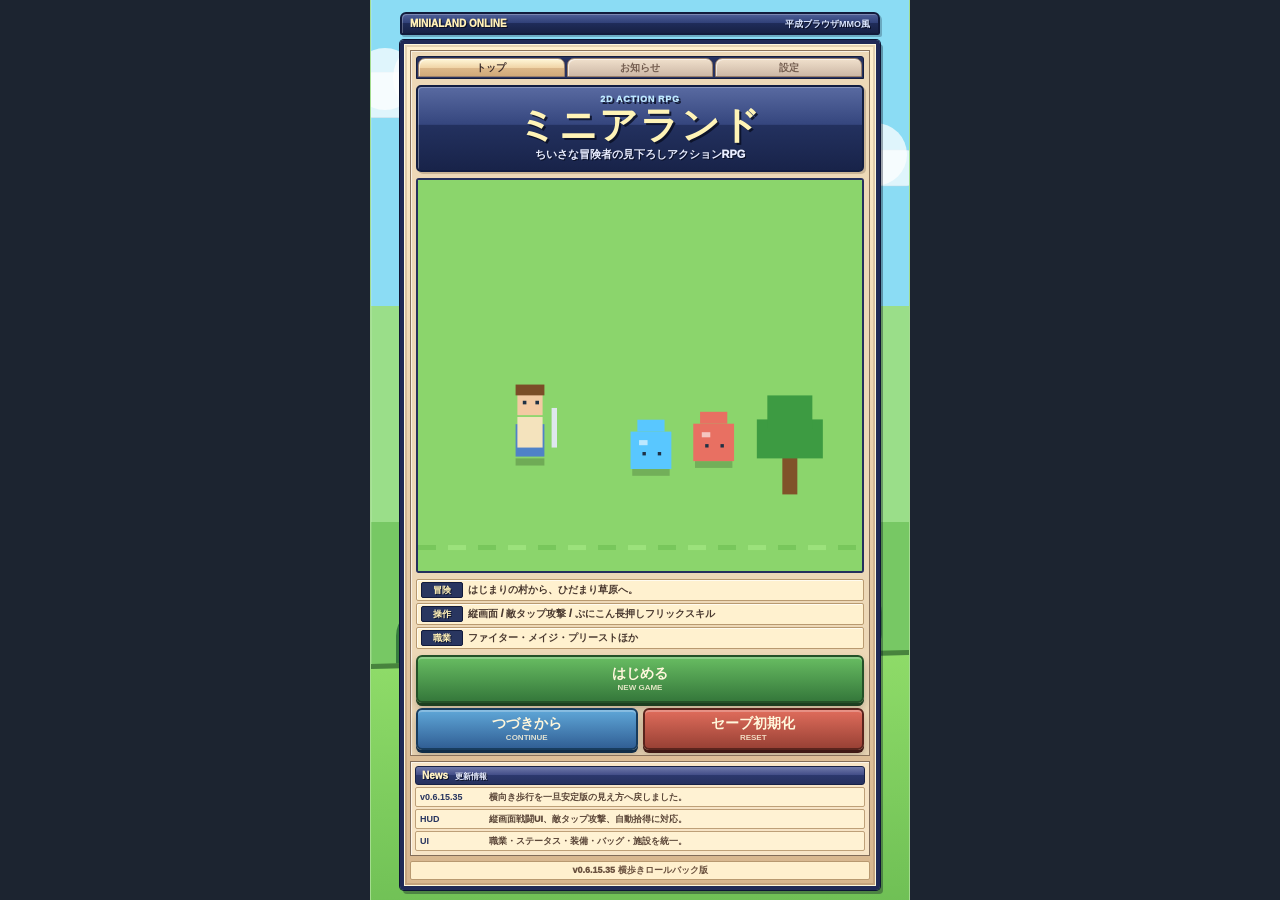
<file: index.html>
<!DOCTYPE html>
<html lang="ja">
<head>
<meta charset="UTF-8" />
<meta name="viewport" content="width=device-width, initial-scale=1.0, viewport-fit=cover, user-scalable=no" />
<title>ミニアランド v0.6.15.35 横歩きロールバック版</title>
<link rel="stylesheet" href="css/style.css" />
</head>
<body>
<div id="app">
  <section id="titleScreen" class="screen active heisei-title-screen">
    <div class="title-cloud c1"></div>
    <div class="title-cloud c2"></div>
    <div class="title-tree t1"></div>
    <div class="title-tree t2"></div>
    <div class="title-ground"></div>

    <div class="title-shell">
      <div class="title-topbar">
        <span>MINIALAND ONLINE</span>
        <b>平成ブラウザMMO風</b>
      </div>

      <div class="title-panel">
        <div class="title-main-window">
          <div class="title-tabs">
            <span class="active">トップ</span>
            <span>お知らせ</span>
            <span>設定</span>
          </div>

          <div class="logo">
            <small>2D ACTION RPG</small>
            <h1>ミニアランド</h1>
            <p>ちいさな冒険者の見下ろしアクションRPG</p>
          </div>

          <div class="title-chars"><canvas id="titleCanvas"></canvas></div>

          <div class="title-info-board">
            <div class="title-info-row"><b>冒険</b><span>はじまりの村から、ひだまり草原へ。</span></div>
            <div class="title-info-row"><b>操作</b><span>縦画面 / 敵タップ攻撃 / ぷにこん長押しフリックスキル</span></div>
            <div class="title-info-row"><b>職業</b><span>ファイター・メイジ・プリーストほか</span></div>
          </div>

          <div class="title-buttons">
            <button id="newGameBtn" class="green title-command"><b>はじめる</b><small>NEW GAME</small></button>
            <button id="continueBtn" class="blue title-command"><b>つづきから</b><small>CONTINUE</small></button>
            <button id="titleResetBtn" class="red title-command"><b>セーブ初期化</b><small>RESET</small></button>
          </div>
        </div>

        <div class="title-news-window">
          <div class="title-news-head">News <small>更新情報</small></div>
          <div class="title-news-line"><b>v0.6.15.35</b><span>横向き歩行を一旦安定版の見え方へ戻しました。</span></div>
          <div class="title-news-line"><b>HUD</b><span>縦画面戦闘UI、敵タップ攻撃、自動拾得に対応。</span></div>
          <div class="title-news-line"><b>UI</b><span>職業・ステータス・装備・バッグ・施設を統一。</span></div>
        </div>

        <div class="version">v0.6.15.35 横歩きロールバック版</div>
      </div>
    </div>
  </section>

  <section id="gameScreen" class="screen">
    <canvas id="gameCanvas"></canvas>

    <div class="top-ui choco-battle-hud">
      <div class="mmo-room-bar"><b>ミニアランド</b><span id="roomNameText">フリー星1 エリア22 ルーム04</span></div>
      <div class="hud-level">
        <span class="hud-drop">◆</span>
        <b>LV <i id="lvText">1</i></b>
      </div>
      <div class="hud-bars">
        <div class="hud-row exp-row"><span>EXP</span><div class="meter"><i id="expFill"></i></div><em id="expText">0/30</em></div>
        <div class="hud-row hp-row"><span>HP</span><div class="meter"><i id="hpFill"></i></div><em id="hpText">100/100</em></div>
        <div class="hud-row sp-row"><span>SP</span><div class="meter"><i id="spFill"></i></div><em id="spText">50/50</em></div>
      </div>
      <div class="hud-map">
        <b id="mapText">はじまりの村</b>
        <small>G <span id="goldText">0</span></small>
      </div>
    </div>

    <div id="toast" class="toast">ミニアランドへようこそ！</div>
    <div id="jobHud" class="job-hud">職業：<span>ファイター</span></div>
    <div class="debug-note" id="debugNote">debug</div>

    <div id="skillAimOverlay" class="skill-aim-overlay" aria-hidden="true">
      <div class="skill-aim-ring"></div>
      <div class="skill-aim-arrow"></div>
      <div class="skill-aim-label">スキル方向</div>
    </div>

    <div id="stick" class="stick">
      <div class="stick-base"></div>
      <div id="stickKnob" class="stick-knob"></div>
    </div>

    <div class="field-side-ui worldmap-side-ui">
      <button id="menuBtn" class="field-side-btn blue" aria-label="メニュー"><small>MENU</small><b>メ</b></button>
      <button id="bagBtn" class="field-side-btn" aria-label="バッグ"><small>BAG</small><b>袋</b></button>
      <button id="mapBtn" class="field-side-btn map-open-btn green" aria-label="マップ"><small>MAP</small><b>地</b></button>
    </div>

    <div class="bottom-ui bottom-battle-ui">
      <div class="mmo-chat-strip">
        <button type="button">Group</button>
        <button type="button">Target</button>
        <button type="button">Chat</button>
        <span>All</span>
        <span>Room</span>
        <span>System</span>
        <i>チャット対象: ルーム内 / 全員</i>
      </div>
      <div class="battle-hotbar">
        <button id="chatBtn" class="slot-btn utility-slot"><small>CHAT</small><span>チャ</span></button>
        <button id="interactBtn" class="slot-btn utility-slot"><small>TALK</small><span>話</span></button>
        <button id="sitBtn" class="slot-btn utility-slot"><small>REST</small><span>座</span></button>
        <button id="skillRoundBtn" class="slot-btn skill-slot"><small>SP</small><span>斬</span></button>
        <button id="herbRoundBtn" class="slot-btn herb-slot"><small>ITEM</small><span id="herbRoundCount">3</span></button>
        <div class="slot-btn empty-slot"><small>--</small><span></span></div>
        <div class="slot-btn empty-slot"><small>--</small><span></span></div>
      </div>
    </div>

    <div id="bagOverlay" class="panel-overlay">
      <div class="wood-panel">
        <div class="panel-head">
          <h2>バッグ</h2>
          <button class="close-btn" data-close="bagOverlay">閉じる</button>
        </div>
        <div id="bagContent" class="item-list"></div>
      </div>
    </div>

        <div id="worldMapOverlay" class="panel-overlay worldmap-overlay">
      <div class="wood-panel worldmap-panel">
        <div class="panel-head worldmap-head">
          <h2>World Map <small>ワールドマップ</small></h2>
          <button class="close-btn" data-close="worldMapOverlay">閉じる</button>
        </div>

        <div class="worldmap-window">
          <div class="worldmap-top-summary">
            <div class="worldmap-logo-box"><b>MINIALAND</b><span>WORLD MAP</span></div>
            <div class="worldmap-current-box"><b>現在地</b><span id="worldMapCurrentText">はじまりの村</span></div>
            <div class="worldmap-guide-box"><b>移動</b><span>行きたい地域をタップ</span></div>
          </div>

          <div class="worldmap-board">
            <img class="worldmap-base-image" src="assets/worldmap/world_bg.png" alt="world map" />
            <div class="world-area-level">★★★ エリアレベル</div>
            <img class="world-player-pin" src="assets/worldmap/player_pin.png" alt="current" aria-hidden="true" />

            <button class="world-node node-village" data-area-id="village" data-map-target="village">
              <img class="world-node-icon" src="assets/worldmap/node_village.png" alt="はじまりの村" />
              <span class="node-plate"><em>HOME</em><b>はじまりの村</b><small>ウエステ村</small><i>★★★★★</i></span>
            </button>
            <button class="world-node node-field" data-area-id="field" data-map-target="field">
              <img class="world-node-icon" src="assets/worldmap/node_field.png" alt="ひだまり草原" />
              <span class="node-plate"><em>FIELD</em><b>ひだまり草原</b><small>ナゴム草原</small><i>★★☆☆☆</i></span>
            </button>
            <button class="world-node locked node-cave" data-area-id="cave" data-map-target="cave">
              <img class="world-node-icon" src="assets/worldmap/node_cave.png" alt="こけの洞窟" />
              <span class="node-plate"><em>CAVE</em><b>こけの洞窟</b><small>ガッハルナ</small><i>★★★☆☆</i></span>
            </button>
            <button class="world-node locked node-forest" data-area-id="forest" data-map-lock="true">
              <img class="world-node-icon" src="assets/worldmap/node_forest.png" alt="精霊の森" />
              <span class="node-plate"><em>FOREST</em><b>精霊の森</b><small>ポドーネ</small><i>★★★☆☆</i></span>
            </button>
            <button class="world-node locked node-tower" data-area-id="tower" data-map-lock="true">
              <img class="world-node-icon" src="assets/worldmap/node_tower.png" alt="死の塔" />
              <span class="node-plate"><em>TOWER</em><b>死の塔</b><small>レイコール</small><i>★★★★☆</i></span>
            </button>
            <button class="world-node locked node-castle" data-area-id="castle" data-map-lock="true">
              <img class="world-node-icon" src="assets/worldmap/node_castle.png" alt="光の城" />
              <span class="node-plate"><em>HOLY</em><b>光の城</b><small>エルシオン</small><i>★★★★☆</i></span>
            </button>
            <button class="world-node locked node-ruins" data-area-id="ruins" data-map-lock="true">
              <img class="world-node-icon" src="assets/worldmap/node_ruins.png" alt="原始の谷" />
              <span class="node-plate"><em>RUINS</em><b>原始の谷</b><small>ブランガ</small><i>★★★☆☆</i></span>
            </button>
          </div>

          <div id="worldMapDetail" class="worldmap-detail-panel">
            <div class="world-detail-empty">
              <b>エリアを選択してください</b>
              <span>マップ上のエリア札をタップすると、推奨Lv・出現モンスター・ドロップ素材を確認できます。</span>
            </div>
          </div>

          <div class="worldmap-bottom-note">
            <div class="worldmap-note-row"><b>開放中</b><span id="worldMapUnlockedText">2 / 7 エリア</span></div>
            <div class="worldmap-note-row"><b>案内</b><span>未開放エリアは今後追加予定です。</span></div>
          </div>
        </div>
      </div>
    </div>

<div id="menuOverlay" class="panel-overlay menu-facility-overlay">
      <div class="wood-panel">
        <div class="panel-head">
          <h2>Menu <small>メニュー</small></h2>
          <button class="close-btn" data-close="menuOverlay">閉じる</button>
        </div>

        <div class="menu-window">
          <div class="menu-tabs">
            <span class="active">メイン</span>
            <span>キャラ</span>
            <span>管理</span>
          </div>

          <div class="menu-top-summary">
            <div class="menu-avatar"><img src="assets/characters/player_default_pose.png" alt="player" /></div>
            <div class="menu-player-lines">
              <b>ミニ冒険者</b>
              <p id="charInfo">Lv1 / ファイター</p>
            </div>
            <div class="menu-gold-box"><b>GOLD</b><span id="menuGoldLabel">0</span></div>
          </div>

          <div class="menu-info-board">
            <div class="menu-info-row wide"><b>装備</b><span id="equipInfo">旅人の服 / 木の剣 Lv1</span></div>
            <div class="menu-info-row"><b>職業</b><span id="jobInfo">転職の館で変更できます</span></div>
            <div class="menu-info-row"><b>育成</b><span id="statusInfo">POW/INT/SPD/VIT/LUK</span></div>
            <div class="menu-info-row wide"><b>クエスト</b><span id="questInfo">掲示板で受注できます</span></div>
          </div>

          <div class="menu-button-board">
            <button id="openStatusBtn" class="menu-command primary"><b>ステータス</b><small>能力・振り分け</small></button>
            <button id="openEquipBtn" class="menu-command primary"><b>装備</b><small>武器・防具</small></button>
            <button id="menuOpenBagBtn" class="menu-command"><b>バッグ</b><small>素材・消費</small></button>
            <button id="menuOpenJobBtn" class="menu-command"><b>職業</b><small>転職の館</small></button>
            <button id="menuOpenQuestBtn" class="menu-command"><b>クエスト</b><small>掲示板</small></button>
            <button id="openTestBtn" class="menu-command blue"><b>テスト</b><small id="testInfo">調整用ツール</small></button>
          </div>

          <div class="menu-system-board">
            <button id="saveBtn" class="green">セーブする</button>
            <button id="menuResetBtn" class="red">セーブ初期化</button>
          </div>
        </div>
      </div>
    </div>

    <div id="facilityOverlay" class="panel-overlay">
      <div class="wood-panel">
        <div class="panel-head">
          <h2 id="facilityTitle">施設</h2>
          <button class="close-btn" data-close="facilityOverlay">閉じる</button>
        </div>
        <div id="facilityContent" class="facility-list"></div>
      </div>
    </div>

    <div id="dialogueBox" class="dialogue-box">
      <div class="dialogue-window-head">
        <div class="dialogue-nameplate">
          <span class="dialogue-face" id="dialogueFace">村</span>
          <div>
            <div class="dialogue-name" id="dialogueName">村人</div>
            <small>Talk / 会話</small>
          </div>
        </div>
        <div class="dialogue-corner-label">Mini Chat</div>
      </div>
      <div class="dialogue-body">
        <div class="dialogue-text" id="dialogueText">こんにちは！</div>
      </div>
      <div class="dialogue-actions">
        <span class="dialogue-hint">拾う/Eキーで会話・施設確認</span>
        <button id="dialogueCloseBtn" class="blue">OK</button>
      </div>
    </div>
  </section>
</div>

<script src="js/main.js"></script>
</body>
</html>
</file>
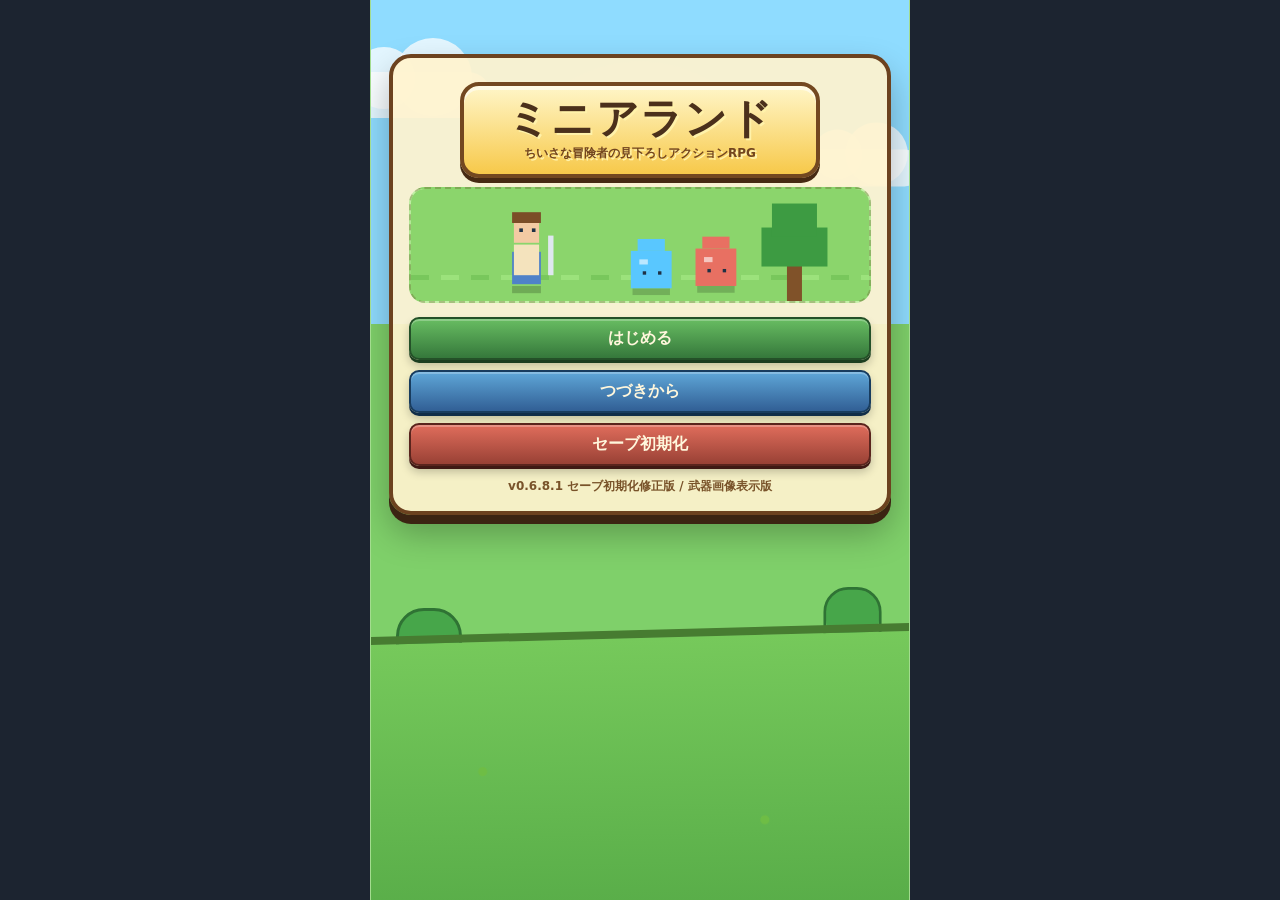
<file: minialand-v0.6.8.1-save-reset-fix/index.html>
<!DOCTYPE html>
<html lang="ja">
<head>
<meta charset="UTF-8" />
<meta name="viewport" content="width=device-width, initial-scale=1.0, viewport-fit=cover, user-scalable=no" />
<title>ミニアランド v0.6.8.1 セーブ初期化修正版</title>
<link rel="stylesheet" href="css/style.css" />
</head>
<body>
<div id="app">
  <section id="titleScreen" class="screen active">
    <div class="title-cloud c1"></div>
    <div class="title-cloud c2"></div>
    <div class="title-tree t1"></div>
    <div class="title-tree t2"></div>
    <div class="title-ground"></div>
    <div class="title-panel">
      <div class="logo">
        <h1>ミニアランド</h1>
        <p>ちいさな冒険者の見下ろしアクションRPG</p>
      </div>
      <div class="title-chars"><canvas id="titleCanvas"></canvas></div>
      <div class="title-buttons">
        <button id="newGameBtn" class="green">はじめる</button>
        <button id="continueBtn" class="blue">つづきから</button>
        <button id="titleResetBtn" class="red">セーブ初期化</button>
      </div>
      <div class="version">v0.6.8.1 セーブ初期化修正版 / 武器画像表示版</div>
    </div>
  </section>

  <section id="gameScreen" class="screen">
    <canvas id="gameCanvas"></canvas>

    <div class="top-ui">
      <div class="top-box lvbox">
        <small>LV</small>
        <b id="lvText">1</b>
      </div>
      <div class="top-box statbox">
        <div class="statline"><span>EXP</span><div class="meter"><i id="expFill"></i></div><span id="expText">0/30</span></div>
        <div class="statline"><span>HP</span><div class="meter"><i id="hpFill"></i></div><span id="hpText">100/100</span></div>
        <div class="statline"><span>SP</span><div class="meter"><i id="spFill"></i></div><span id="spText">50/50</span></div>
      </div>
      <div class="top-box moneybox">
        <div class="mapname" id="mapText">はじまりの村</div>
        <div>G <span id="goldText">0</span></div>
      </div>
    </div>

    <div id="toast" class="toast">ミニアランドへようこそ！</div>
    <div id="jobHud" class="job-hud">職業：<span>ファイター</span></div>
    <div class="debug-note" id="debugNote">debug</div>

    <div id="stick" class="stick">
      <div class="stick-base"></div>
      <div id="stickKnob" class="stick-knob"></div>
    </div>

    <div class="attack-area">
      <button id="pickupBtn" class="round-btn green">拾う</button>
      <button id="skillRoundBtn" class="round-btn skill-round"><small>技</small><span>斬</span></button>
      <button id="attackBtn" class="round-btn red">攻撃</button>
    </div>

    <div class="bottom-ui">
      <div class="mini-actions">
        <button id="chatBtn" class="blue">チャット</button>
        <button id="goVillageBtn">村へ</button>
        <button id="goFieldBtn" class="green">草原へ</button>
      </div>
      <div class="right-actions">
        <button id="bagBtn">バッグ</button>
        <button id="menuBtn" class="blue">メニュー</button>
      </div>
      <div class="shortcut-row">
        <div class="slot"><small>1</small>薬</div>
        <button id="skillBtn" class="slot skill-slot" type="button"><small>2</small><span id="skillSlotText">斬</span></button>
        <div class="slot"><small>3</small>魔</div>
        <div class="slot"><small>4</small>拾</div>
        <div class="slot"><small>5</small>-</div>
        <div class="slot"><small>6</small>-</div>
        <div class="slot"><small>7</small>-</div>
        <div class="slot"><small>8</small>-</div>
      </div>
    </div>

    <div id="bagOverlay" class="panel-overlay">
      <div class="wood-panel">
        <div class="panel-head">
          <h2>バッグ</h2>
          <button class="close-btn" data-close="bagOverlay">閉じる</button>
        </div>
        <div id="bagContent" class="item-list"></div>
      </div>
    </div>

    <div id="menuOverlay" class="panel-overlay">
      <div class="wood-panel">
        <div class="panel-head">
          <h2>メニュー</h2>
          <button class="close-btn" data-close="menuOverlay">閉じる</button>
        </div>
        <div class="menu-grid">
          <div class="menu-card"><b>キャラ</b><p id="charInfo">Lv1 / ファイター</p></div>
          <div class="menu-card"><b>装備</b><p id="equipInfo">旅人の服 / 木の剣 Lv1</p></div>
          <div class="menu-card"><b>職業</b><p id="jobInfo">転職の館で変更できます</p></div>
          <div class="menu-card"><b>クエスト</b><p id="questInfo">掲示板で受注できます</p></div>
        </div>
        <div style="margin-top:10px;display:grid;gap:8px;">
          <button id="openEquipBtn" class="green">装備を開く</button>
          <button id="saveBtn" class="green">セーブする</button>
          <button id="menuResetBtn" class="red">セーブ初期化</button>
        </div>
      </div>
    </div>

    <div id="facilityOverlay" class="panel-overlay">
      <div class="wood-panel">
        <div class="panel-head">
          <h2 id="facilityTitle">施設</h2>
          <button class="close-btn" data-close="facilityOverlay">閉じる</button>
        </div>
        <div id="facilityContent" class="facility-list"></div>
      </div>
    </div>

    <div id="dialogueBox" class="dialogue-box">
      <div class="dialogue-name" id="dialogueName">村人</div>
      <div class="dialogue-text" id="dialogueText">こんにちは！</div>
      <div class="dialogue-actions">
        <button id="dialogueCloseBtn" class="blue">閉じる</button>
      </div>
    </div>
  </section>
</div>

<script src="js/main.js"></script>
</body>
</html>
</file>
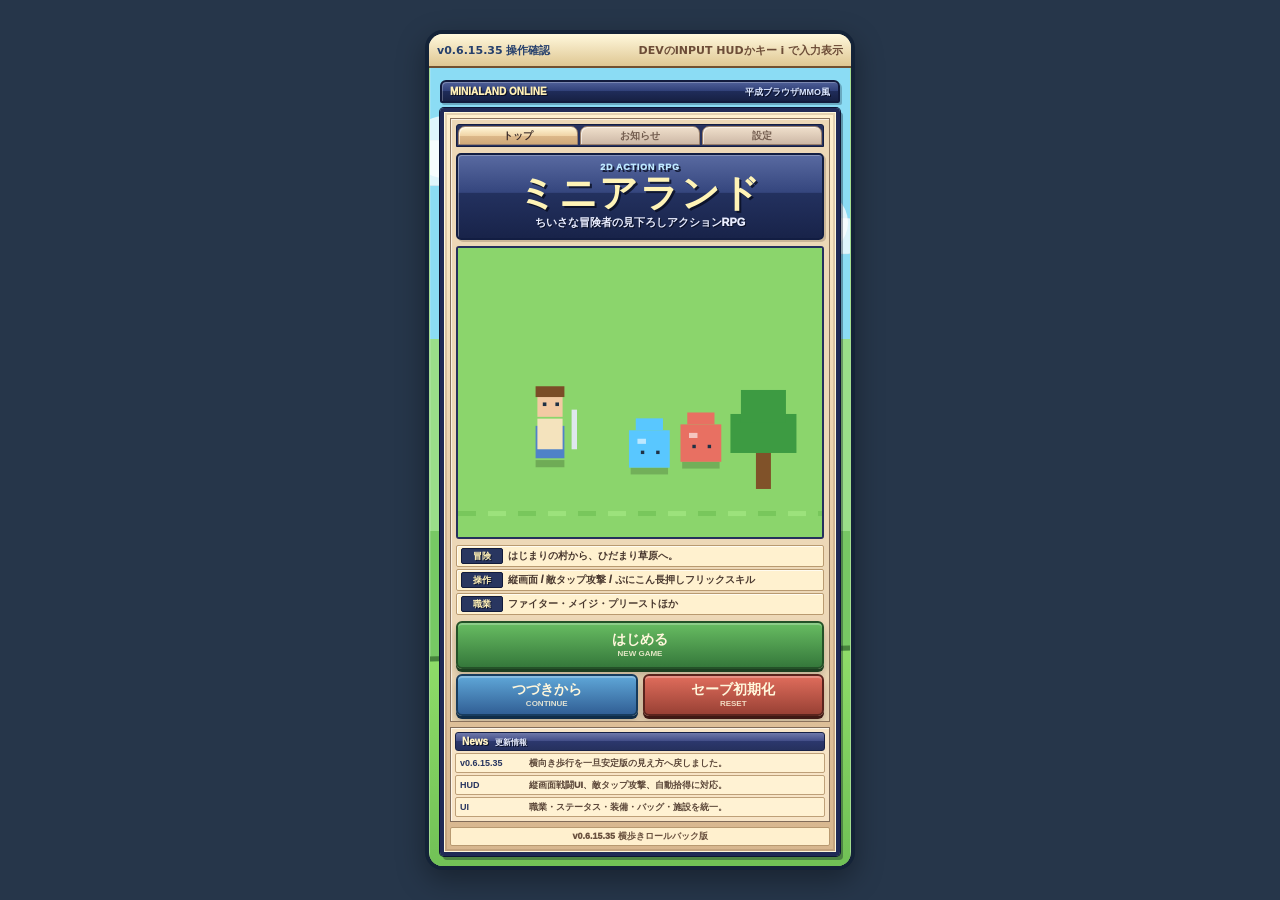
<file: mobile-control-test.html>
<!doctype html>
<html lang="ja">
<head>
  <meta charset="utf-8">
  <meta name="viewport" content="width=device-width,initial-scale=1,maximum-scale=1,user-scalable=no,viewport-fit=cover">
  <title>ミニアランド v0.6.15.35 スマホ操作確認</title>
  <style>
    *{box-sizing:border-box;-webkit-tap-highlight-color:transparent}
    html,body{
      width:100%;
      height:100%;
      margin:0;
      overflow:hidden;
      background:#26364a;
      color:#3f3128;
      font-family:system-ui,-apple-system,BlinkMacSystemFont,"Segoe UI",sans-serif;
      user-select:none;
      -webkit-user-select:none;
      -webkit-touch-callout:none;
      touch-action:none;
      overscroll-behavior:none;
    }
    body{
      display:grid;
      place-items:center;
      padding:10px;
    }
    .phone{
      width:min(100vw - 20px,430px);
      height:min(100dvh - 20px,840px);
      border:4px solid #142338;
      border-radius:18px;
      overflow:hidden;
      background:#fff3cf;
      box-shadow:0 10px 28px rgba(0,0,0,.35);
      position:relative;
    }
    .bar{
      position:absolute;
      left:0;
      right:0;
      top:0;
      z-index:2;
      min-height:34px;
      display:flex;
      align-items:center;
      justify-content:space-between;
      gap:8px;
      padding:5px 8px;
      background:linear-gradient(#fff8dc,#dfc793);
      border-bottom:2px solid #715030;
      font-size:11px;
      font-weight:900;
    }
    .bar b{color:#253f6c}
    .bar span{color:#6c4c37}
    iframe{
      position:absolute;
      inset:34px 0 0;
      width:100%;
      height:calc(100% - 34px);
      border:0;
      display:block;
      background:#111;
    }
  </style>
</head>
<body>
  <main class="phone">
    <div class="bar">
      <b>v0.6.15.35 操作確認</b>
      <span>DEVのINPUT HUDかキー i で入力表示</span>
    </div>
    <iframe src="index.html" title="ミニアランド"></iframe>
  </main>
</body>
</html>
</file>
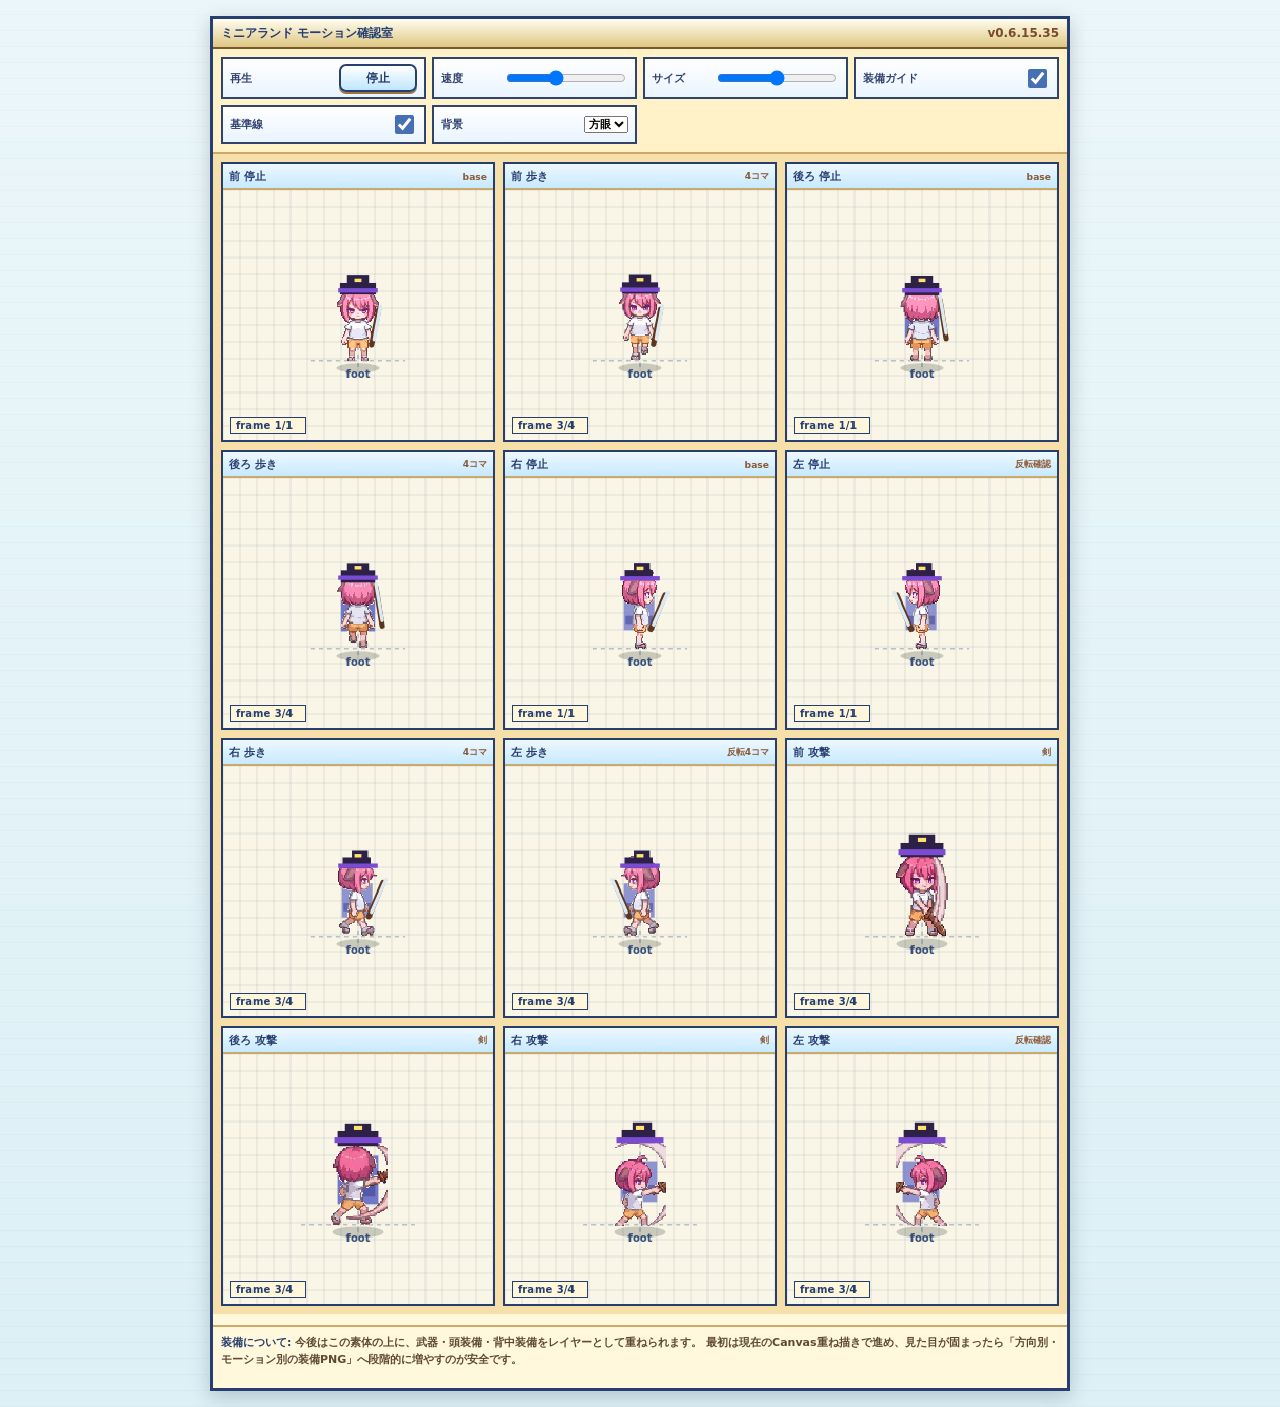
<file: sprite-test.html>
<!doctype html>
<html lang="ja">
<head>
  <meta charset="utf-8">
  <meta name="viewport" content="width=device-width,initial-scale=1,maximum-scale=1,user-scalable=no,viewport-fit=cover">
  <title>ミニアランド v0.6.15.35 モーション確認室</title>
  <style>
    *{box-sizing:border-box;-webkit-tap-highlight-color:transparent}
    html,body{
      width:100%;
      min-height:100%;
      margin:0;
      background:#d8ecf3;
      color:#3f3128;
      font-family:system-ui,-apple-system,BlinkMacSystemFont,"Segoe UI",sans-serif;
      user-select:none;
      -webkit-user-select:none;
      -webkit-touch-callout:none;
      touch-action:manipulation;
    }
    body{
      padding:10px;
      background:
        linear-gradient(rgba(255,255,255,.58),rgba(255,255,255,.28)),
        repeating-linear-gradient(0deg, rgba(41,65,93,.05) 0 1px, transparent 1px 16px),
        #cfeaf2;
    }
    button,input,select,label{font:inherit}
    .app{
      width:min(100%,860px);
      margin:0 auto;
      border:3px solid #263f6f;
      background:#fff8dc;
      box-shadow:0 6px 18px rgba(32,43,64,.22);
    }
    .topbar{
      min-height:30px;
      display:flex;
      align-items:center;
      justify-content:space-between;
      gap:8px;
      padding:5px 8px;
      background:linear-gradient(#fffdf0,#dfc783);
      border-bottom:2px solid #795832;
      color:#263f6f;
      font-size:12px;
      font-weight:900;
    }
    .topbar span{color:#7a4b28}
    .panel{
      padding:8px;
      background:#fff1c8;
      border-bottom:2px solid #cba96b;
    }
    .controls{
      display:grid;
      grid-template-columns:repeat(2,minmax(0,1fr));
      gap:6px;
    }
    .control{
      min-height:34px;
      display:flex;
      align-items:center;
      justify-content:space-between;
      gap:6px;
      padding:5px 7px;
      border:2px solid #31436f;
      background:linear-gradient(#ffffff,#e9f4ff);
      font-size:11px;
      font-weight:800;
      color:#31436f;
    }
    .control.full{grid-column:1/-1}
    .control input[type="range"]{width:120px;max-width:48vw}
    .control input[type="checkbox"]{width:19px;height:19px;accent-color:#476fb3}
    .btn{
      min-width:78px;
      min-height:28px;
      border:2px solid #263f6f;
      border-radius:7px;
      background:linear-gradient(#ffffff,#bfe6ff);
      color:#263f6f;
      font-size:12px;
      font-weight:900;
      box-shadow:inset 0 1px #fff,0 2px 0 #9a7441;
    }
    .btn:active{transform:translateY(1px);box-shadow:inset 0 1px #fff,0 1px 0 #9a7441}
    .grid{
      display:grid;
      grid-template-columns:repeat(2,minmax(0,1fr));
      gap:8px;
      padding:8px;
      background:#f7dfaa;
    }
    .card{
      border:2px solid #263f6f;
      background:#fffaf0;
      box-shadow:inset 0 0 0 2px rgba(255,255,255,.9);
    }
    .cardHead{
      display:flex;
      align-items:center;
      justify-content:space-between;
      min-height:26px;
      padding:4px 6px;
      border-bottom:2px solid #cba96b;
      background:linear-gradient(#eef8ff,#c7e9ff);
      color:#263f6f;
      font-size:11px;
      font-weight:900;
    }
    .cardHead small{color:#8b5a35;font-weight:900}
    .stage{
      position:relative;
      width:100%;
      aspect-ratio:1.08/1;
      min-height:142px;
      display:grid;
      place-items:center;
      background:
        linear-gradient(90deg, rgba(57,72,108,.08) 1px, transparent 1px),
        linear-gradient(rgba(57,72,108,.08) 1px, transparent 1px),
        #f9f6e7;
      background-size:16px 16px;
      overflow:hidden;
    }
    canvas{
      width:100%;
      height:100%;
      display:block;
      image-rendering:pixelated;
      image-rendering:crisp-edges;
    }
    .note{
      padding:7px 8px 9px;
      border-top:2px solid #cba96b;
      background:#fff8dc;
      color:#5f4935;
      font-size:11px;
      line-height:1.55;
      font-weight:700;
    }
    .note b{color:#263f6f}
    @media (min-width:680px){
      body{padding:16px}
      .controls{grid-template-columns:repeat(4,minmax(0,1fr))}
      .control.full{grid-column:auto}
      .grid{grid-template-columns:repeat(3,minmax(0,1fr))}
    }
  </style>
</head>
<body>
  <main class="app">
    <div class="topbar">
      <b>ミニアランド モーション確認室</b>
      <span>v0.6.15.35</span>
    </div>

    <section class="panel">
      <div class="controls">
        <div class="control">
          <span>再生</span>
          <button id="playBtn" class="btn" type="button">停止</button>
        </div>
        <label class="control">
          <span>速度</span>
          <input id="speedRange" type="range" min="4" max="14" value="8">
        </label>
        <label class="control">
          <span>サイズ</span>
          <input id="sizeRange" type="range" min="56" max="108" value="82">
        </label>
        <label class="control">
          <span>装備ガイド</span>
          <input id="gearToggle" type="checkbox" checked>
        </label>
        <label class="control">
          <span>基準線</span>
          <input id="guideToggle" type="checkbox" checked>
        </label>
        <label class="control">
          <span>背景</span>
          <select id="bgSelect">
            <option value="grid">方眼</option>
            <option value="field">草地</option>
            <option value="plain">無地</option>
          </select>
        </label>
      </div>
    </section>

    <section id="motionGrid" class="grid"></section>

    <p class="note">
      <b>装備について:</b>
      今後はこの素体の上に、武器・頭装備・背中装備をレイヤーとして重ねられます。
      最初は現在のCanvas重ね描きで進め、見た目が固まったら「方向別・モーション別の装備PNG」へ段階的に増やすのが安全です。
    </p>
  </main>

  <script>
  (function(){
    "use strict";

    var ASSET_BASE = "assets/characters/";
    var panels = [
      { id:"frontIdle", label:"前 停止", tag:"base", view:"front", frames:["player_front.png"], kind:"idle" },
      { id:"frontWalk", label:"前 歩き", tag:"4コマ", view:"front", frames:["player_front_walk_a.png","player_front_walk_b.png","player_front_walk_c.png","player_front_walk_d.png"], kind:"walk" },
      { id:"backIdle", label:"後ろ 停止", tag:"base", view:"back", frames:["player_back.png"], kind:"idle" },
      { id:"backWalk", label:"後ろ 歩き", tag:"4コマ", view:"back", frames:["player_back_walk_a.png","player_back_walk_b.png","player_back_walk_c.png","player_back_walk_d.png"], kind:"walk" },
      { id:"rightIdle", label:"右 停止", tag:"base", view:"right", frames:["player_side.png"], kind:"idle" },
      { id:"leftIdle", label:"左 停止", tag:"反転確認", view:"left", frames:["player_side.png"], kind:"idle", mirror:true },
      { id:"rightWalk", label:"右 歩き", tag:"4コマ", view:"right", frames:["player_side_walk_a.png","player_side_walk_b.png","player_side_walk_c.png","player_side_walk_d.png"], kind:"walk" },
      { id:"leftWalk", label:"左 歩き", tag:"反転4コマ", view:"left", frames:["player_side_walk_a.png","player_side_walk_b.png","player_side_walk_c.png","player_side_walk_d.png"], kind:"walk", mirror:true },
      { id:"frontAttack", label:"前 攻撃", tag:"剣", view:"front", frames:["player_attack_front_a.png","player_attack_front_b.png","player_attack_front_c.png","player_attack_front_d.png"], kind:"attack" },
      { id:"backAttack", label:"後ろ 攻撃", tag:"剣", view:"back", frames:["player_attack_back_a.png","player_attack_back_b.png","player_attack_back_c.png","player_attack_back_d.png"], kind:"attack" },
      { id:"rightAttack", label:"右 攻撃", tag:"剣", view:"right", frames:["player_attack_side_a.png","player_attack_side_b.png","player_attack_side_c.png","player_attack_side_d.png"], kind:"attack" },
      { id:"leftAttack", label:"左 攻撃", tag:"反転確認", view:"left", frames:["player_attack_side_a.png","player_attack_side_b.png","player_attack_side_c.png","player_attack_side_d.png"], kind:"attack", mirror:true }
    ];

    var state = {
      playing:true,
      speed:8,
      size:82,
      showGear:true,
      showGuides:true,
      bg:"grid",
      time:0,
      last:0
    };

    var images = {};
    var views = [];

    function loadImage(name){
      if(images[name]) return images[name];
      var img = new Image();
      img.decoding = "async";
      img.src = ASSET_BASE + name;
      images[name] = img;
      return img;
    }

    function build(){
      var grid = document.getElementById("motionGrid");
      panels.forEach(function(panel){
        panel.frames.forEach(loadImage);

        var card = document.createElement("article");
        card.className = "card";

        var head = document.createElement("div");
        head.className = "cardHead";
        head.innerHTML = "<b></b><small></small>";
        head.querySelector("b").textContent = panel.label;
        head.querySelector("small").textContent = panel.tag;

        var stage = document.createElement("div");
        stage.className = "stage";

        var canvas = document.createElement("canvas");
        canvas.width = 256;
        canvas.height = 238;
        stage.appendChild(canvas);

        card.appendChild(head);
        card.appendChild(stage);
        grid.appendChild(card);
        views.push({ panel:panel, canvas:canvas, ctx:canvas.getContext("2d") });
      });
    }

    function setupControls(){
      var playBtn = document.getElementById("playBtn");
      var speedRange = document.getElementById("speedRange");
      var sizeRange = document.getElementById("sizeRange");
      var gearToggle = document.getElementById("gearToggle");
      var guideToggle = document.getElementById("guideToggle");
      var bgSelect = document.getElementById("bgSelect");

      playBtn.addEventListener("click", function(){
        state.playing = !state.playing;
        playBtn.textContent = state.playing ? "停止" : "再生";
      });
      speedRange.addEventListener("input", function(){ state.speed = Number(speedRange.value) || 8; });
      sizeRange.addEventListener("input", function(){ state.size = Number(sizeRange.value) || 82; });
      gearToggle.addEventListener("change", function(){ state.showGear = gearToggle.checked; });
      guideToggle.addEventListener("change", function(){ state.showGuides = guideToggle.checked; });
      bgSelect.addEventListener("change", function(){ state.bg = bgSelect.value; });
    }

    function drawBg(ctx, w, h){
      ctx.clearRect(0,0,w,h);
      if(state.bg === "field"){
        ctx.fillStyle = "#d7efc5";
        ctx.fillRect(0,0,w,h);
        ctx.fillStyle = "rgba(85,150,87,.18)";
        for(var i=0;i<32;i++){
          var x = (i * 41 + 17) % w;
          var y = (i * 29 + 21) % h;
          ctx.fillRect(x, y, 5, 2);
          ctx.fillRect(x + 2, y - 2, 2, 5);
        }
      }else if(state.bg === "plain"){
        ctx.fillStyle = "#fffaf0";
        ctx.fillRect(0,0,w,h);
      }else{
        ctx.fillStyle = "#f9f6e7";
        ctx.fillRect(0,0,w,h);
        ctx.strokeStyle = "rgba(46,62,102,.12)";
        ctx.lineWidth = 1;
        for(var gx=0;gx<=w;gx+=16){ ctx.beginPath(); ctx.moveTo(gx,0); ctx.lineTo(gx,h); ctx.stroke(); }
        for(var gy=0;gy<=h;gy+=16){ ctx.beginPath(); ctx.moveTo(0,gy); ctx.lineTo(w,gy); ctx.stroke(); }
      }
    }

    function drawGuides(ctx, cx, footY, size){
      if(!state.showGuides) return;
      ctx.save();
      ctx.strokeStyle = "rgba(38,63,111,.45)";
      ctx.lineWidth = 1;
      ctx.setLineDash([4,4]);
      ctx.beginPath();
      ctx.moveTo(cx, footY - size * .95);
      ctx.lineTo(cx, footY + 8);
      ctx.stroke();
      ctx.beginPath();
      ctx.moveTo(cx - size * .55, footY);
      ctx.lineTo(cx + size * .55, footY);
      ctx.stroke();
      ctx.setLineDash([]);
      ctx.fillStyle = "rgba(38,63,111,.9)";
      ctx.font = "900 10px system-ui";
      ctx.textAlign = "center";
      ctx.fillText("foot", cx, footY + 16);
      ctx.restore();
    }

    function withSpriteSpace(ctx, cx, cy, size, draw){
      ctx.save();
      ctx.translate(cx, cy);
      ctx.scale(size / 96, size / 96);
      draw();
      ctx.restore();
    }

    function drawCape(ctx, view){
      if(view === "back"){
        ctx.fillStyle = "#7278c8";
        ctx.fillRect(-19,-19,38,45);
        ctx.fillStyle = "#5358a8";
        ctx.fillRect(-16,7,32,12);
        return;
      }
      if(view === "front") return;
      ctx.fillStyle = "rgba(114,120,200,.78)";
      ctx.fillRect(-18,-14,34,38);
      ctx.fillStyle = "rgba(83,88,168,.75)";
      ctx.fillRect(-16,8,30,9);
    }

    function drawHat(ctx, view){
      if(view === "back"){
        ctx.fillStyle = "#2d2148";
        ctx.fillRect(-19,-42,38,14);
        ctx.fillRect(-12,-49,24,9);
      }else if(view === "left" || view === "right"){
        ctx.fillStyle = "#2d2148";
        ctx.fillRect(-17,-43,31,12);
        ctx.fillRect(-7,-50,18,9);
      }else{
        ctx.fillStyle = "#2d2148";
        ctx.fillRect(-20,-42,40,13);
        ctx.fillRect(-12,-50,24,9);
      }
      ctx.fillStyle = "#7b4bd1";
      ctx.fillRect(-22,-36,44,5);
      ctx.fillStyle = "#ffe36d";
      ctx.fillRect(-4,-47,8,4);
    }

    function drawWeapon(ctx, view, kind){
      if(kind === "attack") return;
      ctx.save();
      ctx.lineCap = "round";
      ctx.lineJoin = "round";
      ctx.strokeStyle = "#5d3520";
      ctx.lineWidth = 6;
      if(view === "back"){
        ctx.beginPath();
        ctx.moveTo(20,-23);
        ctx.lineTo(27,20);
        ctx.stroke();
      }else if(view === "left"){
        ctx.beginPath();
        ctx.moveTo(-28,-15);
        ctx.lineTo(-12,23);
        ctx.stroke();
      }else if(view === "right"){
        ctx.beginPath();
        ctx.moveTo(28,-15);
        ctx.lineTo(12,23);
        ctx.stroke();
      }else{
        ctx.beginPath();
        ctx.moveTo(23,-12);
        ctx.lineTo(15,27);
        ctx.stroke();
      }
      ctx.strokeStyle = "#dce9f0";
      ctx.lineWidth = 4;
      if(view === "back"){
        ctx.beginPath(); ctx.moveTo(20,-27); ctx.lineTo(27,14); ctx.stroke();
      }else if(view === "left"){
        ctx.beginPath(); ctx.moveTo(-31,-18); ctx.lineTo(-15,18); ctx.stroke();
      }else if(view === "right"){
        ctx.beginPath(); ctx.moveTo(31,-18); ctx.lineTo(15,18); ctx.stroke();
      }else{
        ctx.beginPath(); ctx.moveTo(25,-16); ctx.lineTo(18,21); ctx.stroke();
      }
      ctx.restore();
    }

    function drawPanel(view, now){
      var ctx = view.ctx;
      var canvas = view.canvas;
      var panel = view.panel;
      var w = canvas.width;
      var h = canvas.height;
      var frameIndex = panel.frames.length === 1 ? 0 : Math.floor(now * state.speed) % panel.frames.length;
      var img = images[panel.frames[frameIndex]];
      var size = panel.kind === "attack" ? state.size + 16 : state.size;
      var cx = w / 2;
      var footY = h * .68;
      var cy = footY - size / 2 + 3;
      var bob = 0;
      if(panel.kind === "walk") bob = Math.sin(now * state.speed * Math.PI * 2 / 4) * 3;

      drawBg(ctx, w, h);
      ctx.save();
      ctx.globalAlpha = .22;
      ctx.fillStyle = "#1e2b24";
      ctx.beginPath();
      ctx.ellipse(cx, footY + 7, size * .25, size * .055, 0, 0, Math.PI * 2);
      ctx.fill();
      ctx.restore();

      drawGuides(ctx, cx, footY, size);

      ctx.imageSmoothingEnabled = false;
      if(state.showGear){
        withSpriteSpace(ctx, cx, cy + bob, size, function(){ drawCape(ctx, panel.view); });
      }

      if(img && img.complete && img.naturalWidth){
        ctx.save();
        ctx.translate(Math.round(cx), Math.round(cy + bob));
        if(panel.mirror) ctx.scale(-1, 1);
        ctx.drawImage(img, -size / 2, -size / 2, size, size);
        ctx.restore();
      }else{
        ctx.fillStyle = "#31436f";
        ctx.font = "900 12px system-ui";
        ctx.textAlign = "center";
        ctx.fillText("loading", cx, cy);
      }

      if(state.showGear){
        withSpriteSpace(ctx, cx, cy + bob, size, function(){
          drawWeapon(ctx, panel.view, panel.kind);
          drawHat(ctx, panel.view);
        });
      }

      ctx.fillStyle = "rgba(255,248,220,.92)";
      ctx.fillRect(7, h - 23, 72, 16);
      ctx.strokeStyle = "#263f6f";
      ctx.strokeRect(7.5, h - 22.5, 71, 15);
      ctx.fillStyle = "#263f6f";
      ctx.font = "900 10px system-ui";
      ctx.textAlign = "left";
      ctx.fillText("frame " + (frameIndex + 1) + "/" + panel.frames.length, 12, h - 11);
    }

    function tick(ts){
      if(!state.last) state.last = ts;
      var dt = Math.min(0.05, (ts - state.last) / 1000);
      state.last = ts;
      if(state.playing) state.time += dt;
      views.forEach(function(view){ drawPanel(view, state.time); });
      requestAnimationFrame(tick);
    }

    build();
    setupControls();
    requestAnimationFrame(tick);
  })();
  </script>
</body>
</html>
</file>
<file: css/style.css>
/* ミニアランド v0.6.15 段階別職業一覧UI版 */
/* v0.5.7 からCSSを外部化。 */

:root{
    --app-h:100dvh;
    --ui-dark:#1f3145;
    --ui-mid:#2d4b65;
    --ui-light:#f7e9bd;
    --ui-paper:#fff3cf;
    --ui-brown:#7a4f2b;
    --ui-brown2:#4b301b;
    --hp:#42d66f;
    --sp:#5ec5ff;
    --exp:#ffd24a;
    --text:#fff8df;
    --line:#523619;
  }
  *{box-sizing:border-box;-webkit-tap-highlight-color:transparent}
  img,canvas{
    -webkit-user-drag:none;
    user-drag:none;
  }
  html,body{
    width:100%;
    height:100%;
    margin:0;
    overflow:hidden;
    background:#1c2430;
    font-family:system-ui,-apple-system,BlinkMacSystemFont,"Segoe UI",sans-serif;
    color:var(--text);
    user-select:none;
    -webkit-user-select:none;
    -webkit-touch-callout:none;
    touch-action:none;
    overscroll-behavior:none;
  }
  button{
    font:inherit;
    border:2px solid #5d3b1c;
    color:#fff7dc;
    font-weight:900;
    background:linear-gradient(#ad7a38,#754820);
    border-radius:10px;
    box-shadow:inset 0 2px 0 rgba(255,255,255,.25),0 3px 0 #3b2412,0 6px 10px rgba(0,0,0,.22);
    padding:9px 11px;
    cursor:pointer;
  }
  button:active{transform:translateY(2px);box-shadow:inset 0 2px 0 rgba(255,255,255,.18),0 1px 0 #3b2412,0 3px 7px rgba(0,0,0,.25)}
  button.blue{background:linear-gradient(#5fa7d8,#315f95);border-color:#183c5e;box-shadow:inset 0 2px 0 rgba(255,255,255,.25),0 3px 0 #102d48,0 6px 10px rgba(0,0,0,.22)}
  button.green{background:linear-gradient(#68bd62,#35783b);border-color:#245128;box-shadow:inset 0 2px 0 rgba(255,255,255,.25),0 3px 0 #1c3e20,0 6px 10px rgba(0,0,0,.22)}
  button.red{background:linear-gradient(#e06d5c,#994135);border-color:#5a241d;box-shadow:inset 0 2px 0 rgba(255,255,255,.25),0 3px 0 #3f1914,0 6px 10px rgba(0,0,0,.22)}
  button:disabled{opacity:.48;filter:grayscale(.6)}

  #app{
    width:min(100vw,540px);
    height:var(--app-h);
    margin:0 auto;
    position:relative;
    overflow:hidden;
    background:#93d67b;
    image-rendering:auto;
    border-left:1px solid rgba(255,255,255,.15);
    border-right:1px solid rgba(255,255,255,.15);
  }

  .screen{
    position:absolute;
    inset:0;
    display:none;
  }
  .screen.active{display:block}

  /* Title */
  #titleScreen{
    background:
      radial-gradient(circle at 50% 22%, rgba(255,255,255,.45), transparent 20%),
      linear-gradient(#8fdcff 0 36%, #7fd06a 36% 100%);
    overflow:hidden;
  }
  .title-cloud{
    position:absolute;
    width:160px;height:46px;
    border-radius:999px;
    background:rgba(255,255,255,.75);
    filter:blur(.2px);
  }
  .title-cloud:before,.title-cloud:after{
    content:"";
    position:absolute;
    background:inherit;
    border-radius:50%;
  }
  .title-cloud:before{width:62px;height:62px;left:22px;top:-25px}
  .title-cloud:after{width:78px;height:78px;right:19px;top:-34px}
  .c1{left:-40px;top:72px}.c2{right:-30px;top:145px;transform:scale(.8)}
  .title-ground{
    position:absolute;left:-8%;right:-8%;bottom:-12%;
    height:42%;
    background:
      radial-gradient(circle at 25% 35%,#6ebd45 0 4px,transparent 5px),
      radial-gradient(circle at 70% 50%,#6ebd45 0 4px,transparent 5px),
      linear-gradient(#76c95b,#4ea342);
    border-top:8px solid #477c31;
    transform:rotate(-1.5deg);
  }
  .title-tree{position:absolute;bottom:21%;width:72px;height:105px}
  .title-tree:before{content:"";position:absolute;left:31px;top:48px;width:13px;height:57px;background:#7d512d;border:2px solid #5b351f}
  .title-tree:after{content:"";position:absolute;left:7px;top:2px;width:60px;height:66px;border-radius:28px 28px 18px 18px;background:#47a64a;border:3px solid #2f7334;box-shadow:0 -16px 0 #69bf5e inset}
  .t1{left:18px}.t2{right:24px;transform:scale(.88);bottom:24%}
  .title-panel{
    position:absolute;
    left:18px;right:18px;
    top:calc(54px + env(safe-area-inset-top));
    min-height:420px;
    background:rgba(255,244,207,.92);
    color:#4b301b;
    border:4px solid #6c421f;
    border-radius:22px;
    box-shadow:0 9px 0 #3b2412,0 18px 35px rgba(0,0,0,.28);
    padding:20px 16px 16px;
    text-align:center;
  }
  .logo{
    margin:4px auto 8px;
    width:min(360px,100%);
    padding:12px 10px;
    border-radius:19px;
    background:linear-gradient(#fff6c9,#f7c94a);
    border:4px solid #734820;
    box-shadow:inset 0 4px 0 rgba(255,255,255,.55),0 5px 0 #472a13;
    color:#4b301b;
    text-shadow:2px 2px 0 #fff2aa;
  }
  .logo h1{font-size:42px;letter-spacing:.03em;margin:0;line-height:1}
  .logo p{margin:5px 0 0;font-weight:900;font-size:12px;color:#72451f}
  .title-chars{
    height:116px;
    position:relative;
    margin:9px 0 14px;
    border:2px dashed rgba(95,64,28,.28);
    border-radius:16px;
    background:linear-gradient(#c3f1a7,#8bd56c);
    overflow:hidden;
  }
  .title-chars canvas{width:100%;height:100%}
  .title-buttons{display:grid;gap:10px;margin-top:10px}
  .version{font-size:12px;color:#79532a;margin-top:12px;font-weight:800}

  /* Game */
  #gameScreen{background:#111}
  #gameCanvas{
    position:absolute;
    inset:0;
    width:100%;
    height:100%;
    background:#6cc95d;
    display:block;
    z-index:1;
  }

  .top-ui{
    position:absolute;
    left:5px;right:5px;
    top:calc(5px + env(safe-area-inset-top));
    min-height:50px;
    z-index:5;
    display:grid;
    grid-template-columns:auto 1fr auto;
    gap:5px;
    pointer-events:none;
  }
  .top-box{
    background:linear-gradient(#2f526d,#1c3348);
    border:3px solid #102437;
    border-radius:7px;
    box-shadow:inset 0 2px 0 rgba(255,255,255,.20),0 3px 0 rgba(0,0,0,.22);
    padding:4px 6px;
    color:#fff9d5;
    text-shadow:1px 1px 0 #000;
    pointer-events:auto;
  }
  .lvbox{
    min-width:60px;
    text-align:center;
    display:grid;
    place-items:center;
    font-weight:1000;
    line-height:1.1;
  }
  .lvbox small{font-size:10px;color:#e7f3ff}
  .lvbox b{font-size:20px;color:#ffe66a}
  .statbox{display:flex;flex-direction:column;gap:4px;min-width:0}
  .statline{display:grid;grid-template-columns:36px 1fr auto;gap:4px;align-items:center;font-size:10px;font-weight:1000}
  .meter{height:10px;border:2px solid #0a1824;background:#142738;border-radius:999px;overflow:hidden}
  .meter>i{display:block;height:100%;width:50%;border-radius:999px;box-shadow:inset 0 2px 0 rgba(255,255,255,.3)}
  #hpFill{background:linear-gradient(90deg,#2fc95c,#a4f76d)}
  #spFill{background:linear-gradient(90deg,#4aa8ff,#84e9ff)}
  #expFill{background:linear-gradient(90deg,#ffd34e,#ffef8a)}
  .moneybox{min-width:72px;text-align:right;font-size:11px;font-weight:1000;line-height:1.4}
  .mapname{color:#ffe66a}

  .toast{
    position:absolute;
    z-index:8;
    top:calc(74px + env(safe-area-inset-top));
    left:50%;
    transform:translateX(-50%);
    width:calc(100% - 32px);
    max-width:430px;
    padding:9px 12px;
    background:rgba(255,245,211,.95);
    border:3px solid #6c421f;
    border-radius:14px;
    color:#4b301b;
    font-weight:1000;
    font-size:13px;
    text-align:center;
    box-shadow:0 5px 0 rgba(0,0,0,.18);
    opacity:0;
    pointer-events:none;
    transition:opacity .15s;
  }
  .toast.show{opacity:1}

  .bottom-ui{
    position:absolute;
    z-index:6;
    left:5px;right:5px;
    bottom:calc(6px + env(safe-area-inset-bottom));
    min-height:46px;
    pointer-events:none;
  }
  .fighter-skill-tip{
    background:#6b3f1f;
    border-color:#3a2210;
  }

.mini-actions{
    position:absolute;
    left:0;
    bottom:0;
    display:flex;
    gap:5px;
    pointer-events:auto;
  }
  .mini-actions button{font-size:12px;padding:7px 8px;border-radius:9px}
  .right-actions{
    position:absolute;
    right:0;
    bottom:0;
    display:flex;
    gap:5px;
    pointer-events:auto;
  }
  .right-actions button{font-size:12px;padding:7px 8px;border-radius:9px}

  .stick{
    position:absolute;
    z-index:7;
    left:18px;
    bottom:calc(78px + env(safe-area-inset-bottom));
    width:118px;height:118px;
    border-radius:50%;
    pointer-events:auto;
  }
  .stick-base{
    position:absolute;inset:8px;border-radius:50%;
    background:rgba(48,67,76,.38);
    border:3px solid rgba(255,255,255,.4);
    box-shadow:inset 0 0 12px rgba(0,0,0,.18);
  }
  .stick-knob{
    position:absolute;
    left:40px;top:40px;
    width:38px;height:38px;border-radius:50%;
    background:linear-gradient(#fff1bd,#d58e3f);
    border:3px solid #5b351b;
    box-shadow:0 5px 0 rgba(0,0,0,.22);
  }

  .attack-area{
    position:absolute;
    z-index:7;
    right:16px;
    bottom:calc(78px + env(safe-area-inset-bottom));
    width:164px;height:148px;
    pointer-events:auto;
  }
  .round-btn{
    position:absolute;
    border-radius:50%;
    padding:0;
    display:grid;
    place-items:center;
    text-align:center;
    line-height:1.1;
  }
  #attackBtn{width:72px;height:72px;right:0;bottom:0;font-size:16px}
  #pickupBtn{width:55px;height:55px;left:0;bottom:12px;font-size:12px}
  #herbRoundBtn{
    width:50px;height:50px;
    left:0;top:6px;
    font-size:13px;
    color:#4b301b;
    background:linear-gradient(#fff7c9,#6fcf75);
    border-color:#2f6d36;
  }
  #herbRoundBtn small{
    display:block;
    font-size:10px;
    line-height:1;
  }
  #herbRoundBtn span{
    display:block;
    font-size:14px;
    line-height:1;
    font-weight:1000;
  }
  #herbRoundBtn.empty{
    filter:saturate(.45) brightness(.82);
  }
  #herbRoundBtn.empty::after{
    content:"";
    position:absolute;
    inset:0;
    border-radius:50%;
    background:rgba(31,49,69,.22);
  }
  #skillRoundBtn{
    width:58px;height:58px;
    right:42px;top:5px;
    font-size:15px;
    color:#fff8df;
    background:linear-gradient(#ffdc72,#b86422);
    border-color:#6c2f12;
  }
  #skillRoundBtn small{
    display:block;
    font-size:10px;
    line-height:1;
    opacity:.95;
  }
  #skillRoundBtn span{
    display:block;
    font-size:18px;
    line-height:1;
    font-weight:1000;
  }
  #skillRoundBtn.cooling,
  #skillRoundBtn.disabled-skill{
    filter:saturate(.7) brightness(.82);
  }
  #skillRoundBtn.cooling::after,
  #skillRoundBtn.disabled-skill::after{
    content:"";
    position:absolute;
    inset:0;
    border-radius:50%;
    background:rgba(31,49,69,.23);
  }

  .panel-overlay{
    position:absolute;
    inset:0;
    z-index:20;
    display:none;
    background:rgba(27,36,42,.42);
    backdrop-filter:blur(2px);
    padding:calc(18px + env(safe-area-inset-top)) 14px calc(18px + env(safe-area-inset-bottom));
  }
  .panel-overlay.show{display:grid;place-items:center}
  .wood-panel{
    width:min(460px,100%);
    max-height:88dvh;
    overflow:auto;
    background:#fff0c8;
    color:#4b301b;
    border:5px solid #6c421f;
    border-radius:18px;
    box-shadow:0 8px 0 #3a2210,0 20px 40px rgba(0,0,0,.32);
    padding:12px;
  }
  .panel-head{
    display:flex;
    justify-content:space-between;
    align-items:center;
    gap:8px;
    margin-bottom:10px;
  }
  .panel-head h2{margin:0;font-size:20px}
  .close-btn{padding:6px 9px;font-size:12px}
  .item-list{display:grid;gap:7px}
  .item-row{
    background:#ffe8a6;
    border:2px solid #b57b36;
    border-radius:11px;
    padding:8px;
    display:flex;
    justify-content:space-between;
    gap:8px;
    align-items:center;
    font-weight:900;
  }
  .item-row span{font-size:12px;color:#72502a}
  .menu-grid{display:grid;grid-template-columns:1fr 1fr;gap:8px}
  .menu-card{
    background:#ffe8a6;
    border:2px solid #b57b36;
    border-radius:12px;
    padding:10px;
  }
  .menu-card b{display:block;margin-bottom:5px}
  .menu-card p{margin:0;color:#72502a;font-size:12px;line-height:1.4}


  .dialogue-box{
    position:absolute;
    z-index:18;
    left:8px;
    right:8px;
    bottom:calc(116px + env(safe-area-inset-bottom));
    min-height:96px;
    display:none;
    background:#fff0c8;
    color:#4b301b;
    border:4px solid #6c421f;
    border-radius:14px;
    box-shadow:0 6px 0 #3a2210,0 14px 25px rgba(0,0,0,.28);
    padding:10px 12px;
    pointer-events:auto;
  }
  .dialogue-box.show{display:block}
  .dialogue-name{
    display:inline-block;
    margin-bottom:5px;
    padding:3px 9px;
    background:#2f526d;
    color:#fff8df;
    border:2px solid #102437;
    border-radius:999px;
    font-size:12px;
    font-weight:1000;
    text-shadow:1px 1px 0 #000;
  }
  .dialogue-text{
    font-size:13px;
    line-height:1.45;
    font-weight:850;
    white-space:pre-line;
  }
  .dialogue-actions{
    display:flex;
    justify-content:flex-end;
    gap:8px;
    margin-top:8px;
  }
  .facility-list{
    display:grid;
    gap:8px;
  }
  .facility-row{
    background:#ffe8a6;
    border:2px solid #b57b36;
    border-radius:12px;
    padding:9px;
    display:grid;
    gap:6px;
    color:#4b301b;
  }
  .facility-row .row-head{
    display:flex;
    justify-content:space-between;
    gap:8px;
    align-items:center;
    font-weight:1000;
  }
  .facility-row p{
    margin:0;
    color:#72502a;
    font-size:12px;
    line-height:1.45;
    font-weight:800;
  }
  .facility-row button{
    justify-self:end;
    padding:7px 10px;
    font-size:12px;
  }
  .quest-badge{
    display:inline-block;
    padding:3px 8px;
    border-radius:999px;
    background:#2f526d;
    color:#fff8df;
    font-size:11px;
    font-weight:1000;
    text-shadow:1px 1px 0 #000;
  }


  .job-card-grid{display:grid;gap:8px}
  .job-card{
    display:grid;
    grid-template-columns:auto 1fr auto;
    gap:9px;
    align-items:center;
  }
  .job-icon{
    width:42px;height:42px;
    border-radius:8px;
    border:2px solid #6c421f;
    background:#fff4cc;
    display:grid;
    place-items:center;
    font-size:22px;
    box-shadow:inset 0 2px 0 rgba(255,255,255,.5);
  }
  .job-desc small{
    display:block;
    color:#72502a;
    font-size:11px;
    line-height:1.35;
    font-weight:800;
    margin-top:3px;
  }
  .job-now{
    display:inline-block;
    padding:4px 8px;
    border-radius:999px;
    background:#2f526d;
    color:#fff8df;
    font-size:11px;
    font-weight:1000;
    text-shadow:1px 1px 0 #000;
  }



  .job-hud{
    position:absolute;
    z-index:6;
    left:8px;
    top:calc(68px + env(safe-area-inset-top));
    background:rgba(31,49,69,.88);
    border:2px solid #102437;
    border-radius:9px;
    padding:4px 8px;
    color:#fff8df;
    font-size:11px;
    font-weight:1000;
    text-shadow:1px 1px 0 #000;
    pointer-events:none;
    box-shadow:0 3px 0 rgba(0,0,0,.2);
  }
  .job-hud span{
    color:#ffe66a;
  }
  .job-stat-box{
    background:#fff6d9;
    border:2px solid #b57b36;
    border-radius:10px;
    padding:8px;
    margin:8px 0;
    color:#4b301b;
    font-size:12px;
    font-weight:900;
    line-height:1.55;
  }
  .job-stat-grid{
    display:grid;
    grid-template-columns:1fr 1fr;
    gap:5px 8px;
  }
  .skill-tip{
    background:#2f526d;
    color:#fff8df;
    border:2px solid #102437;
    border-radius:9px;
    padding:7px 8px;
    margin-top:8px;
    font-size:12px;
    font-weight:900;
    text-shadow:1px 1px 0 #000;
  }




  .skill-tip-row{
    display:grid;
    grid-template-columns:auto 1fr auto;
    gap:8px;
    align-items:center;
    background:#fff6d9;
    border:2px solid #b57b36;
    border-radius:10px;
    padding:8px;
    margin-top:8px;
    font-size:12px;
    font-weight:900;
  }
  .skill-cd-badge{
    display:inline-block;
    min-width:54px;
    text-align:center;
    padding:4px 7px;
    border-radius:999px;
    background:#2f526d;
    color:#fff8df;
    text-shadow:1px 1px 0 #000;
    font-size:11px;
  }

  .equip-summary{
    background:#fff6d9;
    border:2px solid #b57b36;
    border-radius:10px;
    padding:8px;
    color:#4b301b;
    font-size:12px;
    font-weight:900;
    line-height:1.55;
    margin-bottom:8px;
  }
  .equip-slot-grid{
    display:grid;
    grid-template-columns:1fr 1fr;
    gap:7px;
    margin:8px 0;
  }
  .equip-slot{
    background:#ffe8a6;
    border:2px solid #b57b36;
    border-radius:11px;
    padding:8px;
    color:#4b301b;
    font-weight:900;
    min-height:65px;
  }
  .equip-slot b{
    display:flex;
    justify-content:space-between;
    gap:6px;
    align-items:center;
    margin-bottom:4px;
  }
  .equip-slot small{
    display:block;
    color:#72502a;
    line-height:1.35;
    font-size:11px;
  }
  .equip-list{
    display:grid;
    gap:7px;
    margin-top:8px;
  }
  .equip-item{
    display:grid;
    grid-template-columns:auto 1fr auto;
    gap:8px;
    align-items:center;
    background:#fff0bd;
    border:2px solid #b57b36;
    border-radius:11px;
    padding:8px;
  }
  .equip-item-icon{
    width:36px;
    height:36px;
    display:grid;
    place-items:center;
    border-radius:8px;
    background:#fff8df;
    border:2px solid #d29a4d;
    font-size:20px;
  }
  .equip-item-desc small{
    display:block;
    color:#72502a;
    font-size:11px;
    line-height:1.35;
    font-weight:800;
    margin-top:2px;
  }
  .equip-tabs{
    display:flex;
    gap:5px;
    flex-wrap:wrap;
    margin:8px 0;
  }
  .equip-tabs button{
    font-size:11px;
    padding:6px 8px;
  }
  .craft-cost{
    display:block;
    color:#72502a;
    font-size:11px;
    font-weight:900;
    line-height:1.4;
    margin-top:3px;
  }
  .material-inventory{
    background:#fff6d9;
    border:2px solid #b57b36;
    border-radius:10px;
    padding:8px;
    color:#4b301b;
    font-size:12px;
    font-weight:900;
  }
  .material-chip-row{
    display:flex;
    flex-wrap:wrap;
    gap:5px;
    margin-top:6px;
  }
  .material-chip{
    display:inline-flex;
    align-items:center;
    gap:3px;
    padding:4px 7px;
    border-radius:999px;
    background:#ffe8a6;
    border:1px solid #c98a3a;
    color:#5a391d;
    font-size:11px;
    line-height:1;
    white-space:nowrap;
  }
  .material-chip.rare{
    background:#e2f6ff;
    border-color:#5ba4c7;
    color:#20495e;
  }



  .asset-mode-badge{
    position:absolute;
    z-index:6;
    right:8px;
    top:calc(68px + env(safe-area-inset-top));
    background:rgba(255,240,189,.95);
    color:#4b301b;
    border:2px solid #6c421f;
    border-radius:9px;
    padding:4px 8px;
    font-size:11px;
    font-weight:1000;
    box-shadow:0 3px 0 rgba(0,0,0,.18);
    pointer-events:none;
  }


  .debug-note{
    position:absolute;
    z-index:32;
    left:8px;
    top:calc(72px + env(safe-area-inset-top));
    max-width:calc(100% - 16px);
    padding:4px 6px;
    border:1px solid rgba(35,54,80,.72);
    border-radius:4px;
    background:rgba(255,246,207,.92);
    font-size:9px;
    line-height:1.35;
    color:#2b3d58;
    text-shadow:none;
    font-weight:900;
    pointer-events:none;
    display:none;
  }
  #gameScreen.input-debug-show .debug-note{display:block;}

  @media(max-height:650px){
    .stick,.attack-area{transform:scale(.85);transform-origin:bottom}
    .stick{left:10px}
    .attack-area{right:8px}
    .bottom-ui{min-height:104px}
    .shortcut-row{height:48px}
  }

  .pixel-label{
    position:absolute;
    color:#fff8df;
    font-size:10px;
    font-weight:1000;
    text-shadow:1px 1px 0 #102437, -1px 1px 0 #102437, 1px -1px 0 #102437;
    pointer-events:none;
  }


  /* v0.6.15 button overlap safety */
  @media (max-width: 360px){
    .attack-area{
      right:10px;
      width:158px;
      height:146px;
    }
    #skillRoundBtn{right:40px;}
  }


  /* v0.6.15 growth loop guide */
  .loop-guide{
    background:linear-gradient(#fff8df,#ffe5aa);
    border-color:#d39439;
  }
  .loop-progress{
    height:9px;
    border:2px solid #6c421f;
    border-radius:999px;
    background:#2f526d;
    overflow:hidden;
    box-shadow:inset 0 1px 0 rgba(255,255,255,.25);
    margin:8px 0;
  }
  .loop-progress i{
    display:block;
    height:100%;
    background:linear-gradient(90deg,#ffd24a,#ff9f38);
  }
  .loop-action{
    background:#2f526d;
    color:#fff8df;
    border:2px solid #102437;
    border-radius:9px;
    padding:7px 8px;
    font-size:12px;
    font-weight:900;
    line-height:1.45;
    text-shadow:1px 1px 0 #000;
  }


  /* v0.6.15 status build */
  .stat-build-grid{
    display:grid;
    gap:8px;
  }
  .stat-build-row{
    display:grid;
    grid-template-columns:1fr auto;
    gap:8px;
    align-items:center;
    background:#fff6d9;
    border:2px solid #b57b36;
    border-radius:11px;
    padding:9px;
    color:#4b301b;
  }
  .stat-build-row b{
    font-size:16px;
    letter-spacing:.5px;
  }
  .stat-build-row span{
    display:inline-block;
    min-width:28px;
    text-align:center;
    margin-left:5px;
    padding:2px 6px;
    border-radius:999px;
    background:#2f526d;
    color:#fff8df;
    text-shadow:1px 1px 0 #000;
    font-weight:1000;
  }
  .stat-build-row small{
    display:block;
    margin-top:3px;
    color:#72502a;
    font-size:11px;
    line-height:1.35;
    font-weight:850;
  }
  .stat-build-row button{
    min-width:58px;
    padding:9px 10px;
  }
  .final-stat-grid{
    display:grid;
    grid-template-columns:1fr 1fr;
    gap:6px;
    background:#fff6d9;
    border:2px solid #b57b36;
    border-radius:10px;
    padding:8px;
    color:#4b301b;
    font-size:12px;
    font-weight:950;
  }


  /* v0.6.15 test tools */
  .test-grid{
    display:grid;
    grid-template-columns:1fr 1fr;
    gap:7px;
    margin-top:8px;
  }
  .test-grid button{
    padding:9px 8px;
    font-size:12px;
    border-radius:10px;
  }


  /* v0.6.15 auto test runner */
  .auto-test-list{
    display:grid;
    gap:7px;
  }
  .auto-test-row{
    border:2px solid #b57b36;
    border-radius:10px;
    padding:8px;
    background:#fff6d9;
    color:#4b301b;
  }
  .auto-test-row.ok{
    border-color:#3f9d55;
    background:#eaffd9;
  }
  .auto-test-row.ng{
    border-color:#b83f3f;
    background:#ffe0d6;
  }
  .auto-test-row b{
    display:block;
    font-size:12px;
  }
  .auto-test-row small{
    display:block;
    margin-top:3px;
    font-size:11px;
    line-height:1.35;
    color:#72502a;
    font-weight:850;
    word-break:break-all;
  }


  /* v0.6.15 staged job tree UI */
  .job-window{
    display:grid;
    gap:10px;
  }
  .job-tabs{
    display:grid;
    grid-template-columns:1fr 1fr 1fr;
    gap:4px;
    background:#7b684b;
    border:3px solid #4b301b;
    border-radius:10px;
    padding:5px;
    color:#fff8df;
    font-weight:1000;
    font-size:11px;
    text-align:center;
    text-shadow:1px 1px 0 #000;
  }
  .job-tabs span{
    background:#bfa982;
    color:#fff7df;
    border:2px solid #d9c295;
    border-radius:8px;
    padding:6px 2px;
    opacity:.72;
  }
  .job-tabs span.active{
    background:#fff1bd;
    color:#4b301b;
    opacity:1;
    text-shadow:none;
  }
  .job-tree-scroll{
    overflow-x:auto;
    -webkit-overflow-scrolling:touch;
    background:#f0d8b2;
    border:4px solid #6c421f;
    border-radius:14px;
    padding:10px;
    box-shadow:inset 0 2px 0 rgba(255,255,255,.45);
  }
  .job-tree-board{
    min-width:720px;
    display:grid;
    grid-template-columns:repeat(4,1fr);
    gap:10px;
  }
  .job-tier{
    display:grid;
    gap:7px;
    align-content:start;
    background:rgba(255,246,217,.6);
    border:2px solid #b57b36;
    border-radius:12px;
    padding:8px;
  }
  .job-tier-title{
    border-radius:999px;
    padding:6px 5px;
    text-align:center;
    font-size:12px;
    font-weight:1000;
    color:#fff8df;
    text-shadow:1px 1px 0 #000;
    border:2px solid rgba(0,0,0,.25);
  }
  .job-tier.tier1 .job-tier-title{background:#58b8dc;}
  .job-tier.tier2 .job-tier-title{background:#bf71df;}
  .job-tier.tier3 .job-tier-title{background:#7187e8;}
  .job-tier.tier4 .job-tier-title{background:#e87474;}

  .job-mini-card{
    position:relative;
    display:grid;
    gap:4px;
    background:#fff4cc;
    border:3px solid #8b6b43;
    border-radius:9px;
    padding:6px;
    min-height:94px;
    color:#4b301b;
    box-shadow:0 3px 0 rgba(0,0,0,.20);
  }
  .job-mini-card.current{
    border-color:#2f80ff;
    box-shadow:0 0 0 3px rgba(92,162,255,.28),0 3px 0 rgba(0,0,0,.20);
  }
  .job-mini-card.future{
    filter:saturate(.65);
    opacity:.72;
    background:#eadfc8;
  }
  .job-mini-level{
    display:flex;
    align-items:center;
    gap:5px;
    font-size:10px;
    font-weight:1000;
    color:#fff8df;
    text-shadow:1px 1px 0 #000;
    background:#24364d;
    border-radius:6px;
    padding:3px 4px;
  }
  .job-mini-level i{
    display:block;
    height:5px;
    flex:1;
    border-radius:999px;
    background:linear-gradient(90deg,#a36cff 35%,#28364d 35%);
    border:1px solid #111d2b;
  }
  .job-mini-card.future .job-mini-level i{
    background:linear-gradient(90deg,#b6b6b6 18%,#6f6f6f 18%);
  }
  .job-mini-main{
    display:flex;
    align-items:center;
    gap:6px;
  }
  .job-mini-icon{
    min-width:28px;
    height:28px;
    border-radius:7px;
    display:grid;
    place-items:center;
    background:#2f526d;
    color:#fff8df;
    font-weight:1000;
    font-size:12px;
    text-shadow:1px 1px 0 #000;
  }
  .job-mini-main b{
    font-size:14px;
    line-height:1.1;
  }
  .job-mini-card small{
    font-size:10px;
    line-height:1.25;
    font-weight:850;
    color:#72502a;
  }
  .job-mini-card em{
    justify-self:start;
    display:inline-block;
    font-style:normal;
    font-size:10px;
    font-weight:1000;
    border-radius:999px;
    padding:2px 6px;
    background:#2f526d;
    color:#fff8df;
    text-shadow:1px 1px 0 #000;
  }
  .job-mini-card.future em{
    background:#6e6252;
  }
  .job-mini-card button{
    padding:5px 6px;
    font-size:11px;
    border-radius:8px;
  }

  @media (max-width:420px){
    .job-tree-board{min-width:680px;}
    .job-mini-main b{font-size:13px;}
  }


  /* v0.6.15.2 Heisei browser MMO job hall
     職業画面だけを、淡いベージュ/水色/紫ベースの平成ブラウザMMO風へ寄せる。 */
  #facilityOverlay.job-facility-overlay{
    background:rgba(28,31,55,.38);
    backdrop-filter:blur(1.5px);
    padding:calc(10px + env(safe-area-inset-top)) 8px calc(10px + env(safe-area-inset-bottom));
  }
  #facilityOverlay.job-facility-overlay .wood-panel{
    width:min(526px,100%);
    max-height:92dvh;
    padding:8px;
    overflow:auto;
    background:
      linear-gradient(90deg, rgba(255,255,255,.28) 0 1px, transparent 1px 16px),
      linear-gradient(180deg,#fff4da 0%,#f1dcc2 100%);
    color:#594438;
    border:3px solid #26325d;
    border-radius:8px;
    box-shadow:
      inset 0 0 0 2px #fef8e8,
      inset 0 0 0 4px rgba(170,139,112,.35),
      0 0 0 1px rgba(255,255,255,.55),
      0 10px 26px rgba(22,24,44,.38);
    font-family:"Trebuchet MS","Verdana","Hiragino Maru Gothic ProN","Yu Gothic","Meiryo",sans-serif;
    letter-spacing:.01em;
  }
  #facilityOverlay.job-facility-overlay .panel-head{
    margin:-8px -8px 7px;
    padding:3px 6px 4px;
    min-height:25px;
    align-items:center;
    background:linear-gradient(#536194,#29345d 52%,#202849);
    border-bottom:2px solid #151b38;
    border-radius:5px 5px 0 0;
    box-shadow:inset 0 1px 0 rgba(255,255,255,.35);
  }
  #facilityOverlay.job-facility-overlay .panel-head h2{
    margin:0;
    color:#fff5cf;
    font-size:13px;
    line-height:1;
    font-weight:900;
    text-shadow:1px 1px 0 #12182c;
  }
  #facilityOverlay.job-facility-overlay .panel-head h2 small{
    margin-left:7px;
    color:#d9e0ff;
    font-size:10px;
    font-weight:800;
  }
  #facilityOverlay.job-facility-overlay .close-btn,
  #facilityOverlay.job-facility-overlay .wood-panel button{
    min-height:0;
    padding:3px 8px;
    color:#513d31;
    text-shadow:none;
    font-size:10px;
    line-height:1.2;
    font-weight:900;
    border:1px solid #8f765e;
    border-radius:7px;
    background:linear-gradient(#fffdf4,#e7d2b0);
    box-shadow:inset 1px 1px 0 rgba(255,255,255,.82),0 1px 0 #ad9274;
  }
  #facilityOverlay.job-facility-overlay .wood-panel button.green{
    color:#244d3b;
    border-color:#6f9b7e;
    background:linear-gradient(#efffed,#a8d7b3);
    box-shadow:inset 1px 1px 0 rgba(255,255,255,.88),0 1px 0 #739076;
  }
  #facilityOverlay.job-facility-overlay .wood-panel button:active{
    transform:translateY(1px);
    box-shadow:inset 1px 1px 2px rgba(86,60,40,.25);
  }
  #facilityOverlay.job-facility-overlay .wood-panel button:disabled{
    opacity:1;
    filter:none;
    color:#8d7a68;
    border-color:#b9a38c;
    background:linear-gradient(#eee4d6,#d4c4b2);
    box-shadow:inset 1px 1px 0 rgba(255,255,255,.55);
  }
  #facilityOverlay.job-facility-overlay .facility-list{
    gap:0;
  }

  #facilityOverlay.job-facility-overlay .job-window{
    display:grid;
    gap:6px;
  }
  #facilityOverlay.job-facility-overlay .job-tabs{
    position:relative;
    display:grid;
    grid-template-columns:1fr 1fr 1fr;
    gap:5px;
    margin:0 1px;
    padding:0;
    background:transparent;
    border:0;
    border-radius:0;
    color:#6f5a4a;
    font-size:12px;
    font-weight:900;
    text-align:center;
    text-shadow:none;
  }
  #facilityOverlay.job-facility-overlay .job-tabs span{
    position:relative;
    padding:5px 3px 6px;
    min-width:0;
    overflow:hidden;
    white-space:nowrap;
    text-overflow:ellipsis;
    opacity:1;
    color:#a28577;
    background:linear-gradient(#f6eadb,#d8c4b5);
    border:1px solid #bba38d;
    border-radius:11px 11px 5px 5px;
    box-shadow:inset 1px 1px 0 rgba(255,255,255,.72),0 1px 0 rgba(98,73,54,.18);
  }
  #facilityOverlay.job-facility-overlay .job-tabs span.active{
    color:#655040;
    background:linear-gradient(#fff8e8,#efd6bf);
    border-color:#8b7d96;
    box-shadow:inset 1px 1px 0 #fff,0 2px 0 rgba(93,69,51,.20);
  }
  #facilityOverlay.job-facility-overlay .job-tabs span:not(:last-child)::after{
    content:"";
    position:absolute;
    right:-8px;
    top:50%;
    transform:translateY(-50%);
    border-left:7px solid #b09991;
    border-top:7px solid transparent;
    border-bottom:7px solid transparent;
    z-index:2;
    opacity:.75;
  }
  #facilityOverlay.job-facility-overlay .job-guide-line{
    padding:5px 8px;
    color:#7a604e;
    background:#fff0d5;
    border:1px solid #c9a77d;
    border-radius:5px;
    box-shadow:inset 1px 1px 0 rgba(255,255,255,.72);
    font-size:12px;
    line-height:1.35;
    font-weight:800;
  }

  #facilityOverlay.job-facility-overlay .job-current-summary{
    display:grid;
    gap:4px;
    padding:6px 7px;
    background:linear-gradient(#fff9ea,#f1dfc7);
    border:1px solid #b99872;
    border-radius:7px;
    box-shadow:inset 1px 1px 0 rgba(255,255,255,.82),0 1px 0 rgba(111,77,49,.12);
  }
  #facilityOverlay.job-facility-overlay .job-current-main{
    display:grid;
    grid-template-columns:auto 1fr;
    gap:6px;
    align-items:center;
    min-width:0;
  }
  #facilityOverlay.job-facility-overlay .job-current-icon{
    width:25px;
    height:25px;
    display:grid;
    place-items:center;
    color:#fff7e5;
    background:linear-gradient(#536194,#26325d);
    border:1px solid #182044;
    border-radius:6px;
    font-size:13px;
    font-weight:900;
    text-shadow:1px 1px 0 #11172d;
    box-shadow:inset 1px 1px 0 rgba(255,255,255,.25);
  }
  #facilityOverlay.job-facility-overlay .job-current-main b{
    display:block;
    color:#4d3a30;
    font-size:13px;
    line-height:1.15;
  }
  #facilityOverlay.job-facility-overlay .job-current-main small{
    display:block;
    margin-top:1px;
    color:#7a604e;
    font-size:10px;
    line-height:1.25;
    font-weight:800;
  }
  #facilityOverlay.job-facility-overlay .job-current-data{
    display:grid;
    grid-template-columns:repeat(6,1fr);
    gap:3px;
  }
  #facilityOverlay.job-facility-overlay .job-current-data span,
  #facilityOverlay.job-facility-overlay .job-current-skill span{
    display:block;
    min-width:0;
    padding:3px 4px;
    color:#4d3a30;
    background:#f7ead4;
    border:1px solid #d0b596;
    border-radius:5px;
    font-size:9px;
    line-height:1.1;
    font-weight:900;
    text-align:center;
    box-shadow:inset 1px 1px 0 rgba(255,255,255,.66);
  }
  #facilityOverlay.job-facility-overlay .job-current-skill{
    display:grid;
    grid-template-columns:1fr 1fr;
    gap:3px;
  }

  #facilityOverlay.job-facility-overlay .job-tree-scroll{
    position:relative;
    overflow-x:hidden;
    overflow-y:auto;
    max-height:58dvh;
    padding:8px;
    background:
      radial-gradient(circle at 8px 8px, #7b6e94 0 1px, transparent 2px),
      radial-gradient(circle at calc(100% - 8px) 8px, #7b6e94 0 1px, transparent 2px),
      radial-gradient(circle at 8px calc(100% - 8px), #7b6e94 0 1px, transparent 2px),
      radial-gradient(circle at calc(100% - 8px) calc(100% - 8px), #7b6e94 0 1px, transparent 2px),
      linear-gradient(#ead1b8,#e0c0a4);
    border:2px solid #29345d;
    border-radius:6px;
    box-shadow:inset 0 0 0 2px #fff2dc,inset 0 0 0 4px #c8a781;
  }
  #facilityOverlay.job-facility-overlay .job-tree-board{
    width:100%;
    min-width:0;
    display:grid;
    grid-template-columns:repeat(4,minmax(0,1fr));
    gap:6px;
  }
  #facilityOverlay.job-facility-overlay .job-tier{
    position:relative;
    display:grid;
    gap:5px;
    align-content:start;
    min-width:0;
    padding:6px 5px;
    background:rgba(255,246,229,.62);
    border:1px solid rgba(114,85,65,.48);
    border-radius:7px;
    box-shadow:inset 1px 1px 0 rgba(255,255,255,.62);
  }
  #facilityOverlay.job-facility-overlay .job-tier-title{
    margin:0 0 1px;
    padding:4px 2px 5px;
    color:#fffaf0;
    text-align:center;
    font-size:11px;
    line-height:1;
    font-weight:900;
    border:1px solid rgba(55,45,68,.38);
    border-radius:7px;
    text-shadow:1px 1px 0 rgba(38,32,52,.48);
    box-shadow:inset 1px 1px 0 rgba(255,255,255,.45),0 1px 0 rgba(74,54,42,.18);
  }
  #facilityOverlay.job-facility-overlay .job-tier.tier1 .job-tier-title{background:linear-gradient(#b9def4,#7ebbdc);}
  #facilityOverlay.job-facility-overlay .job-tier.tier2 .job-tier-title{background:linear-gradient(#e5c2f5,#bd8ddd);}
  #facilityOverlay.job-facility-overlay .job-tier.tier3 .job-tier-title{background:linear-gradient(#c6d3ff,#8398ea);}
  #facilityOverlay.job-facility-overlay .job-tier.tier4 .job-tier-title{background:linear-gradient(#ffc2b7,#ec8580);}

  #facilityOverlay.job-facility-overlay .job-mini-card{
    position:relative;
    display:grid;
    gap:2px;
    min-height:64px;
    min-width:0;
    padding:4px;
    color:#4d3a30;
    background:linear-gradient(#fff9e8,#f2dfc4);
    border:1px solid #7d6d88;
    border-radius:7px;
    box-shadow:inset 1px 1px 0 #fff,0 1px 0 rgba(88,62,43,.25);
  }
  #facilityOverlay.job-facility-overlay .job-mini-card.current{
    border-color:#315d9b;
    box-shadow:inset 1px 1px 0 #fff,0 0 0 2px rgba(108,160,222,.25),0 1px 0 rgba(88,62,43,.25);
  }
  #facilityOverlay.job-facility-overlay .job-mini-card.future{
    filter:none;
    opacity:1;
    background:linear-gradient(#f2e7d8,#ddd0bf);
    color:#78685a;
  }
  #facilityOverlay.job-facility-overlay .job-mini-level{
    display:grid;
    grid-template-columns:auto 1fr auto;
    gap:3px;
    align-items:center;
    min-width:0;
    padding:2px 3px;
    color:#fff6d8;
    background:linear-gradient(#314467,#202d50);
    border:1px solid #16213f;
    border-radius:4px;
    font-size:8px;
    line-height:1;
    font-weight:900;
    text-shadow:1px 1px 0 #11172d;
    box-shadow:inset 1px 1px 0 rgba(255,255,255,.22);
  }
  #facilityOverlay.job-facility-overlay .job-mini-level i{
    display:block;
    height:4px;
    min-width:8px;
    border:1px solid #15192d;
    border-radius:999px;
    background:linear-gradient(90deg,#b168f1 38%,#f6e6ff 38% 42%,#475070 42%);
    box-shadow:inset 0 1px 0 rgba(255,255,255,.23);
  }
  #facilityOverlay.job-facility-overlay .job-mini-card.future .job-mini-level i{
    background:linear-gradient(90deg,#aba5a2 16%,#eee2d2 16% 20%,#76706e 20%);
  }
  #facilityOverlay.job-facility-overlay .job-mini-level b{
    min-width:max-content;
    font-size:9px;
  }
  #facilityOverlay.job-facility-overlay .job-mini-main{
    display:grid;
    grid-template-columns:auto 1fr;
    gap:4px;
    align-items:center;
    min-width:0;
  }
  #facilityOverlay.job-facility-overlay .job-mini-icon{
    width:19px;
    min-width:19px;
    height:19px;
    display:grid;
    place-items:center;
    color:#fffaf0;
    background:linear-gradient(#536194,#2a355e);
    border:1px solid #1a2449;
    border-radius:4px;
    font-size:9px;
    line-height:1;
    font-weight:900;
    text-shadow:1px 1px 0 #12182d;
    box-shadow:inset 1px 1px 0 rgba(255,255,255,.22);
  }
  #facilityOverlay.job-facility-overlay .job-mini-main b{
    min-width:0;
    overflow:hidden;
    white-space:nowrap;
    text-overflow:ellipsis;
    color:#3d302b;
    font-size:11px;
    line-height:1.05;
    font-weight:900;
  }
  #facilityOverlay.job-facility-overlay .job-mini-card small{
    display:block;
    min-width:0;
    overflow:hidden;
    white-space:nowrap;
    text-overflow:ellipsis;
    color:#7b604f;
    font-size:8px;
    line-height:1.05;
    font-weight:800;
  }
  #facilityOverlay.job-facility-overlay .job-mini-actions{
    display:grid;
    grid-template-columns:1fr auto;
    gap:3px;
    align-items:center;
    min-width:0;
  }
  #facilityOverlay.job-facility-overlay .job-mini-card em{
    display:block;
    min-width:0;
    overflow:hidden;
    white-space:nowrap;
    text-overflow:ellipsis;
    justify-self:stretch;
    padding:2px 4px;
    color:#fff7e8;
    background:linear-gradient(#566593,#2d385d);
    border:1px solid #1b2545;
    border-radius:999px;
    font-size:8px;
    line-height:1;
    font-style:normal;
    font-weight:900;
    text-align:center;
    text-shadow:1px 1px 0 #151b31;
  }
  #facilityOverlay.job-facility-overlay .job-mini-card.future em{
    color:#fff5e4;
    background:linear-gradient(#958676,#6e6257);
    border-color:#605447;
  }
  #facilityOverlay.job-facility-overlay .job-mini-card button{
    width:auto;
    padding:2px 5px;
    font-size:8px;
    line-height:1.05;
    border-radius:5px;
  }

  #facilityOverlay.job-facility-overlay .job-note-box{
    display:grid;
    grid-template-columns:auto 1fr;
    gap:8px;
    align-items:start;
    padding:6px 8px;
    color:#715746;
    background:#fff0d5;
    border:1px solid #c9a77d;
    border-radius:5px;
    box-shadow:inset 1px 1px 0 rgba(255,255,255,.7);
    font-size:10px;
    line-height:1.35;
    font-weight:800;
  }
  #facilityOverlay.job-facility-overlay .job-note-box b{
    color:#514039;
    white-space:nowrap;
  }

  @media (max-width:420px){
    #facilityOverlay.job-facility-overlay{padding-left:5px;padding-right:5px;}
    #facilityOverlay.job-facility-overlay .wood-panel{padding:6px;}
    #facilityOverlay.job-facility-overlay .panel-head{margin:-6px -6px 6px;}
    #facilityOverlay.job-facility-overlay .job-tabs{font-size:10px;gap:3px;}
    #facilityOverlay.job-facility-overlay .job-tabs span{padding:4px 2px 5px;}
    #facilityOverlay.job-facility-overlay .job-guide-line{font-size:11px;}
    #facilityOverlay.job-facility-overlay .job-current-data{grid-template-columns:repeat(3,1fr);}
    #facilityOverlay.job-facility-overlay .job-tree-scroll{padding:6px;overflow-x:auto;}
    #facilityOverlay.job-facility-overlay .job-tree-board{min-width:440px;gap:5px;}
    #facilityOverlay.job-facility-overlay .job-tier{gap:4px;padding:5px 4px;}
    #facilityOverlay.job-facility-overlay .job-tier-title{font-size:10px;}
    #facilityOverlay.job-facility-overlay .job-mini-main b{font-size:10px;}
    #facilityOverlay.job-facility-overlay .job-note-box{grid-template-columns:1fr;gap:2px;}
  }

  /* v0.6.15.2: 職業画面をさらに平成ブラウザMMO風へ寄せる。
     変更方針: 角丸/影を少し抑え、濃紺の外枠・淡いベージュ内窓・小さな情報ボックス感を強める。 */
  #facilityOverlay.job-facility-overlay{
    background:rgba(18,22,46,.48);
    backdrop-filter:none;
    padding:calc(6px + env(safe-area-inset-top)) 5px calc(6px + env(safe-area-inset-bottom));
  }
  #facilityOverlay.job-facility-overlay .wood-panel{
    width:min(506px,100%);
    max-height:94dvh;
    padding:6px;
    overflow:auto;
    color:#5c4538;
    background:
      linear-gradient(90deg,rgba(111,83,61,.08) 0 1px,transparent 1px 14px),
      linear-gradient(180deg,#fff0cf 0%,#eed1ad 46%,#dec0a3 100%);
    border:4px solid #26315d;
    border-radius:4px;
    box-shadow:
      inset 0 0 0 1px #fff7dd,
      inset 0 0 0 3px rgba(148,112,83,.25),
      0 0 0 1px #101735,
      4px 5px 0 rgba(18,20,41,.22);
    font-family:"Verdana","Hiragino Kaku Gothic ProN","Yu Gothic","Meiryo",sans-serif;
    letter-spacing:0;
  }
  #facilityOverlay.job-facility-overlay .panel-head{
    margin:-6px -6px 5px;
    padding:2px 5px 3px;
    min-height:24px;
    background:linear-gradient(#4c5a8d 0%,#2c3866 48%,#1b2347 49%,#17203f 100%);
    border-bottom:2px solid #0f1531;
    border-radius:0;
    box-shadow:inset 0 1px 0 rgba(255,255,255,.28);
  }
  #facilityOverlay.job-facility-overlay .panel-head h2{
    color:#fff0be;
    font-size:12px;
    font-weight:900;
    letter-spacing:.02em;
    text-shadow:1px 1px 0 #0e1530;
  }
  #facilityOverlay.job-facility-overlay .panel-head h2 small{
    margin-left:5px;
    color:#d8ddfb;
    font-size:9px;
    font-weight:900;
  }
  #facilityOverlay.job-facility-overlay .close-btn,
  #facilityOverlay.job-facility-overlay .wood-panel button{
    padding:2px 7px;
    color:#4e3c32;
    font-size:9px;
    line-height:1.2;
    border:1px solid #7f6b57;
    border-radius:4px;
    background:linear-gradient(#fff9e9 0%,#ead1a9 55%,#d7ba94 100%);
    box-shadow:inset 1px 1px 0 rgba(255,255,255,.85),0 1px 0 rgba(78,55,38,.35);
  }
  #facilityOverlay.job-facility-overlay .wood-panel button.green{
    color:#234b38;
    border-color:#5f8a70;
    background:linear-gradient(#f2ffe8 0%,#b8dca3 54%,#91bf87 100%);
    box-shadow:inset 1px 1px 0 rgba(255,255,255,.85),0 1px 0 rgba(62,83,53,.42);
  }
  #facilityOverlay.job-facility-overlay .wood-panel button:disabled{
    color:#8d806f;
    border-color:#b3a089;
    background:linear-gradient(#efe4d1,#d6c4aa);
    box-shadow:inset 1px 1px 0 rgba(255,255,255,.55);
  }

  #facilityOverlay.job-facility-overlay .job-window{
    gap:4px;
  }
  #facilityOverlay.job-facility-overlay .job-tabs{
    display:grid;
    grid-template-columns:1fr 1fr 1fr;
    gap:0;
    margin:0 0 4px;
    padding:1px;
    color:#6b584c;
    background:#d9c8bd;
    border:1px solid #354068;
    border-radius:3px;
    box-shadow:inset 0 1px 0 rgba(255,255,255,.65);
    font-size:11px;
    line-height:1;
  }
  #facilityOverlay.job-facility-overlay .job-tabs span{
    padding:5px 3px 5px;
    color:#aa968b;
    background:linear-gradient(#f1e3d9,#d5c2b4);
    border:0;
    border-right:1px solid #b79d88;
    border-radius:2px 0 0 2px;
    box-shadow:inset 1px 1px 0 rgba(255,255,255,.55);
    text-shadow:1px 1px 0 rgba(255,255,255,.35);
  }
  #facilityOverlay.job-facility-overlay .job-tabs span:last-child{
    border-right:0;
    border-radius:0 2px 2px 0;
  }
  #facilityOverlay.job-facility-overlay .job-tabs span.active{
    color:#5a4638;
    background:linear-gradient(#fff5d6 0%,#f0d3b0 55%,#dfbd98 100%);
    border-color:transparent;
    box-shadow:inset 1px 1px 0 #fffaf0,inset 0 -2px 0 rgba(153,112,80,.18);
  }
  #facilityOverlay.job-facility-overlay .job-tabs span:not(:last-child)::after{
    right:-7px;
    border-left-color:#b49e92;
    border-left-width:6px;
    border-top-width:6px;
    border-bottom-width:6px;
    opacity:.9;
  }
  #facilityOverlay.job-facility-overlay .job-tabs span.active::after{
    border-left-color:#d9bd9c;
  }
  #facilityOverlay.job-facility-overlay .job-guide-line{
    margin:0 1px 2px;
    padding:4px 7px;
    color:#7a6453;
    background:#fff0cf;
    border:1px solid #b99368;
    border-radius:2px;
    box-shadow:inset 1px 1px 0 rgba(255,255,255,.78);
    font-size:11px;
    line-height:1.3;
  }

  #facilityOverlay.job-facility-overlay .job-current-summary{
    gap:3px;
    padding:5px 6px;
    background:#f6dfbe;
    border:1px solid #9d7d63;
    border-radius:2px;
    box-shadow:inset 1px 1px 0 rgba(255,255,255,.58);
  }
  #facilityOverlay.job-facility-overlay .job-current-main{
    gap:5px;
  }
  #facilityOverlay.job-facility-overlay .job-current-icon{
    width:22px;
    height:22px;
    color:#fff2be;
    background:#28345e;
    border:1px solid #141b38;
    border-radius:3px;
    font-size:11px;
    box-shadow:inset 1px 1px 0 rgba(255,255,255,.18);
  }
  #facilityOverlay.job-facility-overlay .job-current-main b{
    color:#49372f;
    font-size:12px;
  }
  #facilityOverlay.job-facility-overlay .job-current-main small{
    color:#755e4e;
    font-size:9px;
  }
  #facilityOverlay.job-facility-overlay .job-current-data,
  #facilityOverlay.job-facility-overlay .job-current-skill{
    gap:2px;
  }
  #facilityOverlay.job-facility-overlay .job-current-data span,
  #facilityOverlay.job-facility-overlay .job-current-skill span{
    padding:3px 3px;
    color:#4d3b32;
    background:#fff0cf;
    border:1px solid #c5a27d;
    border-radius:2px;
    font-size:8px;
    line-height:1;
    box-shadow:inset 1px 1px 0 rgba(255,255,255,.65);
  }

  #facilityOverlay.job-facility-overlay .job-tree-scroll{
    position:relative;
    overflow-x:hidden;
    overflow-y:auto;
    max-height:60dvh;
    padding:9px 7px 8px;
    background:
      linear-gradient(90deg,rgba(255,255,255,.12) 0 1px,transparent 1px 18px),
      linear-gradient(#e8cdb3,#d6b696);
    border:2px solid #26315d;
    border-radius:3px;
    box-shadow:
      inset 0 0 0 2px #f5dfbe,
      inset 0 0 0 4px rgba(122,88,62,.20),
      0 1px 0 rgba(255,255,255,.45);
  }
  #facilityOverlay.job-facility-overlay .job-tree-scroll::before{
    content:"";
    position:absolute;
    inset:6px;
    border:1px solid rgba(38,49,93,.58);
    border-radius:2px;
    pointer-events:none;
    box-shadow:inset 0 0 0 1px rgba(255,245,221,.34);
  }
  #facilityOverlay.job-facility-overlay .job-tree-scroll::after{
    content:"";
    position:absolute;
    left:5px;right:5px;top:5px;bottom:5px;
    pointer-events:none;
    background:
      radial-gradient(circle at 0 0,#26315d 0 1px,transparent 1.5px) left top/12px 12px no-repeat,
      radial-gradient(circle at 100% 0,#26315d 0 1px,transparent 1.5px) right top/12px 12px no-repeat,
      radial-gradient(circle at 0 100%,#26315d 0 1px,transparent 1.5px) left bottom/12px 12px no-repeat,
      radial-gradient(circle at 100% 100%,#26315d 0 1px,transparent 1.5px) right bottom/12px 12px no-repeat;
    opacity:.75;
  }
  #facilityOverlay.job-facility-overlay .job-tree-board{
    position:relative;
    z-index:1;
    grid-template-columns:repeat(4,minmax(0,1fr));
    gap:6px;
  }
  #facilityOverlay.job-facility-overlay .job-tier{
    gap:4px;
    padding:4px 4px 5px;
    background:rgba(255,242,211,.32);
    border:1px solid rgba(49,56,94,.42);
    border-top:0;
    border-bottom:0;
    border-radius:0;
    box-shadow:none;
  }
  #facilityOverlay.job-facility-overlay .job-tier-title{
    margin:0 0 3px;
    padding:4px 2px;
    color:#fffaf0;
    font-size:10px;
    line-height:1;
    border:1px solid rgba(47,50,84,.58);
    border-radius:4px;
    text-shadow:1px 1px 0 rgba(44,37,52,.55);
    box-shadow:inset 1px 1px 0 rgba(255,255,255,.48),0 1px 0 rgba(80,60,45,.25);
  }
  #facilityOverlay.job-facility-overlay .job-tier.tier1 .job-tier-title{background:linear-gradient(#aee2f2,#66b9dc);}
  #facilityOverlay.job-facility-overlay .job-tier.tier2 .job-tier-title{background:linear-gradient(#e7b7f2,#bc79dc);}
  #facilityOverlay.job-facility-overlay .job-tier.tier3 .job-tier-title{background:linear-gradient(#b4c8ff,#7389e5);}
  #facilityOverlay.job-facility-overlay .job-tier.tier4 .job-tier-title{background:linear-gradient(#ffa9a2,#e87570);}

  #facilityOverlay.job-facility-overlay .job-mini-card{
    gap:1px;
    min-height:56px;
    padding:2px;
    color:#49372f;
    background:#fff2cf;
    border:2px solid #2d365f;
    border-radius:5px;
    box-shadow:inset 1px 1px 0 rgba(255,255,255,.82),1px 1px 0 rgba(255,246,221,.45);
  }
  #facilityOverlay.job-facility-overlay .job-mini-card.current{
    border-color:#1d4386;
    background:#fff4d4;
    box-shadow:inset 1px 1px 0 rgba(255,255,255,.85),0 0 0 1px #7baee6,1px 1px 0 rgba(255,246,221,.45);
  }
  #facilityOverlay.job-facility-overlay .job-mini-card.future{
    background:#eadfcf;
    color:#746456;
    border-color:#5e6070;
  }
  #facilityOverlay.job-facility-overlay .job-mini-level{
    grid-template-columns:18px 1fr auto;
    gap:2px;
    min-height:12px;
    padding:1px 2px;
    color:#fff0b9;
    background:#26345d;
    border:1px solid #111935;
    border-radius:3px 3px 1px 1px;
    font-size:7px;
    line-height:1;
    text-shadow:1px 1px 0 #101731;
    box-shadow:inset 1px 1px 0 rgba(255,255,255,.18);
  }
  #facilityOverlay.job-facility-overlay .job-mini-level i{
    height:4px;
    min-width:7px;
    border:1px solid #0e1430;
    border-radius:1px;
    background:linear-gradient(90deg,#60c8ff 0 28%,#fff0c8 28% 33%,#505b7c 33% 100%);
    box-shadow:none;
  }
  #facilityOverlay.job-facility-overlay .job-mini-card.future .job-mini-level i{
    background:linear-gradient(90deg,#a99c91 0 18%,#efe1ce 18% 23%,#6d6b73 23% 100%);
  }
  #facilityOverlay.job-facility-overlay .job-mini-level b{
    color:#fff5c8;
    font-size:8px;
    font-weight:900;
  }
  #facilityOverlay.job-facility-overlay .job-mini-main{
    display:grid;
    grid-template-columns:8px 1fr;
    gap:3px;
    align-items:center;
    min-height:20px;
    padding:2px 3px;
    background:linear-gradient(#fff9df,#f1d8ad);
    border:1px solid #3e466f;
    border-radius:3px;
    box-shadow:inset 1px 1px 0 rgba(255,255,255,.65);
  }
  #facilityOverlay.job-facility-overlay .job-mini-icon{
    width:7px;
    min-width:7px;
    height:7px;
    overflow:hidden;
    color:transparent;
    background:#5db5df;
    border:1px solid #25315b;
    border-radius:1px;
    font-size:0;
    text-shadow:none;
    box-shadow:inset 1px 1px 0 rgba(255,255,255,.45);
  }
  #facilityOverlay.job-facility-overlay .job-tier.tier2 .job-mini-icon{background:#c46fe0;}
  #facilityOverlay.job-facility-overlay .job-tier.tier3 .job-mini-icon{background:#758eea;}
  #facilityOverlay.job-facility-overlay .job-tier.tier4 .job-mini-icon{background:#e87570;}
  #facilityOverlay.job-facility-overlay .job-mini-main b{
    color:#342b29;
    font-size:10px;
    line-height:1;
    text-align:center;
    font-weight:900;
    text-shadow:1px 1px 0 rgba(255,255,255,.45);
  }
  #facilityOverlay.job-facility-overlay .job-mini-card small{
    padding:1px 2px;
    color:#765e4e;
    background:#f4dfbd;
    border:1px solid #d0ad82;
    border-radius:2px;
    font-size:7px;
    line-height:1.05;
    text-align:center;
  }
  #facilityOverlay.job-facility-overlay .job-mini-actions{
    grid-template-columns:minmax(0,1fr) auto;
    gap:2px;
  }
  #facilityOverlay.job-facility-overlay .job-mini-card em{
    padding:2px 2px;
    color:#fff1c6;
    background:#303d69;
    border:1px solid #172144;
    border-radius:2px;
    font-size:7px;
    line-height:1;
    text-shadow:1px 1px 0 #101731;
  }
  #facilityOverlay.job-facility-overlay .job-mini-card.future em{
    color:#fff2d4;
    background:#7d7164;
    border-color:#5f554b;
    text-shadow:1px 1px 0 rgba(53,43,36,.5);
  }
  #facilityOverlay.job-facility-overlay .job-mini-card button{
    padding:2px 4px;
    font-size:7px;
    line-height:1;
    border-radius:3px;
  }
  #facilityOverlay.job-facility-overlay .job-note-box{
    grid-template-columns:auto 1fr;
    gap:6px;
    padding:5px 7px;
    color:#6d5545;
    background:#fff0cf;
    border:1px solid #b99368;
    border-radius:2px;
    box-shadow:inset 1px 1px 0 rgba(255,255,255,.68);
    font-size:9px;
    line-height:1.35;
  }
  #facilityOverlay.job-facility-overlay .job-note-box b{
    color:#49372f;
  }

  @media (max-width:420px){
    #facilityOverlay.job-facility-overlay{padding-left:3px;padding-right:3px;}
    #facilityOverlay.job-facility-overlay .wood-panel{padding:5px;}
    #facilityOverlay.job-facility-overlay .panel-head{margin:-5px -5px 5px;}
    #facilityOverlay.job-facility-overlay .job-tabs{font-size:10px;}
    #facilityOverlay.job-facility-overlay .job-tabs span{padding:4px 2px;}
    #facilityOverlay.job-facility-overlay .job-guide-line{font-size:10px;}
    #facilityOverlay.job-facility-overlay .job-current-data{grid-template-columns:repeat(3,1fr);}
    #facilityOverlay.job-facility-overlay .job-current-skill{grid-template-columns:1fr;}
    #facilityOverlay.job-facility-overlay .job-tree-scroll{padding:8px 6px;overflow-x:auto;}
    #facilityOverlay.job-facility-overlay .job-tree-board{min-width:430px;gap:5px;}
    #facilityOverlay.job-facility-overlay .job-tier{gap:3px;padding:4px 3px 5px;}
    #facilityOverlay.job-facility-overlay .job-tier-title{font-size:10px;}
    #facilityOverlay.job-facility-overlay .job-mini-card{min-height:54px;}
    #facilityOverlay.job-facility-overlay .job-mini-main b{font-size:10px;}
    #facilityOverlay.job-facility-overlay .job-note-box{grid-template-columns:1fr;gap:2px;}
  }

  /* v0.6.15.3: 職業画面の最終寄せ。
     15.2より少しだけ整いすぎ感を落とし、参考画像寄りの淡い平成ブラウザMMO小窓/UI表に調整。 */
  #facilityOverlay.job-facility-overlay{
    background:rgba(15,19,43,.54);
    padding:calc(5px + env(safe-area-inset-top)) 4px calc(5px + env(safe-area-inset-bottom));
  }
  #facilityOverlay.job-facility-overlay .wood-panel{
    width:min(496px,100%);
    max-height:95dvh;
    padding:5px;
    color:#584236;
    background:
      linear-gradient(90deg,rgba(92,67,50,.10) 0 1px,transparent 1px 13px),
      linear-gradient(180deg,#fff1cf 0%,#efd0a9 48%,#d9b894 100%);
    border:4px solid #202a56;
    border-radius:3px;
    box-shadow:
      inset 0 0 0 1px #fff7d8,
      inset 0 0 0 3px rgba(113,82,60,.22),
      0 0 0 1px #0b1230,
      3px 4px 0 rgba(8,12,31,.36);
    font-family:"MS PGothic","MS UI Gothic","Verdana","Hiragino Kaku Gothic ProN","Yu Gothic","Meiryo",sans-serif;
  }
  #facilityOverlay.job-facility-overlay .panel-head{
    margin:-5px -5px 4px;
    padding:2px 5px;
    min-height:23px;
    background:linear-gradient(#4d5c91 0%,#303d6f 45%,#1b244b 46%,#151d3d 100%);
    border-bottom:2px solid #0c122c;
    box-shadow:inset 0 1px 0 rgba(255,255,255,.30),inset 0 -1px 0 rgba(0,0,0,.26);
  }
  #facilityOverlay.job-facility-overlay .panel-head h2{
    color:#fff0b8;
    font-size:12px;
    letter-spacing:.03em;
    text-shadow:1px 1px 0 #0a1028,0 0 2px rgba(255,248,206,.25);
  }
  #facilityOverlay.job-facility-overlay .panel-head h2 small{
    color:#e2e6ff;
    font-size:9px;
  }
  #facilityOverlay.job-facility-overlay .close-btn,
  #facilityOverlay.job-facility-overlay .wood-panel button{
    padding:2px 6px;
    min-height:17px;
    color:#4d382d;
    font-size:9px;
    font-weight:900;
    border:1px solid #705943;
    border-radius:3px;
    background:linear-gradient(#fff9df 0%,#ecd1a5 49%,#d5b486 50%,#caa779 100%);
    box-shadow:inset 1px 1px 0 rgba(255,255,255,.82),1px 1px 0 rgba(71,49,34,.23);
  }
  #facilityOverlay.job-facility-overlay .wood-panel button.green{
    color:#203f32;
    border-color:#537c60;
    background:linear-gradient(#f3ffe6 0%,#c5e3a7 49%,#9bc981 50%,#87b873 100%);
  }
  #facilityOverlay.job-facility-overlay .wood-panel button:active{
    transform:translate(1px,1px);
    box-shadow:inset 1px 1px 2px rgba(73,47,29,.35);
  }
  #facilityOverlay.job-facility-overlay .wood-panel button:disabled{
    color:#817363;
    border-color:#a89176;
    background:linear-gradient(#eee2cd,#d0bea1);
  }

  #facilityOverlay.job-facility-overlay .job-window{
    gap:3px;
  }
  #facilityOverlay.job-facility-overlay .job-tabs{
    margin:0 0 3px;
    padding:1px 1px 0;
    gap:0;
    background:#2d365f;
    border:1px solid #182246;
    border-bottom-color:#6e5c62;
    border-radius:2px 2px 0 0;
    box-shadow:inset 1px 1px 0 rgba(255,255,255,.20);
    font-size:10px;
  }
  #facilityOverlay.job-facility-overlay .job-tabs span{
    padding:5px 3px 4px;
    color:#c1b0a6;
    background:linear-gradient(#e6d8ca,#c9b4a5);
    border-right:1px solid #917967;
    border-bottom:1px solid #8f765e;
    border-radius:8px 8px 0 0;
    box-shadow:inset 1px 1px 0 rgba(255,255,255,.58);
    text-shadow:1px 1px 0 rgba(255,255,255,.32);
  }
  #facilityOverlay.job-facility-overlay .job-tabs span.active{
    position:relative;
    z-index:3;
    color:#553f33;
    background:linear-gradient(#fff3ce 0%,#f2d2a8 52%,#ddb98a 53%,#d2ab7c 100%);
    border-bottom-color:#d2ab7c;
    box-shadow:inset 1px 1px 0 #fff8e5;
  }
  #facilityOverlay.job-facility-overlay .job-tabs span:not(:last-child)::after{
    right:-6px;
    border-left-width:5px;
    border-top-width:5px;
    border-bottom-width:5px;
    border-left-color:#867266;
  }
  #facilityOverlay.job-facility-overlay .job-tabs span.active::after{
    border-left-color:#d8b17f;
  }
  #facilityOverlay.job-facility-overlay .job-guide-line{
    margin:0;
    padding:4px 6px;
    color:#80644d;
    background:#fff0c9;
    border:1px solid #ad875e;
    border-radius:1px;
    font-size:10px;
    font-weight:900;
    box-shadow:inset 1px 1px 0 rgba(255,255,255,.72);
  }

  #facilityOverlay.job-facility-overlay .job-current-summary{
    padding:4px 5px;
    gap:2px;
    background:
      linear-gradient(90deg,rgba(103,77,55,.08) 0 1px,transparent 1px 10px),
      #f4ddb7;
    border:1px solid #8f6f52;
    border-radius:1px;
    box-shadow:inset 1px 1px 0 rgba(255,255,255,.55),0 1px 0 rgba(72,48,31,.16);
  }
  #facilityOverlay.job-facility-overlay .job-current-icon{
    width:20px;
    height:20px;
    border-radius:2px;
    background:#24305c;
    border:1px solid #0e1737;
    color:#fff0b2;
    font-size:10px;
  }
  #facilityOverlay.job-facility-overlay .job-current-main b{
    font-size:11px;
    color:#3f302a;
  }
  #facilityOverlay.job-facility-overlay .job-current-main small{
    color:#725942;
    font-size:8px;
  }
  #facilityOverlay.job-facility-overlay .job-current-data{
    grid-template-columns:repeat(6,1fr);
    gap:1px;
  }
  #facilityOverlay.job-facility-overlay .job-current-data span,
  #facilityOverlay.job-facility-overlay .job-current-skill span{
    padding:3px 2px 2px;
    color:#47362e;
    background:#fff0c9;
    border:1px solid #b9946b;
    border-radius:1px;
    font-size:8px;
    line-height:1;
    box-shadow:inset 1px 1px 0 rgba(255,255,255,.62);
  }

  #facilityOverlay.job-facility-overlay .job-tree-scroll{
    max-height:61dvh;
    padding:8px 6px 7px;
    background:
      linear-gradient(90deg,rgba(255,255,255,.16) 0 1px,transparent 1px 16px),
      linear-gradient(#e7ccb0,#d4b18e);
    border:2px solid #202a56;
    border-radius:2px;
    box-shadow:inset 0 0 0 2px #f4dbb5,inset 0 0 0 4px rgba(99,70,49,.22);
  }
  #facilityOverlay.job-facility-overlay .job-tree-scroll::before{
    inset:5px;
    border:1px solid rgba(30,40,84,.62);
    border-radius:0;
  }
  #facilityOverlay.job-facility-overlay .job-tree-scroll::after{
    left:4px;right:4px;top:4px;bottom:4px;
    background:
      linear-gradient(#202a56,#202a56) left top/9px 1px no-repeat,
      linear-gradient(#202a56,#202a56) left top/1px 9px no-repeat,
      linear-gradient(#202a56,#202a56) right top/9px 1px no-repeat,
      linear-gradient(#202a56,#202a56) right top/1px 9px no-repeat,
      linear-gradient(#202a56,#202a56) left bottom/9px 1px no-repeat,
      linear-gradient(#202a56,#202a56) left bottom/1px 9px no-repeat,
      linear-gradient(#202a56,#202a56) right bottom/9px 1px no-repeat,
      linear-gradient(#202a56,#202a56) right bottom/1px 9px no-repeat;
    opacity:.88;
  }
  #facilityOverlay.job-facility-overlay .job-tree-board{
    gap:5px;
  }
  #facilityOverlay.job-facility-overlay .job-tier{
    gap:3px;
    padding:4px 3px 4px;
    background:rgba(255,238,201,.20);
    border-left:1px solid rgba(31,40,86,.44);
    border-right:1px solid rgba(255,244,219,.32);
  }
  #facilityOverlay.job-facility-overlay .job-tier-title{
    margin-bottom:2px;
    padding:4px 1px;
    border-radius:3px;
    font-size:10px;
    border:1px solid rgba(24,31,68,.72);
    box-shadow:inset 1px 1px 0 rgba(255,255,255,.50),1px 1px 0 rgba(79,55,38,.20);
  }
  #facilityOverlay.job-facility-overlay .job-tier.tier1 .job-tier-title{background:linear-gradient(#b8e6f2 0%,#76c6e2 50%,#55aecf 51%,#4fa3c4 100%);}
  #facilityOverlay.job-facility-overlay .job-tier.tier2 .job-tier-title{background:linear-gradient(#edc4f4 0%,#d18ce4 50%,#bd70d9 51%,#ab63ca 100%);}
  #facilityOverlay.job-facility-overlay .job-tier.tier3 .job-tier-title{background:linear-gradient(#c8d7ff 0%,#8fa3ee 50%,#7186df 51%,#657ad0 100%);}
  #facilityOverlay.job-facility-overlay .job-tier.tier4 .job-tier-title{background:linear-gradient(#ffbbb4 0%,#ef8d87 50%,#e1716d 51%,#d26460 100%);}

  #facilityOverlay.job-facility-overlay .job-mini-card{
    min-height:52px;
    padding:2px;
    gap:1px;
    background:#fff1c9;
    border:2px solid #222c57;
    border-radius:4px;
    box-shadow:inset 1px 1px 0 rgba(255,255,255,.82),1px 1px 0 rgba(255,244,216,.30);
  }
  #facilityOverlay.job-facility-overlay .job-mini-card.current{
    background:#fff3cb;
    border-color:#123b83;
    box-shadow:inset 1px 1px 0 rgba(255,255,255,.85),0 0 0 1px #6aaee7,1px 1px 0 rgba(255,244,216,.30);
  }
  #facilityOverlay.job-facility-overlay .job-mini-card.future{
    background:#eadbc8;
    color:#756354;
    border-color:#555969;
  }
  #facilityOverlay.job-facility-overlay .job-mini-level{
    min-height:12px;
    grid-template-columns:17px 1fr 24px;
    padding:1px 2px;
    color:#fff0ac;
    background:#23305c;
    border:1px solid #0d1635;
    border-radius:2px 2px 0 0;
    font-size:7px;
    box-shadow:inset 1px 1px 0 rgba(255,255,255,.16);
  }
  #facilityOverlay.job-facility-overlay .job-mini-level i{
    height:4px;
    border-radius:0;
    background:linear-gradient(90deg,#5bd0ff 0 30%,#fff2bb 30% 35%,#4c587c 35% 100%);
    border:1px solid #0b1230;
  }
  #facilityOverlay.job-facility-overlay .job-mini-level b{
    font-size:8px;
    text-align:right;
  }
  #facilityOverlay.job-facility-overlay .job-mini-main{
    min-height:19px;
    padding:1px 2px;
    grid-template-columns:7px 1fr;
    gap:2px;
    background:linear-gradient(#fff8d9 0%,#f5dfb3 52%,#e6c895 53%,#dcbc88 100%);
    border:1px solid #303b69;
    border-radius:2px;
  }
  #facilityOverlay.job-facility-overlay .job-mini-icon{
    width:6px;
    min-width:6px;
    height:8px;
    border-radius:0;
    border:1px solid #202a56;
    background:#56b7dc;
  }
  #facilityOverlay.job-facility-overlay .job-mini-main b{
    color:#302725;
    font-size:9px;
    line-height:1;
    letter-spacing:-.02em;
    text-align:center;
    white-space:nowrap;
    text-shadow:1px 1px 0 rgba(255,255,255,.40);
  }
  #facilityOverlay.job-facility-overlay .job-mini-card small{
    padding:1px 2px;
    min-height:10px;
    color:#765b43;
    background:#f1d8ad;
    border:1px solid #c59e70;
    border-radius:1px;
    font-size:7px;
    line-height:1;
  }
  #facilityOverlay.job-facility-overlay .job-mini-actions{
    gap:2px;
    grid-template-columns:minmax(0,1fr) auto;
  }
  #facilityOverlay.job-facility-overlay .job-mini-card em{
    padding:2px 2px 1px;
    color:#fff0b7;
    background:#293660;
    border:1px solid #101936;
    border-radius:1px;
    font-size:7px;
    line-height:1;
  }
  #facilityOverlay.job-facility-overlay .job-mini-card.future em{
    color:#fff1cc;
    background:#766b5d;
    border-color:#574d44;
  }
  #facilityOverlay.job-facility-overlay .job-mini-card button{
    padding:2px 4px 1px;
    min-height:13px;
    font-size:7px;
    border-radius:2px;
  }
  #facilityOverlay.job-facility-overlay .job-note-box{
    padding:4px 6px;
    color:#6a503d;
    background:#fff0c9;
    border:1px solid #ad875e;
    border-radius:1px;
    font-size:9px;
    box-shadow:inset 1px 1px 0 rgba(255,255,255,.68);
  }

  @media (max-width:420px){
    #facilityOverlay.job-facility-overlay .wood-panel{width:100%;padding:4px;}
    #facilityOverlay.job-facility-overlay .panel-head{margin:-4px -4px 4px;}
    #facilityOverlay.job-facility-overlay .job-tabs{font-size:9px;}
    #facilityOverlay.job-facility-overlay .job-tabs span{padding:4px 2px 3px;}
    #facilityOverlay.job-facility-overlay .job-guide-line{font-size:10px;}
    #facilityOverlay.job-facility-overlay .job-current-data{grid-template-columns:repeat(3,1fr);}
    #facilityOverlay.job-facility-overlay .job-current-skill{grid-template-columns:1fr;}
    #facilityOverlay.job-facility-overlay .job-tree-scroll{overflow-x:auto;padding:7px 5px 6px;}
    #facilityOverlay.job-facility-overlay .job-tree-board{min-width:425px;gap:4px;}
    #facilityOverlay.job-facility-overlay .job-tier{padding:4px 2px;}
    #facilityOverlay.job-facility-overlay .job-mini-card{min-height:51px;}
    #facilityOverlay.job-facility-overlay .job-mini-main b{font-size:9px;}
    #facilityOverlay.job-facility-overlay .job-note-box{grid-template-columns:1fr;gap:1px;}
  }


  /* v0.6.15.4: ステータス画面を、職業画面と同系統の平成ブラウザMMO小窓UIへ展開。 */
  #facilityOverlay.status-facility-overlay{
    background:rgba(15,19,43,.54);
    backdrop-filter:none;
    padding:calc(5px + env(safe-area-inset-top)) 4px calc(5px + env(safe-area-inset-bottom));
  }
  #facilityOverlay.status-facility-overlay .wood-panel{
    width:min(496px,100%);
    max-height:95dvh;
    overflow:auto;
    padding:5px;
    color:#584236;
    background:
      linear-gradient(90deg,rgba(92,67,50,.10) 0 1px,transparent 1px 13px),
      linear-gradient(180deg,#fff1cf 0%,#efd0a9 48%,#d9b894 100%);
    border:4px solid #202a56;
    border-radius:3px;
    box-shadow:
      inset 0 0 0 1px #fff7d8,
      inset 0 0 0 3px rgba(113,82,60,.22),
      0 0 0 1px #0b1230,
      3px 4px 0 rgba(8,12,31,.36);
    font-family:"MS PGothic","MS UI Gothic","Verdana","Hiragino Kaku Gothic ProN","Yu Gothic","Meiryo",sans-serif;
    letter-spacing:0;
  }
  #facilityOverlay.status-facility-overlay .panel-head{
    margin:-5px -5px 4px;
    padding:2px 5px;
    min-height:23px;
    background:linear-gradient(#4d5c91 0%,#303d6f 45%,#1b244b 46%,#151d3d 100%);
    border-bottom:2px solid #0c122c;
    border-radius:0;
    box-shadow:inset 0 1px 0 rgba(255,255,255,.30),inset 0 -1px 0 rgba(0,0,0,.26);
  }
  #facilityOverlay.status-facility-overlay .panel-head h2{
    margin:0;
    color:#fff0b8;
    font-size:12px;
    line-height:1;
    font-weight:900;
    letter-spacing:.03em;
    text-shadow:1px 1px 0 #0a1028,0 0 2px rgba(255,248,206,.25);
  }
  #facilityOverlay.status-facility-overlay .panel-head h2 small{
    margin-left:5px;
    color:#e2e6ff;
    font-size:9px;
    font-weight:900;
  }
  #facilityOverlay.status-facility-overlay .close-btn,
  #facilityOverlay.status-facility-overlay .wood-panel button{
    padding:2px 6px;
    min-height:17px;
    color:#4d382d;
    font-size:9px;
    line-height:1.2;
    font-weight:900;
    text-shadow:none;
    border:1px solid #705943;
    border-radius:3px;
    background:linear-gradient(#fff9df 0%,#ecd1a5 49%,#d5b486 50%,#caa779 100%);
    box-shadow:inset 1px 1px 0 rgba(255,255,255,.82),1px 1px 0 rgba(71,49,34,.23);
  }
  #facilityOverlay.status-facility-overlay .wood-panel button.green{
    color:#203f32;
    border-color:#537c60;
    background:linear-gradient(#f3ffe6 0%,#c5e3a7 49%,#9bc981 50%,#87b873 100%);
  }
  #facilityOverlay.status-facility-overlay .wood-panel button.red{
    color:#6a2b28;
    border-color:#8d5047;
    background:linear-gradient(#fff0df 0%,#e9b5a4 49%,#cc7d72 50%,#b8625b 100%);
  }
  #facilityOverlay.status-facility-overlay .wood-panel button:active{
    transform:translate(1px,1px);
    box-shadow:inset 1px 1px 2px rgba(73,47,29,.35);
  }
  #facilityOverlay.status-facility-overlay .wood-panel button:disabled{
    opacity:1;
    filter:none;
    color:#817363;
    border-color:#a89176;
    background:linear-gradient(#eee2cd,#d0bea1);
  }
  #facilityOverlay.status-facility-overlay .facility-list{
    gap:0;
  }

  #facilityOverlay.status-facility-overlay .status-window{
    display:grid;
    gap:3px;
  }
  #facilityOverlay.status-facility-overlay .status-tabs{
    display:grid;
    grid-template-columns:1fr 1fr 1fr;
    margin:0 0 3px;
    padding:1px 1px 0;
    gap:0;
    color:#6b584c;
    background:#2d365f;
    border:1px solid #182246;
    border-bottom-color:#6e5c62;
    border-radius:2px 2px 0 0;
    box-shadow:inset 1px 1px 0 rgba(255,255,255,.20);
    font-size:10px;
    line-height:1;
    font-weight:900;
    text-align:center;
  }
  #facilityOverlay.status-facility-overlay .status-tabs span{
    position:relative;
    padding:5px 3px 4px;
    color:#c1b0a6;
    background:linear-gradient(#e6d8ca,#c9b4a5);
    border-right:1px solid #917967;
    border-bottom:1px solid #8f765e;
    border-radius:8px 8px 0 0;
    box-shadow:inset 1px 1px 0 rgba(255,255,255,.58);
    text-shadow:1px 1px 0 rgba(255,255,255,.32);
    overflow:hidden;
    white-space:nowrap;
    text-overflow:ellipsis;
  }
  #facilityOverlay.status-facility-overlay .status-tabs span:last-child{border-right:0;}
  #facilityOverlay.status-facility-overlay .status-tabs span.active{
    z-index:2;
    color:#553f33;
    background:linear-gradient(#fff3ce 0%,#f2d2a8 52%,#ddb98a 53%,#d2ab7c 100%);
    border-bottom-color:#d2ab7c;
    box-shadow:inset 1px 1px 0 #fff8e5;
  }
  #facilityOverlay.status-facility-overlay .status-guide-line{
    margin:0;
    padding:4px 6px;
    color:#80644d;
    background:#fff0c9;
    border:1px solid #ad875e;
    border-radius:1px;
    font-size:10px;
    line-height:1.3;
    font-weight:900;
    box-shadow:inset 1px 1px 0 rgba(255,255,255,.72);
  }

  #facilityOverlay.status-facility-overlay .status-current-summary{
    display:grid;
    gap:2px;
    padding:4px 5px;
    background:
      linear-gradient(90deg,rgba(103,77,55,.08) 0 1px,transparent 1px 10px),
      #f4ddb7;
    border:1px solid #8f6f52;
    border-radius:1px;
    box-shadow:inset 1px 1px 0 rgba(255,255,255,.55),0 1px 0 rgba(72,48,31,.16);
  }
  #facilityOverlay.status-facility-overlay .status-profile-main{
    display:grid;
    grid-template-columns:auto minmax(0,1fr) auto;
    gap:5px;
    align-items:center;
    min-width:0;
  }
  #facilityOverlay.status-facility-overlay .status-face{
    width:20px;
    height:20px;
    display:grid;
    place-items:center;
    color:#fff0b2;
    background:#24305c;
    border:1px solid #0e1737;
    border-radius:2px;
    font-size:10px;
    font-weight:900;
    text-shadow:1px 1px 0 #0a1028;
    box-shadow:inset 1px 1px 0 rgba(255,255,255,.18);
  }
  #facilityOverlay.status-facility-overlay .status-profile-main b{
    display:block;
    color:#3f302a;
    font-size:11px;
    line-height:1.1;
    font-weight:900;
  }
  #facilityOverlay.status-facility-overlay .status-profile-main small{
    display:block;
    margin-top:1px;
    color:#725942;
    font-size:8px;
    line-height:1.15;
    font-weight:900;
    overflow:hidden;
    white-space:nowrap;
    text-overflow:ellipsis;
  }
  #facilityOverlay.status-facility-overlay .status-profile-main em{
    padding:3px 4px 2px;
    color:#fff0b7;
    background:#293660;
    border:1px solid #101936;
    border-radius:1px;
    font-size:8px;
    line-height:1;
    font-style:normal;
    font-weight:900;
    text-shadow:1px 1px 0 #101731;
    white-space:nowrap;
  }
  #facilityOverlay.status-facility-overlay .status-meter-list{
    display:grid;
    grid-template-columns:1fr;
    gap:1px;
  }
  #facilityOverlay.status-facility-overlay .status-meter-row{
    display:grid;
    grid-template-columns:28px minmax(0,1fr) 58px;
    gap:3px;
    align-items:center;
    min-height:14px;
    padding:1px 2px;
    color:#47362e;
    background:#fff0c9;
    border:1px solid #b9946b;
    border-radius:1px;
    font-size:8px;
    line-height:1;
    font-weight:900;
    box-shadow:inset 1px 1px 0 rgba(255,255,255,.62);
  }
  #facilityOverlay.status-facility-overlay .status-meter-row span{
    color:#24305c;
    text-align:center;
  }
  #facilityOverlay.status-facility-overlay .status-meter-row i{
    display:block;
    height:6px;
    overflow:hidden;
    background:#4c587c;
    border:1px solid #101936;
    border-radius:0;
    box-shadow:inset 1px 1px 0 rgba(255,255,255,.14);
  }
  #facilityOverlay.status-facility-overlay .status-meter-row i b{
    display:block;
    height:100%;
    min-width:0;
    background:linear-gradient(90deg,#5bd0ff 0%,#fff2bb 65%,#e4a84d 100%);
  }
  #facilityOverlay.status-facility-overlay .status-meter-row:nth-child(2) i b{
    background:linear-gradient(90deg,#9bec86,#edf9a4);
  }
  #facilityOverlay.status-facility-overlay .status-meter-row:nth-child(3) i b{
    background:linear-gradient(90deg,#70bfff,#d6f2ff);
  }
  #facilityOverlay.status-facility-overlay .status-meter-row em{
    color:#6b503d;
    font-style:normal;
    text-align:right;
    white-space:nowrap;
  }
  #facilityOverlay.status-facility-overlay .status-advice{
    padding:3px 5px;
    color:#6a503d;
    background:#fff0c9;
    border:1px solid #ad875e;
    border-radius:1px;
    font-size:9px;
    line-height:1.25;
    font-weight:900;
    box-shadow:inset 1px 1px 0 rgba(255,255,255,.68);
  }

  #facilityOverlay.status-facility-overlay .status-board{
    position:relative;
    padding:7px 6px 6px;
    background:
      linear-gradient(90deg,rgba(255,255,255,.16) 0 1px,transparent 1px 16px),
      linear-gradient(#e7ccb0,#d4b18e);
    border:2px solid #202a56;
    border-radius:2px;
    box-shadow:inset 0 0 0 2px #f4dbb5,inset 0 0 0 4px rgba(99,70,49,.22);
  }
  #facilityOverlay.status-facility-overlay .status-board::after{
    content:"";
    position:absolute;
    left:4px;right:4px;top:4px;bottom:4px;
    pointer-events:none;
    background:
      linear-gradient(#202a56,#202a56) left top/9px 1px no-repeat,
      linear-gradient(#202a56,#202a56) left top/1px 9px no-repeat,
      linear-gradient(#202a56,#202a56) right top/9px 1px no-repeat,
      linear-gradient(#202a56,#202a56) right top/1px 9px no-repeat,
      linear-gradient(#202a56,#202a56) left bottom/9px 1px no-repeat,
      linear-gradient(#202a56,#202a56) left bottom/1px 9px no-repeat,
      linear-gradient(#202a56,#202a56) right bottom/9px 1px no-repeat,
      linear-gradient(#202a56,#202a56) right bottom/1px 9px no-repeat;
    opacity:.88;
  }
  #facilityOverlay.status-facility-overlay .status-section-title{
    position:relative;
    z-index:1;
    display:grid;
    grid-template-columns:1fr auto;
    gap:6px;
    align-items:center;
    margin:0 0 4px;
    padding:3px 5px;
    color:#fffaf0;
    background:linear-gradient(#b8e6f2 0%,#76c6e2 50%,#55aecf 51%,#4fa3c4 100%);
    border:1px solid rgba(24,31,68,.72);
    border-radius:3px;
    font-size:10px;
    line-height:1;
    font-weight:900;
    text-shadow:1px 1px 0 rgba(44,37,52,.55);
    box-shadow:inset 1px 1px 0 rgba(255,255,255,.50),1px 1px 0 rgba(79,55,38,.20);
  }
  #facilityOverlay.status-facility-overlay .status-section-title span{
    color:#fff4c5;
    font-size:8px;
    white-space:nowrap;
  }
  #facilityOverlay.status-facility-overlay .status-build-grid{
    position:relative;
    z-index:1;
    display:grid;
    gap:2px;
  }
  #facilityOverlay.status-facility-overlay .stat-build-row{
    display:grid;
    grid-template-columns:54px minmax(0,1fr) auto;
    gap:3px;
    align-items:center;
    min-height:34px;
    padding:2px;
    color:#49372f;
    background:#fff1c9;
    border:2px solid #222c57;
    border-radius:4px;
    box-shadow:inset 1px 1px 0 rgba(255,255,255,.82),1px 1px 0 rgba(255,244,216,.30);
  }
  #facilityOverlay.status-facility-overlay .status-stat-name{
    display:grid;
    grid-template-columns:1fr;
    gap:1px;
    min-width:0;
  }
  #facilityOverlay.status-facility-overlay .status-stat-name b{
    padding:2px 2px 1px;
    color:#fff0b7;
    background:#293660;
    border:1px solid #101936;
    border-radius:1px;
    font-size:8px;
    line-height:1;
    text-align:center;
    text-shadow:1px 1px 0 #101731;
  }
  #facilityOverlay.status-facility-overlay .status-stat-name span{
    display:block;
    min-width:0;
    margin:0;
    padding:2px 2px 1px;
    color:#302725;
    background:linear-gradient(#fff8d9 0%,#f5dfb3 52%,#e6c895 53%,#dcbc88 100%);
    border:1px solid #303b69;
    border-radius:2px;
    font-size:11px;
    line-height:1;
    font-weight:900;
    text-align:center;
    text-shadow:1px 1px 0 rgba(255,255,255,.40);
  }
  #facilityOverlay.status-facility-overlay .status-stat-detail{
    display:grid;
    gap:1px;
    min-width:0;
  }
  #facilityOverlay.status-facility-overlay .status-stat-detail strong{
    display:block;
    color:#3f302a;
    font-size:9px;
    line-height:1;
    font-weight:900;
  }
  #facilityOverlay.status-facility-overlay .status-stat-detail small{
    display:block;
    color:#765b43;
    font-size:7px;
    line-height:1.12;
    font-weight:900;
  }
  #facilityOverlay.status-facility-overlay .stat-build-row button{
    width:auto;
    min-width:27px;
    padding:2px 5px 1px;
    min-height:17px;
    font-size:8px;
    border-radius:2px;
  }

  #facilityOverlay.status-facility-overlay .final-stat-grid{
    position:relative;
    z-index:1;
    display:grid;
    grid-template-columns:1fr 1fr;
    gap:2px;
    padding:0;
    color:#49372f;
    background:transparent;
    border:0;
    border-radius:0;
    box-shadow:none;
    font-size:9px;
  }
  #facilityOverlay.status-facility-overlay .final-stat-grid div{
    display:grid;
    grid-template-columns:38px 1fr;
    gap:3px;
    align-items:center;
    min-height:19px;
    padding:2px 3px;
    background:#fff1c9;
    border:1px solid #222c57;
    border-radius:2px;
    box-shadow:inset 1px 1px 0 rgba(255,255,255,.70);
  }
  #facilityOverlay.status-facility-overlay .final-stat-grid b{
    color:#24305c;
    font-size:8px;
    line-height:1;
    font-weight:900;
  }
  #facilityOverlay.status-facility-overlay .final-stat-grid span{
    color:#302725;
    font-size:10px;
    line-height:1;
    font-weight:900;
    text-align:right;
  }
  #facilityOverlay.status-facility-overlay .status-note-box{
    display:grid;
    grid-template-columns:auto minmax(0,1fr) auto;
    gap:6px;
    align-items:center;
    padding:4px 6px;
    color:#6a503d;
    background:#fff0c9;
    border:1px solid #ad875e;
    border-radius:1px;
    font-size:9px;
    line-height:1.25;
    font-weight:900;
    box-shadow:inset 1px 1px 0 rgba(255,255,255,.68);
  }
  #facilityOverlay.status-facility-overlay .status-note-box b{
    color:#49372f;
    white-space:nowrap;
  }
  #facilityOverlay.status-facility-overlay .status-note-box span{
    min-width:0;
  }

  @media (max-width:420px){
    #facilityOverlay.status-facility-overlay .wood-panel{width:100%;padding:4px;}
    #facilityOverlay.status-facility-overlay .panel-head{margin:-4px -4px 4px;}
    #facilityOverlay.status-facility-overlay .status-tabs{font-size:9px;}
    #facilityOverlay.status-facility-overlay .status-tabs span{padding:4px 2px 3px;}
    #facilityOverlay.status-facility-overlay .status-guide-line{font-size:10px;}
    #facilityOverlay.status-facility-overlay .status-profile-main{grid-template-columns:auto minmax(0,1fr);}
    #facilityOverlay.status-facility-overlay .status-profile-main em{grid-column:1 / -1;justify-self:start;}
    #facilityOverlay.status-facility-overlay .status-meter-row{grid-template-columns:26px minmax(0,1fr) 54px;}
    #facilityOverlay.status-facility-overlay .stat-build-row{grid-template-columns:48px minmax(0,1fr) auto;}
    #facilityOverlay.status-facility-overlay .final-stat-grid{grid-template-columns:1fr 1fr;}
    #facilityOverlay.status-facility-overlay .status-note-box{grid-template-columns:1fr auto;}
    #facilityOverlay.status-facility-overlay .status-note-box span{grid-column:1 / -1;}
    #facilityOverlay.status-facility-overlay .status-note-box button{grid-column:2;grid-row:1;}
  }



/* v0.6.15.5 reference-style compact status UI */
#facilityOverlay.status-facility-overlay .wood-panel{
  width:min(372px,100%);
  max-height:95dvh;
}
#facilityOverlay.status-facility-overlay .facility-list{
  gap:0;
}
#facilityOverlay.status-facility-overlay .status-mmo-window{
  display:grid;
  gap:4px;
}
#facilityOverlay.status-facility-overlay .status-mini-tabs{
  display:flex;
  align-items:flex-end;
  gap:4px;
  margin:0;
}
#facilityOverlay.status-facility-overlay .status-mini-tab,
#facilityOverlay.status-facility-overlay .status-mini-logo{
  min-width:0;
  padding:4px 8px 3px;
  color:#f8edbf;
  background:linear-gradient(#5869a2 0%,#31427c 46%,#202d5e 47%,#19234a 100%);
  border:1px solid #161f44;
  border-radius:8px 8px 0 0;
  box-shadow:inset 1px 1px 0 rgba(255,255,255,.28);
  font-size:10px;
  line-height:1;
  font-weight:900;
  text-shadow:1px 1px 0 rgba(14,19,42,.85);
}
#facilityOverlay.status-facility-overlay .status-mini-tab.active{
  color:#3e2e2d;
  background:linear-gradient(#fff8dd 0%,#f4e3bc 48%,#e4c79c 49%,#dcb98a 100%);
  text-shadow:1px 1px 0 rgba(255,255,255,.55);
}
#facilityOverlay.status-facility-overlay .status-mini-logo{
  margin-left:auto;
  padding:4px 6px 3px;
  font-size:9px;
}
#facilityOverlay.status-facility-overlay .status-mainbox{
  display:grid;
  gap:4px;
  padding:5px;
  background:#ead8bb;
  border:1px solid #877260;
  box-shadow:inset 1px 1px 0 rgba(255,255,255,.62);
}
#facilityOverlay.status-facility-overlay .status-page-title{
  display:flex;
  align-items:center;
  gap:6px;
  color:#3e2f2d;
  font-size:10px;
  line-height:1;
  font-weight:900;
}
#facilityOverlay.status-facility-overlay .status-page-title b{
  padding:3px 6px 2px;
  color:#fff6ce;
  background:linear-gradient(#4e5f97 0%,#2f3f78 46%,#1e2b5b 47%,#182149 100%);
  border:1px solid #142043;
  border-radius:3px;
  text-shadow:1px 1px 0 rgba(10,14,33,.85);
}
#facilityOverlay.status-facility-overlay .status-main-grid{
  display:grid;
  grid-template-columns:190px minmax(0,1fr);
  gap:6px;
  align-items:start;
}
#facilityOverlay.status-facility-overlay .status-leftbox,
#facilityOverlay.status-facility-overlay .status-rightbox{
  min-width:0;
}
#facilityOverlay.status-facility-overlay .status-equip-layout{
  display:grid;
  grid-template-columns:52px minmax(0,1fr) 52px;
  gap:4px;
  align-items:start;
}
#facilityOverlay.status-facility-overlay .status-slot-column{
  display:grid;
  gap:4px;
}
#facilityOverlay.status-facility-overlay .status-slot-card{
  display:grid;
  align-content:center;
  justify-items:center;
  min-height:45px;
  padding:3px 2px;
  color:#6e635f;
  background:linear-gradient(#efe4d7 0%,#ddd0c2 100%);
  border:1px solid #b5a69d;
  border-radius:5px;
  box-shadow:inset 1px 1px 0 rgba(255,255,255,.72);
  font-size:8px;
  line-height:1.15;
  text-align:center;
}
#facilityOverlay.status-facility-overlay button.status-slot-card{
  width:100%;
  min-height:45px;
}
#facilityOverlay.status-facility-overlay .status-slot-card b{
  display:block;
  color:#fff5cb;
  background:#92847f;
  border:1px solid #7f726d;
  border-radius:3px;
  padding:2px 5px 1px;
  font-size:8px;
  line-height:1;
  text-shadow:none;
}
#facilityOverlay.status-facility-overlay .status-slot-card small{
  display:block;
  margin-top:3px;
  color:#8e8178;
  font-size:8px;
  line-height:1.1;
  max-width:100%;
  overflow:hidden;
  display:-webkit-box;
  -webkit-line-clamp:2;
  -webkit-box-orient:vertical;
}
#facilityOverlay.status-facility-overlay .status-character-panel{
  display:grid;
  gap:4px;
  justify-items:center;
  align-items:start;
  min-height:145px;
  padding:4px 4px 5px;
  background:linear-gradient(#f2e3cb 0%,#ead4b2 100%);
  border:1px solid #aa957d;
  box-shadow:inset 1px 1px 0 rgba(255,255,255,.72);
}
#facilityOverlay.status-facility-overlay .status-character-frame{
  width:78px;
  min-height:90px;
  display:grid;
  place-items:center;
  background:linear-gradient(#fff7eb 0%,#f0e0c8 100%);
  border:1px solid #c3b197;
  box-shadow:inset 1px 1px 0 rgba(255,255,255,.72);
}
#facilityOverlay.status-facility-overlay .status-character-frame img{
  width:64px;
  height:auto;
  image-rendering:pixelated;
}
#facilityOverlay.status-facility-overlay .status-character-name{
  color:#2f2d4e;
  font-size:11px;
  line-height:1.1;
  font-weight:900;
  text-align:center;
}
#facilityOverlay.status-facility-overlay .status-character-name small{
  display:block;
  margin-top:2px;
  color:#7c634e;
  font-size:8px;
}
#facilityOverlay.status-facility-overlay .status-mini-actions-row{
  display:grid;
  grid-template-columns:1fr 1fr;
  gap:4px;
  width:100%;
}
#facilityOverlay.status-facility-overlay .status-mini-actions-row button{
  min-height:18px;
  padding:2px 4px;
  font-size:8px;
  border-radius:3px;
}
#facilityOverlay.status-facility-overlay .status-points-box{
  margin-bottom:4px;
  padding:4px 5px;
  color:#fff6ca;
  background:linear-gradient(#6a7ab4 0%,#42528e 45%,#2a3768 46%,#24305f 100%);
  border:1px solid #182245;
  box-shadow:inset 1px 1px 0 rgba(255,255,255,.24);
  font-size:10px;
  line-height:1;
  font-weight:900;
  text-shadow:1px 1px 0 rgba(10,16,34,.86);
  text-align:center;
}
#facilityOverlay.status-facility-overlay .status-stat-head,
#facilityOverlay.status-facility-overlay .status-compact-row{
  display:grid;
  grid-template-columns:42px 1fr 1fr;
  gap:4px;
  align-items:center;
}
#facilityOverlay.status-facility-overlay .status-stat-head{
  margin-bottom:3px;
  color:#6b5d56;
  font-size:8px;
  line-height:1;
  font-weight:900;
  text-align:center;
}
#facilityOverlay.status-facility-overlay .status-stat-head span:first-child{
  text-align:left;
}
#facilityOverlay.status-facility-overlay .status-compact-rows{
  display:grid;
  gap:4px;
}
#facilityOverlay.status-facility-overlay .status-compact-row b{
  color:#fff6ca;
  background:linear-gradient(#776eaa 0%,#5d5ea1 100%);
  border:1px solid #505182;
  border-radius:10px;
  padding:3px 0 2px;
  font-size:10px;
  line-height:1;
  text-align:center;
  text-shadow:1px 1px 0 rgba(35,36,69,.75);
}
#facilityOverlay.status-facility-overlay .status-compact-row span{
  display:block;
  min-height:18px;
  padding:3px 6px 2px;
  color:#3a302c;
  background:#d7ccbe;
  border:1px solid #b8a999;
  border-radius:4px;
  box-shadow:inset 1px 1px 0 rgba(255,255,255,.70);
  font-size:10px;
  line-height:1;
  font-weight:900;
  text-align:center;
}
#facilityOverlay.status-facility-overlay .status-summary-grid{
  display:grid;
  grid-template-columns:repeat(5,1fr);
  gap:2px;
  margin-top:4px;
}
#facilityOverlay.status-facility-overlay .status-summary-cell{
  min-width:0;
  padding:2px 3px 3px;
  background:#fff4dd;
  border:1px solid #ab9984;
  box-shadow:inset 1px 1px 0 rgba(255,255,255,.74);
  text-align:center;
}
#facilityOverlay.status-facility-overlay .status-summary-cell b{
  display:block;
  color:#4c5a90;
  font-size:8px;
  line-height:1;
}
#facilityOverlay.status-facility-overlay .status-summary-cell span{
  display:block;
  margin-top:2px;
  color:#4b3c36;
  font-size:9px;
  line-height:1;
  font-weight:900;
  white-space:nowrap;
}
#facilityOverlay.status-facility-overlay .status-detail-panel{
  display:none;
  gap:4px;
  margin-top:4px;
}
#facilityOverlay.status-facility-overlay .status-detail-panel.show{
  display:grid;
}
@media (max-width:420px){
  #facilityOverlay.status-facility-overlay .wood-panel{width:100%;}
  #facilityOverlay.status-facility-overlay .status-main-grid{grid-template-columns:1fr;}
  #facilityOverlay.status-facility-overlay .status-equip-layout{grid-template-columns:50px minmax(0,1fr) 50px;}
}




/* v0.6.15.7 Heisei browser MMO equipment screen */
#facilityOverlay.equip-facility-overlay .wood-panel{
  width:min(430px,100%);
  max-height:95dvh;
  overflow:auto;
  padding:5px;
  color:#584236;
  background:
    linear-gradient(90deg,rgba(92,67,50,.10) 0 1px,transparent 1px 13px),
    linear-gradient(180deg,#fff1cf 0%,#efd0a9 48%,#d9b894 100%);
  border:4px solid #202a56;
  border-radius:3px;
  box-shadow:
    inset 0 0 0 1px #fff7d8,
    inset 0 0 0 3px rgba(113,82,60,.22),
    0 0 0 1px #0b1230,
    3px 4px 0 rgba(8,12,31,.36);
  font-family:"MS PGothic","MS UI Gothic","Verdana","Hiragino Kaku Gothic ProN","Yu Gothic","Meiryo",sans-serif;
  letter-spacing:0;
}
#facilityOverlay.equip-facility-overlay .panel-head{
  margin:-5px -5px 4px;
  padding:2px 5px;
  min-height:23px;
  background:linear-gradient(#4d5c91 0%,#303d6f 45%,#1b244b 46%,#151d3d 100%);
  border-bottom:2px solid #0c122c;
  border-radius:0;
  box-shadow:inset 0 1px 0 rgba(255,255,255,.30),inset 0 -1px 0 rgba(0,0,0,.26);
}
#facilityOverlay.equip-facility-overlay .panel-head h2{
  margin:0;
  color:#fff0b8;
  font-size:12px;
  line-height:1;
  font-weight:900;
  letter-spacing:.03em;
  text-shadow:1px 1px 0 #0a1028,0 0 2px rgba(255,248,206,.25);
}
#facilityOverlay.equip-facility-overlay .panel-head h2 small{
  margin-left:5px;
  color:#e2e6ff;
  font-size:9px;
  font-weight:900;
}
#facilityOverlay.equip-facility-overlay .close-btn,
#facilityOverlay.equip-facility-overlay .wood-panel button{
  padding:2px 6px;
  min-height:17px;
  color:#4d382d;
  font-size:9px;
  line-height:1.2;
  font-weight:900;
  text-shadow:none;
  border:1px solid #705943;
  border-radius:3px;
  background:linear-gradient(#fff9df 0%,#ecd1a5 49%,#d5b486 50%,#caa779 100%);
  box-shadow:inset 1px 1px 0 rgba(255,255,255,.82),1px 1px 0 rgba(71,49,34,.23);
}
#facilityOverlay.equip-facility-overlay .wood-panel button.green{
  color:#203f32;
  border-color:#537c60;
  background:linear-gradient(#f3ffe6 0%,#c5e3a7 49%,#9bc981 50%,#87b873 100%);
}
#facilityOverlay.equip-facility-overlay .wood-panel button.blue{
  color:#27385e;
  border-color:#4f608f;
  background:linear-gradient(#eef6ff 0%,#bfd5ee 49%,#96b7dd 50%,#7ea2cc 100%);
}
#facilityOverlay.equip-facility-overlay .wood-panel button:active{
  transform:translate(1px,1px);
  box-shadow:inset 1px 1px 2px rgba(73,47,29,.35);
}
#facilityOverlay.equip-facility-overlay .wood-panel button:disabled{
  opacity:1;
  color:#817363;
  border-color:#a89176;
  background:linear-gradient(#eee2cd,#d0bea1);
}
#facilityOverlay.equip-facility-overlay .facility-list{gap:0;}
#facilityOverlay.equip-facility-overlay .equip-mmo-window{display:grid;gap:4px;}
#facilityOverlay.equip-facility-overlay .equip-mini-tabs{
  display:flex;align-items:flex-end;gap:4px;margin:0;
}
#facilityOverlay.equip-facility-overlay .equip-mini-tab,
#facilityOverlay.equip-facility-overlay .equip-mini-logo{
  min-width:0;padding:4px 8px 3px;color:#f8edbf;
  background:linear-gradient(#5869a2 0%,#31427c 46%,#202d5e 47%,#19234a 100%);
  border:1px solid #161f44;border-radius:8px 8px 0 0;
  box-shadow:inset 1px 1px 0 rgba(255,255,255,.28);
  font-size:10px;line-height:1;font-weight:900;text-shadow:1px 1px 0 rgba(14,19,42,.85);
}
#facilityOverlay.equip-facility-overlay .equip-mini-tab.active{
  color:#3e2e2d;background:linear-gradient(#fff8dd 0%,#f4e3bc 48%,#e4c79c 49%,#dcb98a 100%);
  text-shadow:1px 1px 0 rgba(255,255,255,.55);
}
#facilityOverlay.equip-facility-overlay .equip-mini-logo{margin-left:auto;padding:4px 6px 3px;font-size:9px;}
#facilityOverlay.equip-facility-overlay .equip-mainbox{
  display:grid;gap:4px;padding:5px;background:#ead8bb;border:1px solid #877260;
  box-shadow:inset 1px 1px 0 rgba(255,255,255,.62);
}
#facilityOverlay.equip-facility-overlay .equip-page-title{
  display:flex;align-items:center;gap:6px;color:#3e2f2d;font-size:10px;line-height:1;font-weight:900;
}
#facilityOverlay.equip-facility-overlay .equip-page-title b{
  padding:3px 6px 2px;color:#fff6ce;background:linear-gradient(#4e5f97 0%,#2f3f78 46%,#1e2b5b 47%,#182149 100%);
  border:1px solid #142043;border-radius:3px;text-shadow:1px 1px 0 rgba(10,14,33,.85);
}
#facilityOverlay.equip-facility-overlay .equip-summary-line{
  display:grid;grid-template-columns:1fr 1fr auto;gap:3px;align-items:center;
}
#facilityOverlay.equip-facility-overlay .equip-summary-line span{
  min-width:0;padding:3px 5px 2px;color:#56443a;background:#fff4dd;border:1px solid #ab9984;
  box-shadow:inset 1px 1px 0 rgba(255,255,255,.74);font-size:9px;line-height:1.1;font-weight:900;white-space:nowrap;overflow:hidden;text-overflow:ellipsis;
}
#facilityOverlay.equip-facility-overlay .equip-status-strip{
  display:grid;grid-template-columns:repeat(6,1fr);gap:2px;
}
#facilityOverlay.equip-facility-overlay .equip-status-strip div{
  min-width:0;padding:2px 3px 3px;background:#fff4dd;border:1px solid #ab9984;box-shadow:inset 1px 1px 0 rgba(255,255,255,.74);text-align:center;
}
#facilityOverlay.equip-facility-overlay .equip-status-strip b{display:block;color:#4c5a90;font-size:8px;line-height:1;}
#facilityOverlay.equip-facility-overlay .equip-status-strip span{display:block;margin-top:2px;color:#4b3c36;font-size:9px;line-height:1;font-weight:900;}
#facilityOverlay.equip-facility-overlay .equip-layout-grid{
  display:grid;grid-template-columns:154px minmax(0,1fr);gap:5px;align-items:start;
}
#facilityOverlay.equip-facility-overlay .equip-current-panel,
#facilityOverlay.equip-facility-overlay .equip-owned-panel{
  min-width:0;padding:4px;background:linear-gradient(#f2e3cb 0%,#ead4b2 100%);border:1px solid #aa957d;
  box-shadow:inset 1px 1px 0 rgba(255,255,255,.72);
}
#facilityOverlay.equip-facility-overlay .equip-section-caption,
#facilityOverlay.equip-facility-overlay .equip-owned-head{
  display:grid;grid-template-columns:1fr auto;gap:4px;align-items:center;margin-bottom:4px;padding:3px 5px 2px;
  color:#fff6ca;background:linear-gradient(#6a7ab4 0%,#42528e 45%,#2a3768 46%,#24305f 100%);
  border:1px solid #182245;box-shadow:inset 1px 1px 0 rgba(255,255,255,.24);font-size:10px;line-height:1;font-weight:900;text-shadow:1px 1px 0 rgba(10,16,34,.86);
}
#facilityOverlay.equip-facility-overlay .equip-section-caption span,
#facilityOverlay.equip-facility-overlay .equip-owned-head span{color:#fff1b8;font-size:8px;white-space:nowrap;}
#facilityOverlay.equip-facility-overlay .equip-current-grid{display:grid;grid-template-columns:1fr 1fr;gap:4px;}
#facilityOverlay.equip-facility-overlay .equip-current-slot{
  display:grid;gap:2px;min-width:0;padding:3px;color:#6e635f;background:linear-gradient(#efe4d7 0%,#ddd0c2 100%);
  border:1px solid #b5a69d;border-radius:5px;box-shadow:inset 1px 1px 0 rgba(255,255,255,.72);
}
#facilityOverlay.equip-facility-overlay .equip-current-slot.active{border-color:#273466;background:linear-gradient(#fff1d1 0%,#e4c99f 100%);}
#facilityOverlay.equip-facility-overlay .equip-current-head{
  width:100%;display:grid;grid-template-columns:1fr auto;gap:2px;align-items:center;padding:2px 4px!important;min-height:19px!important;
  color:#fff5cb!important;background:#92847f!important;border:1px solid #7f726d!important;border-radius:3px!important;box-shadow:inset 1px 1px 0 rgba(255,255,255,.25)!important;text-shadow:none!important;
}
#facilityOverlay.equip-facility-overlay .equip-current-head b{font-size:8px;line-height:1;}
#facilityOverlay.equip-facility-overlay .equip-current-head span{font-size:10px;line-height:1;}
#facilityOverlay.equip-facility-overlay .equip-current-body strong{
  display:block;color:#403331;font-size:9px;line-height:1.1;font-weight:900;white-space:nowrap;overflow:hidden;text-overflow:ellipsis;
}
#facilityOverlay.equip-facility-overlay .equip-current-body small{
  display:block;margin-top:1px;color:#7c7068;font-size:7px;line-height:1.15;font-weight:900;overflow:hidden;display:-webkit-box;-webkit-line-clamp:3;-webkit-box-orient:vertical;
}
#facilityOverlay.equip-facility-overlay .equip-current-slot em{
  justify-self:end;color:#807169;font-size:8px;line-height:1;font-style:normal;font-weight:900;
}
#facilityOverlay.equip-facility-overlay .equip-mini-btn{justify-self:end;min-height:16px!important;padding:1px 5px!important;font-size:8px!important;}
#facilityOverlay.equip-facility-overlay .equip-bonus-box{
  display:grid;gap:2px;margin-top:4px;padding:4px;color:#6a503d;background:#fff0c9;border:1px solid #ad875e;border-radius:1px;font-size:9px;line-height:1.2;font-weight:900;box-shadow:inset 1px 1px 0 rgba(255,255,255,.68);
}
#facilityOverlay.equip-facility-overlay .equip-bonus-box b{color:#49372f;}
#facilityOverlay.equip-facility-overlay .equip-filter-tabs{
  display:grid;grid-template-columns:repeat(7,1fr);gap:2px;margin-bottom:4px;
}
#facilityOverlay.equip-facility-overlay .equip-filter-tabs button{
  min-width:0;min-height:18px;padding:2px 2px!important;font-size:8px!important;white-space:nowrap;
}
#facilityOverlay.equip-facility-overlay .equip-filter-tabs button.active{
  color:#fff6ce;border-color:#142043;background:linear-gradient(#4e5f97 0%,#2f3f78 46%,#1e2b5b 47%,#182149 100%);text-shadow:1px 1px 0 rgba(10,14,33,.85);
}
#facilityOverlay.equip-facility-overlay .equip-owned-list{display:grid;gap:3px;max-height:43dvh;overflow:auto;padding-right:1px;}
#facilityOverlay.equip-facility-overlay .equip-list-row{
  display:grid;grid-template-columns:26px minmax(0,1fr) 42px;gap:4px;align-items:center;
  padding:3px;color:#49372f;background:#fff1c9;border:2px solid #222c57;border-radius:4px;
  box-shadow:inset 1px 1px 0 rgba(255,255,255,.82),1px 1px 0 rgba(255,244,216,.30);
}
#facilityOverlay.equip-facility-overlay .equip-list-row.equipped{background:#fff7d8;border-color:#4d5d92;}
#facilityOverlay.equip-facility-overlay .equip-list-row.locked{filter:saturate(.82);}
#facilityOverlay.equip-facility-overlay .equip-row-icon{
  width:22px;height:22px;display:grid;place-items:center;color:#fff0b7;background:#293660;border:1px solid #101936;border-radius:3px;font-size:13px;line-height:1;text-shadow:1px 1px 0 #101731;
}
#facilityOverlay.equip-facility-overlay .equip-row-main{min-width:0;display:grid;gap:2px;}
#facilityOverlay.equip-facility-overlay .equip-row-title{display:flex;align-items:center;gap:3px;min-width:0;}
#facilityOverlay.equip-facility-overlay .equip-row-title b{min-width:0;color:#3f302a;font-size:10px;line-height:1;font-weight:900;white-space:nowrap;overflow:hidden;text-overflow:ellipsis;}
#facilityOverlay.equip-facility-overlay .equip-row-title span{padding:2px 4px 1px;color:#fff6ca;background:#746e9f;border:1px solid #5b5684;border-radius:7px;font-size:7px;line-height:1;font-weight:900;white-space:nowrap;}
#facilityOverlay.equip-facility-overlay .equip-row-main small{display:block;color:#765b43;font-size:7px;line-height:1.12;font-weight:900;overflow:hidden;white-space:nowrap;text-overflow:ellipsis;}
#facilityOverlay.equip-facility-overlay .equip-effect-grid{display:grid;grid-template-columns:repeat(4,1fr);gap:2px;}
#facilityOverlay.equip-facility-overlay .equip-effect-grid i{padding:2px 2px 1px;color:#423833;background:#d7ccbe;border:1px solid #b8a999;border-radius:3px;font-size:7px;line-height:1;font-style:normal;font-weight:900;text-align:center;white-space:nowrap;}
#facilityOverlay.equip-facility-overlay .equip-row-action{display:grid;justify-items:stretch;align-items:center;}
#facilityOverlay.equip-facility-overlay .equip-row-action button{min-height:19px!important;padding:2px 4px!important;font-size:8px!important;}
#facilityOverlay.equip-facility-overlay .equip-row-action span{display:block;padding:4px 2px 3px;color:#25412f;background:#c7e5a9;border:1px solid #6f9b62;border-radius:3px;font-size:8px;line-height:1;font-weight:900;text-align:center;}
#facilityOverlay.equip-facility-overlay .equip-empty-box{padding:8px;color:#6a503d;background:#fff0c9;border:1px solid #ad875e;font-size:9px;line-height:1.3;font-weight:900;}
#facilityOverlay.equip-facility-overlay .equip-empty-box b{display:block;color:#49372f;margin-bottom:3px;}
#facilityOverlay.equip-facility-overlay .equip-empty-box p{margin:0;}
@media (max-width:420px){
  #facilityOverlay.equip-facility-overlay .wood-panel{width:100%;padding:4px;}
  #facilityOverlay.equip-facility-overlay .panel-head{margin:-4px -4px 4px;}
  #facilityOverlay.equip-facility-overlay .equip-layout-grid{grid-template-columns:1fr;}
  #facilityOverlay.equip-facility-overlay .equip-summary-line{grid-template-columns:1fr;}
  #facilityOverlay.equip-facility-overlay .equip-status-strip{grid-template-columns:repeat(3,1fr);}
  #facilityOverlay.equip-facility-overlay .equip-owned-list{max-height:36dvh;}
  #facilityOverlay.equip-facility-overlay .equip-mini-tab{padding-left:6px;padding-right:6px;}
}




/* v0.6.15.7 Heisei browser MMO bag UI */
#bagOverlay{
  padding:calc(8px + env(safe-area-inset-top)) 6px calc(8px + env(safe-area-inset-bottom));
}
#bagOverlay .wood-panel{
  width:min(392px,100%);
  max-height:92dvh;
  overflow:auto;
  padding:5px;
  color:#584236;
  background:
    linear-gradient(90deg,rgba(92,67,50,.10) 0 1px,transparent 1px 13px),
    linear-gradient(180deg,#fff1cf 0%,#efd0a9 48%,#d9b894 100%);
  border:4px solid #202a56;
  border-radius:3px;
  box-shadow:
    inset 0 0 0 1px #fff7d8,
    inset 0 0 0 3px rgba(113,82,60,.22),
    0 0 0 1px #0b1230,
    3px 4px 0 rgba(8,12,31,.36);
  font-family:"MS PGothic","MS UI Gothic","Verdana","Hiragino Kaku Gothic ProN","Yu Gothic","Meiryo",sans-serif;
  letter-spacing:0;
}
#bagOverlay .panel-head{
  margin:-5px -5px 4px;
  padding:2px 5px;
  min-height:23px;
  background:linear-gradient(#4d5c91 0%,#303d6f 45%,#1b244b 46%,#151d3d 100%);
  border-bottom:2px solid #0c122c;
  border-radius:0;
  box-shadow:inset 0 1px 0 rgba(255,255,255,.30),inset 0 -1px 0 rgba(0,0,0,.26);
}
#bagOverlay .panel-head h2{
  margin:0;
  color:#fff0b8;
  font-size:12px;
  line-height:1;
  font-weight:900;
  letter-spacing:.03em;
  text-shadow:1px 1px 0 #0a1028,0 0 2px rgba(255,248,206,.25);
}
#bagOverlay .close-btn,
#bagOverlay .wood-panel button{
  padding:2px 6px;
  min-height:18px;
  color:#4d382d;
  font-size:9px;
  line-height:1.2;
  font-weight:900;
  text-shadow:none;
  border:1px solid #705943;
  border-radius:3px;
  background:linear-gradient(#fff9df 0%,#ecd1a5 49%,#d5b486 50%,#caa779 100%);
  box-shadow:inset 1px 1px 0 rgba(255,255,255,.82),1px 1px 0 rgba(71,49,34,.23);
}
#bagOverlay .wood-panel button.green{
  color:#203f32;
  border-color:#537c60;
  background:linear-gradient(#f3ffe6 0%,#c5e3a7 49%,#9bc981 50%,#87b873 100%);
}
#bagOverlay .wood-panel button:active{
  transform:translate(1px,1px);
  box-shadow:inset 1px 1px 2px rgba(73,47,29,.35);
}
#bagOverlay .item-list{
  display:block;
}
#bagOverlay .bag-window{
  display:grid;
  gap:4px;
}
#bagOverlay .bag-tabs{
  display:grid;
  grid-template-columns:1fr 1fr 1fr;
  gap:0;
  padding:1px 1px 0;
  color:#6b584c;
  background:#2d365f;
  border:1px solid #182246;
  border-bottom-color:#6e5c62;
  border-radius:2px 2px 0 0;
  box-shadow:inset 1px 1px 0 rgba(255,255,255,.20);
  font-size:10px;
  line-height:1;
  font-weight:900;
  text-align:center;
}
#bagOverlay .bag-tabs span{
  position:relative;
  padding:5px 3px 4px;
  color:#c1b0a6;
  background:linear-gradient(#e6d8ca,#c9b4a5);
  border-right:1px solid #917967;
  border-bottom:1px solid #8f765e;
  border-radius:8px 8px 0 0;
  box-shadow:inset 1px 1px 0 rgba(255,255,255,.58);
  text-shadow:1px 1px 0 rgba(255,255,255,.32);
}
#bagOverlay .bag-tabs span:last-child{border-right:0;}
#bagOverlay .bag-tabs span.active{
  z-index:2;
  color:#553f33;
  background:linear-gradient(#fff3ce 0%,#f2d2a8 52%,#ddb98a 53%,#d2ab7c 100%);
  border-bottom-color:#d2ab7c;
  box-shadow:inset 1px 1px 0 #fff8e5;
}
#bagOverlay .bag-summary{
  display:grid;
  grid-template-columns:repeat(4,1fr);
  gap:2px;
  padding:4px;
  background:#ead8bb;
  border:1px solid #877260;
  box-shadow:inset 1px 1px 0 rgba(255,255,255,.62);
}
#bagOverlay .bag-summary div{
  min-width:0;
  padding:3px 3px 4px;
  background:#fff4dd;
  border:1px solid #ab9984;
  border-radius:2px;
  box-shadow:inset 1px 1px 0 rgba(255,255,255,.74);
  text-align:center;
}
#bagOverlay .bag-summary b{
  display:block;
  color:#4c5a90;
  font-size:8px;
  line-height:1;
  font-weight:900;
}
#bagOverlay .bag-summary span{
  display:block;
  margin-top:2px;
  color:#4b3c36;
  font-size:11px;
  line-height:1;
  font-weight:900;
}
#bagOverlay .bag-filter-tabs{
  display:grid;
  grid-template-columns:repeat(4,1fr);
  gap:3px;
}
#bagOverlay .bag-filter-tabs button{
  min-width:0;
  padding:3px 2px 2px;
  font-size:9px;
  overflow:hidden;
  white-space:nowrap;
  text-overflow:ellipsis;
}
#bagOverlay .bag-filter-tabs button.active{
  color:#fff4c4;
  border-color:#182245;
  background:linear-gradient(#6a7ab4 0%,#42528e 45%,#2a3768 46%,#24305f 100%);
  text-shadow:1px 1px 0 rgba(10,16,34,.86);
}
#bagOverlay .bag-list{
  display:grid;
  gap:3px;
  padding:5px;
  background:#ead8bb;
  border:1px solid #877260;
  box-shadow:inset 1px 1px 0 rgba(255,255,255,.62);
}
#bagOverlay .bag-item-row{
  display:grid;
  grid-template-columns:28px minmax(0,1fr) 44px 42px;
  gap:4px;
  align-items:center;
  min-height:34px;
  padding:3px;
  color:#49372f;
  background:#fff1c9;
  border:1px solid #222c57;
  border-radius:3px;
  box-shadow:inset 1px 1px 0 rgba(255,255,255,.82);
}
#bagOverlay .bag-item-row.rare{
  background:linear-gradient(#fff4cf,#ead9ff);
}
#bagOverlay .bag-item-icon{
  display:grid;
  place-items:center;
  width:24px;
  height:24px;
  color:#fff0b7;
  background:#293660;
  border:1px solid #101936;
  border-radius:3px;
  font-size:13px;
  line-height:1;
  text-shadow:1px 1px 0 #101731;
}
#bagOverlay .bag-item-main{
  min-width:0;
}
#bagOverlay .bag-item-main b{
  display:block;
  color:#3f302a;
  font-size:10px;
  line-height:1.1;
  font-weight:900;
  overflow:hidden;
  white-space:nowrap;
  text-overflow:ellipsis;
}
#bagOverlay .bag-item-main small{
  display:inline-block;
  margin-top:2px;
  padding:2px 5px 1px;
  color:#fff6ca;
  background:#91837b;
  border:1px solid #7a6d66;
  border-radius:8px;
  font-size:8px;
  line-height:1;
  font-weight:900;
}
#bagOverlay .bag-item-count{
  color:#302725;
  background:linear-gradient(#fff8d9 0%,#f5dfb3 52%,#e6c895 53%,#dcbc88 100%);
  border:1px solid #303b69;
  border-radius:2px;
  padding:3px 2px 2px;
  font-size:10px;
  line-height:1;
  font-weight:900;
  text-align:center;
  text-shadow:1px 1px 0 rgba(255,255,255,.40);
}
#bagOverlay .bag-item-action{
  display:grid;
  justify-items:stretch;
}
#bagOverlay .bag-item-action button{
  width:100%;
  min-height:18px;
  padding:2px 2px 1px;
  font-size:8px;
}
#bagOverlay .bag-item-action span{
  padding:3px 2px 2px;
  color:#7d6b5c;
  background:#d7ccbe;
  border:1px solid #b8a999;
  border-radius:3px;
  font-size:8px;
  line-height:1;
  font-weight:900;
  text-align:center;
}
#bagOverlay .bag-empty{
  display:grid;
  gap:3px;
  padding:12px 8px;
  background:#fff1c9;
  border:1px solid #222c57;
  border-radius:3px;
  box-shadow:inset 1px 1px 0 rgba(255,255,255,.82);
  color:#5c493d;
  text-align:center;
}
#bagOverlay .bag-empty b{
  font-size:11px;
}
#bagOverlay .bag-empty span{
  font-size:9px;
  font-weight:900;
}
#bagOverlay .bag-note{
  display:grid;
  grid-template-columns:auto minmax(0,1fr);
  gap:6px;
  align-items:start;
  padding:4px 6px;
  color:#6a503d;
  background:#fff0c9;
  border:1px solid #ad875e;
  border-radius:1px;
  font-size:9px;
  line-height:1.25;
  font-weight:900;
  box-shadow:inset 1px 1px 0 rgba(255,255,255,.68);
}
#bagOverlay .bag-note b{
  color:#49372f;
  white-space:nowrap;
}
#bagOverlay .bag-note span{
  min-width:0;
}
#bagOverlay .bag-actions{
  display:grid;
  grid-template-columns:1fr auto;
  gap:5px;
}
#bagOverlay .bag-actions button{
  min-height:21px;
}
@media (max-width:420px){
  #bagOverlay .wood-panel{width:100%;padding:4px;}
  #bagOverlay .panel-head{margin:-4px -4px 4px;}
  #bagOverlay .bag-item-row{grid-template-columns:26px minmax(0,1fr) 38px 38px;gap:3px;}
  #bagOverlay .bag-filter-tabs button{font-size:8px;}
}



/* v0.6.15.8 Heisei browser MMO main menu UI */
#menuOverlay.menu-facility-overlay{
  background:rgba(23,29,48,.42);
  backdrop-filter:blur(1px);
}
#menuOverlay.menu-facility-overlay .wood-panel{
  width:min(392px,100%);
  max-height:94dvh;
  overflow:auto;
  padding:5px;
  color:#584236;
  background:
    linear-gradient(90deg,rgba(92,67,50,.10) 0 1px,transparent 1px 13px),
    linear-gradient(180deg,#fff1cf 0%,#efd0a9 48%,#d9b894 100%);
  border:4px solid #202a56;
  border-radius:3px;
  box-shadow:
    inset 0 0 0 1px #fff7d8,
    inset 0 0 0 3px rgba(113,82,60,.22),
    0 0 0 1px #0b1230,
    3px 4px 0 rgba(8,12,31,.36);
  font-family:"MS PGothic","MS UI Gothic","Verdana","Hiragino Kaku Gothic ProN","Yu Gothic","Meiryo",sans-serif;
  letter-spacing:0;
}
#menuOverlay.menu-facility-overlay .panel-head{
  margin:-5px -5px 4px;
  padding:2px 5px;
  min-height:23px;
  background:linear-gradient(#4d5c91 0%,#303d6f 45%,#1b244b 46%,#151d3d 100%);
  border-bottom:2px solid #0c122c;
  border-radius:0;
  box-shadow:inset 0 1px 0 rgba(255,255,255,.30),inset 0 -1px 0 rgba(0,0,0,.26);
}
#menuOverlay.menu-facility-overlay .panel-head h2{
  margin:0;
  color:#fff0b8;
  font-size:12px;
  line-height:1;
  font-weight:900;
  letter-spacing:.03em;
  text-shadow:1px 1px 0 #0a1028,0 0 2px rgba(255,248,206,.25);
}
#menuOverlay.menu-facility-overlay .panel-head h2 small{
  margin-left:5px;
  color:#e2e6ff;
  font-size:9px;
  font-weight:900;
}
#menuOverlay.menu-facility-overlay .close-btn,
#menuOverlay.menu-facility-overlay .wood-panel button{
  padding:2px 6px;
  min-height:17px;
  color:#4d382d;
  font-size:9px;
  line-height:1.2;
  font-weight:900;
  text-shadow:none;
  border:1px solid #705943;
  border-radius:3px;
  background:linear-gradient(#fff9df 0%,#ecd1a5 49%,#d5b486 50%,#caa779 100%);
  box-shadow:inset 1px 1px 0 rgba(255,255,255,.82),1px 1px 0 rgba(71,49,34,.23);
}
#menuOverlay.menu-facility-overlay .wood-panel button.green,
#menuOverlay.menu-facility-overlay .wood-panel button.primary{
  color:#203f32;
  border-color:#537c60;
  background:linear-gradient(#f3ffe6 0%,#c5e3a7 49%,#9bc981 50%,#87b873 100%);
}
#menuOverlay.menu-facility-overlay .wood-panel button.blue{
  color:#24305c;
  border-color:#5f6b9f;
  background:linear-gradient(#edf4ff 0%,#c8d7ff 49%,#98abea 50%,#8297dd 100%);
}
#menuOverlay.menu-facility-overlay .wood-panel button.red{
  color:#6a2b28;
  border-color:#8d5047;
  background:linear-gradient(#fff0df 0%,#e9b5a4 49%,#cc7d72 50%,#b8625b 100%);
}
#menuOverlay.menu-facility-overlay .wood-panel button:active{
  transform:translate(1px,1px);
  box-shadow:inset 1px 1px 2px rgba(73,47,29,.35);
}
#menuOverlay.menu-facility-overlay .menu-window{
  display:grid;
  gap:4px;
}
#menuOverlay.menu-facility-overlay .menu-tabs{
  display:grid;
  grid-template-columns:1fr 1fr 1fr;
  padding:1px 1px 0;
  gap:0;
  color:#6b584c;
  background:#2d365f;
  border:1px solid #182246;
  border-bottom-color:#6e5c62;
  border-radius:2px 2px 0 0;
  box-shadow:inset 1px 1px 0 rgba(255,255,255,.20);
  font-size:10px;
  line-height:1;
  font-weight:900;
  text-align:center;
}
#menuOverlay.menu-facility-overlay .menu-tabs span{
  padding:5px 3px 4px;
  color:#c1b0a6;
  background:linear-gradient(#e6d8ca,#c9b4a5);
  border-right:1px solid #917967;
  border-bottom:1px solid #8f765e;
  border-radius:8px 8px 0 0;
  box-shadow:inset 1px 1px 0 rgba(255,255,255,.58);
  text-shadow:1px 1px 0 rgba(255,255,255,.32);
}
#menuOverlay.menu-facility-overlay .menu-tabs span:last-child{border-right:0;}
#menuOverlay.menu-facility-overlay .menu-tabs span.active{
  z-index:2;
  color:#553f33;
  background:linear-gradient(#fff3ce 0%,#f2d2a8 52%,#ddb98a 53%,#d2ab7c 100%);
  border-bottom-color:#d2ab7c;
  box-shadow:inset 1px 1px 0 #fff8e5;
}
#menuOverlay.menu-facility-overlay .menu-top-summary{
  display:grid;
  grid-template-columns:auto minmax(0,1fr) auto;
  gap:6px;
  align-items:center;
  padding:5px;
  background:
    linear-gradient(90deg,rgba(103,77,55,.08) 0 1px,transparent 1px 10px),
    #f4ddb7;
  border:1px solid #8f6f52;
  border-radius:1px;
  box-shadow:inset 1px 1px 0 rgba(255,255,255,.55),0 1px 0 rgba(72,48,31,.16);
}
#menuOverlay.menu-facility-overlay .menu-avatar{
  width:36px;
  height:36px;
  display:grid;
  place-items:center;
  background:linear-gradient(#fff7eb 0%,#f0e0c8 100%);
  border:1px solid #bba58a;
  box-shadow:inset 1px 1px 0 rgba(255,255,255,.72);
}
#menuOverlay.menu-facility-overlay .menu-avatar img{
  width:30px;
  height:auto;
  image-rendering:pixelated;
}
#menuOverlay.menu-facility-overlay .menu-player-lines{
  min-width:0;
}
#menuOverlay.menu-facility-overlay .menu-player-lines b{
  display:block;
  color:#3f302a;
  font-size:11px;
  line-height:1.1;
  font-weight:900;
}
#menuOverlay.menu-facility-overlay .menu-player-lines p{
  margin:3px 0 0;
  color:#71563e;
  font-size:9px;
  line-height:1.18;
  font-weight:900;
  overflow:hidden;
  white-space:nowrap;
  text-overflow:ellipsis;
}
#menuOverlay.menu-facility-overlay .menu-gold-box{
  min-width:55px;
  padding:3px 4px;
  color:#fff0b7;
  background:#293660;
  border:1px solid #101936;
  border-radius:1px;
  text-align:center;
  text-shadow:1px 1px 0 #101731;
}
#menuOverlay.menu-facility-overlay .menu-gold-box b,
#menuOverlay.menu-facility-overlay .menu-gold-box span{
  display:block;
  font-size:8px;
  line-height:1.1;
  font-weight:900;
}
#menuOverlay.menu-facility-overlay .menu-gold-box span{
  margin-top:2px;
  color:#fff9d4;
  font-size:11px;
}
#menuOverlay.menu-facility-overlay .menu-info-board{
  display:grid;
  grid-template-columns:1fr 1fr;
  gap:3px;
  padding:6px;
  background:linear-gradient(#e7ccb0,#d4b18e);
  border:2px solid #202a56;
  border-radius:2px;
  box-shadow:inset 0 0 0 2px #f4dbb5,inset 0 0 0 4px rgba(99,70,49,.18);
}
#menuOverlay.menu-facility-overlay .menu-info-row{
  display:grid;
  grid-template-columns:42px minmax(0,1fr);
  gap:4px;
  align-items:center;
  min-height:24px;
  padding:2px 3px;
  background:#fff1c9;
  border:1px solid #222c57;
  border-radius:2px;
  box-shadow:inset 1px 1px 0 rgba(255,255,255,.70);
}
#menuOverlay.menu-facility-overlay .menu-info-row.wide{grid-column:1 / -1;}
#menuOverlay.menu-facility-overlay .menu-info-row b{
  color:#fff0b7;
  background:#293660;
  border:1px solid #101936;
  border-radius:1px;
  padding:3px 2px 2px;
  font-size:8px;
  line-height:1;
  text-align:center;
  text-shadow:1px 1px 0 #101731;
}
#menuOverlay.menu-facility-overlay .menu-info-row span{
  min-width:0;
  color:#4e3b32;
  font-size:9px;
  line-height:1.15;
  font-weight:900;
  overflow:hidden;
  white-space:nowrap;
  text-overflow:ellipsis;
}
#menuOverlay.menu-facility-overlay .menu-button-board{
  display:grid;
  grid-template-columns:1fr 1fr;
  gap:4px;
  padding:5px;
  background:#ead8bb;
  border:1px solid #877260;
  box-shadow:inset 1px 1px 0 rgba(255,255,255,.62);
}
#menuOverlay.menu-facility-overlay .menu-command{
  display:grid;
  grid-template-columns:1fr;
  justify-items:start;
  align-content:center;
  gap:2px;
  min-height:38px;
  padding:5px 7px;
  text-align:left;
}
#menuOverlay.menu-facility-overlay .menu-command b{
  display:block;
  font-size:10px;
  line-height:1;
  font-weight:900;
}
#menuOverlay.menu-facility-overlay .menu-command small{
  display:block;
  max-width:100%;
  color:rgba(58,47,42,.78);
  font-size:8px;
  line-height:1;
  font-weight:900;
  overflow:hidden;
  white-space:nowrap;
  text-overflow:ellipsis;
}
#menuOverlay.menu-facility-overlay .menu-system-board{
  display:grid;
  grid-template-columns:1fr 1fr;
  gap:4px;
  padding:4px 5px;
  background:#fff0c9;
  border:1px solid #ad875e;
  border-radius:1px;
  box-shadow:inset 1px 1px 0 rgba(255,255,255,.68);
}
#menuOverlay.menu-facility-overlay .menu-system-board button{
  min-height:22px;
}
@media (max-width:420px){
  #menuOverlay.menu-facility-overlay .wood-panel{width:100%;padding:4px;}
  #menuOverlay.menu-facility-overlay .panel-head{margin:-4px -4px 4px;}
  #menuOverlay.menu-facility-overlay .menu-info-board{grid-template-columns:1fr;}
  #menuOverlay.menu-facility-overlay .menu-button-board{grid-template-columns:1fr 1fr;}
  #menuOverlay.menu-facility-overlay .menu-command{min-height:36px;padding:5px 6px;}
}




/* v0.6.15.9 Heisei browser MMO dialogue window */
.dialogue-box{
  left:7px;
  right:7px;
  bottom:calc(108px + env(safe-area-inset-bottom));
  min-height:102px;
  padding:5px;
  color:#46352f;
  background:
    linear-gradient(90deg,rgba(90,66,48,.09) 0 1px,transparent 1px 13px),
    linear-gradient(180deg,#fff1cf 0%,#edd0aa 52%,#d9b894 100%);
  border:4px solid #202a56;
  border-radius:3px;
  box-shadow:
    inset 0 0 0 1px #fff7d8,
    inset 0 0 0 3px rgba(113,82,60,.20),
    0 0 0 1px #0b1230,
    3px 4px 0 rgba(8,12,31,.34);
  font-family:"MS PGothic","MS UI Gothic","Verdana","Hiragino Kaku Gothic ProN","Yu Gothic","Meiryo",sans-serif;
  letter-spacing:0;
}
.dialogue-window-head{
  display:grid;
  grid-template-columns:minmax(0,1fr) auto;
  align-items:center;
  gap:6px;
  margin:-5px -5px 4px;
  padding:3px 5px;
  min-height:27px;
  background:linear-gradient(#4d5c91 0%,#303d6f 45%,#1b244b 46%,#151d3d 100%);
  border-bottom:2px solid #0c122c;
  box-shadow:inset 0 1px 0 rgba(255,255,255,.30),inset 0 -1px 0 rgba(0,0,0,.26);
}
.dialogue-nameplate{
  display:grid;
  grid-template-columns:auto minmax(0,1fr);
  gap:5px;
  align-items:center;
  min-width:0;
}
.dialogue-face{
  width:28px;
  height:22px;
  display:grid;
  place-items:center;
  color:#fff4c5;
  background:linear-gradient(#7989c1,#34457e 48%,#263467 49%,#1c2752 100%);
  border:1px solid #101938;
  border-radius:4px;
  font-size:12px;
  line-height:1;
  font-weight:900;
  text-shadow:1px 1px 0 rgba(8,12,30,.90);
  box-shadow:inset 1px 1px 0 rgba(255,255,255,.30);
}
.dialogue-name{
  display:block;
  margin:0;
  padding:0;
  color:#fff0b8;
  background:transparent;
  border:0;
  border-radius:0;
  font-size:12px;
  line-height:1;
  font-weight:900;
  text-shadow:1px 1px 0 #0a1028,0 0 2px rgba(255,248,206,.25);
  overflow:hidden;
  white-space:nowrap;
  text-overflow:ellipsis;
}
.dialogue-nameplate small{
  display:block;
  margin-top:2px;
  color:#dfe5ff;
  font-size:8px;
  line-height:1;
  font-weight:900;
}
.dialogue-corner-label{
  padding:3px 5px 2px;
  color:#3f302d;
  background:linear-gradient(#fff8dd 0%,#f4e3bc 48%,#e4c79c 49%,#dcb98a 100%);
  border:1px solid #94795d;
  border-radius:8px 8px 0 0;
  box-shadow:inset 1px 1px 0 rgba(255,255,255,.75);
  font-size:8px;
  line-height:1;
  font-weight:900;
  text-shadow:1px 1px 0 rgba(255,255,255,.45);
  white-space:nowrap;
}
.dialogue-body{
  position:relative;
  min-height:50px;
  padding:7px 8px 6px;
  color:#45342e;
  background:
    linear-gradient(90deg,rgba(255,255,255,.22) 0 1px,transparent 1px 16px),
    #fff0c9;
  border:1px solid #ad875e;
  border-radius:2px;
  box-shadow:inset 1px 1px 0 rgba(255,255,255,.72);
}
.dialogue-body::after{
  content:"";
  position:absolute;
  left:4px;right:4px;top:4px;bottom:4px;
  pointer-events:none;
  background:
    linear-gradient(#202a56,#202a56) left top/8px 1px no-repeat,
    linear-gradient(#202a56,#202a56) left top/1px 8px no-repeat,
    linear-gradient(#202a56,#202a56) right top/8px 1px no-repeat,
    linear-gradient(#202a56,#202a56) right top/1px 8px no-repeat,
    linear-gradient(#202a56,#202a56) left bottom/8px 1px no-repeat,
    linear-gradient(#202a56,#202a56) left bottom/1px 8px no-repeat,
    linear-gradient(#202a56,#202a56) right bottom/8px 1px no-repeat,
    linear-gradient(#202a56,#202a56) right bottom/1px 8px no-repeat;
    opacity:.55;
}
.dialogue-text{
  position:relative;
  z-index:1;
  color:#47362f;
  font-size:12px;
  line-height:1.45;
  font-weight:900;
  white-space:pre-line;
  text-shadow:1px 1px 0 rgba(255,255,255,.50);
}
.dialogue-actions{
  display:grid;
  grid-template-columns:minmax(0,1fr) auto;
  align-items:center;
  gap:6px;
  margin-top:5px;
}
.dialogue-hint{
  min-width:0;
  color:#6d5644;
  background:#f8ddb0;
  border:1px solid #b9946b;
  border-radius:2px;
  padding:3px 5px 2px;
  font-size:9px;
  line-height:1;
  font-weight:900;
  white-space:nowrap;
  overflow:hidden;
  text-overflow:ellipsis;
  box-shadow:inset 1px 1px 0 rgba(255,255,255,.62);
}
.dialogue-actions button{
  min-height:20px;
  padding:3px 10px 2px;
  color:#fff6c8;
  background:linear-gradient(#7184c2 0%,#485a97 48%,#2f3f78 49%,#263365 100%);
  border:1px solid #162044;
  border-radius:3px;
  box-shadow:inset 1px 1px 0 rgba(255,255,255,.36),1px 1px 0 rgba(72,48,31,.20);
  font-size:10px;
  line-height:1;
  font-weight:900;
  text-shadow:1px 1px 0 rgba(9,14,34,.80);
}
.dialogue-actions button:active{
  transform:translate(1px,1px);
  box-shadow:inset 1px 1px 2px rgba(15,22,55,.45);
}
@media (max-width:380px){
  .dialogue-box{bottom:calc(104px + env(safe-area-inset-bottom));}
  .dialogue-corner-label{display:none;}
  .dialogue-text{font-size:11px;}
  .dialogue-hint{font-size:8px;}
}




/* v0.6.15.11 Heisei browser MMO quest board UI */
#facilityOverlay.quest-facility-overlay{
  background:rgba(21,24,47,.26);
}
#facilityOverlay.quest-facility-overlay .wood-panel{
  width:min(520px,100%);
  max-height:95dvh;
  overflow:auto;
  padding:5px;
  color:#584236;
  background:
    linear-gradient(90deg,rgba(92,67,50,.10) 0 1px,transparent 1px 13px),
    linear-gradient(180deg,#fff1cf 0%,#efd0a9 48%,#d9b894 100%);
  border:4px solid #202a56;
  border-radius:3px;
  box-shadow:
    inset 0 0 0 1px #fff7d8,
    inset 0 0 0 3px rgba(113,82,60,.22),
    0 0 0 1px #0b1230,
    3px 4px 0 rgba(8,12,31,.36);
  font-family:"MS PGothic","MS UI Gothic","Verdana","Hiragino Kaku Gothic ProN","Yu Gothic","Meiryo",sans-serif;
  letter-spacing:0;
}
#facilityOverlay.quest-facility-overlay .panel-head{
  margin:-5px -5px 4px;
  padding:2px 5px;
  min-height:23px;
  background:linear-gradient(#4d5c91 0%,#303d6f 45%,#1b244b 46%,#151d3d 100%);
  border-bottom:2px solid #0c122c;
  border-radius:0;
  box-shadow:inset 0 1px 0 rgba(255,255,255,.30),inset 0 -1px 0 rgba(0,0,0,.26);
}
#facilityOverlay.quest-facility-overlay .panel-head h2{
  margin:0;
  color:#fff0b8;
  font-size:12px;
  line-height:1;
  font-weight:900;
  letter-spacing:.03em;
  text-shadow:1px 1px 0 #0a1028,0 0 2px rgba(255,248,206,.25);
}
#facilityOverlay.quest-facility-overlay .panel-head h2 small{
  margin-left:5px;
  color:#e2e6ff;
  font-size:9px;
  font-weight:900;
}
#facilityOverlay.quest-facility-overlay .close-btn,
#facilityOverlay.quest-facility-overlay .wood-panel button{
  padding:2px 6px;
  min-height:17px;
  color:#4d382d;
  font-size:9px;
  line-height:1.2;
  font-weight:900;
  text-shadow:none;
  border:1px solid #705943;
  border-radius:3px;
  background:linear-gradient(#fff9df 0%,#ecd1a5 49%,#d5b486 50%,#caa779 100%);
  box-shadow:inset 1px 1px 0 rgba(255,255,255,.82),1px 1px 0 rgba(71,49,34,.23);
}
#facilityOverlay.quest-facility-overlay .wood-panel button.green{
  color:#203f32;
  border-color:#537c60;
  background:linear-gradient(#f3ffe6 0%,#c5e3a7 49%,#9bc981 50%,#87b873 100%);
}
#facilityOverlay.quest-facility-overlay .wood-panel button.blue{
  color:#253552;
  border-color:#556982;
  background:linear-gradient(#eef8ff 0%,#c7def2 49%,#9dbeda 50%,#89abc8 100%);
}
#facilityOverlay.quest-facility-overlay .wood-panel button:active{
  transform:translate(1px,1px);
  box-shadow:inset 1px 1px 2px rgba(73,47,29,.35);
}
#facilityOverlay.quest-facility-overlay .wood-panel button:disabled{
  opacity:1;
  filter:none;
  color:#817363;
  border-color:#a89176;
  background:linear-gradient(#eee2cd,#d0bea1);
}
#facilityOverlay.quest-facility-overlay .facility-list{
  gap:0;
}
#facilityOverlay.quest-facility-overlay .quest-mmo-window{
  display:grid;
  gap:4px;
}
#facilityOverlay.quest-facility-overlay .quest-mini-tabs{
  display:flex;
  align-items:flex-end;
  gap:4px;
  margin:0;
}
#facilityOverlay.quest-facility-overlay .quest-mini-tab,
#facilityOverlay.quest-facility-overlay .quest-mini-logo{
  min-width:0;
  padding:4px 8px 3px;
  color:#f8edbf;
  background:linear-gradient(#5869a2 0%,#31427c 46%,#202d5e 47%,#19234a 100%);
  border:1px solid #161f44;
  border-radius:8px 8px 0 0;
  box-shadow:inset 1px 1px 0 rgba(255,255,255,.28);
  font-size:10px;
  line-height:1;
  font-weight:900;
  text-shadow:1px 1px 0 rgba(14,19,42,.85);
}
#facilityOverlay.quest-facility-overlay .quest-mini-tab.active{
  color:#3e2e2d;
  background:linear-gradient(#fff8dd 0%,#f4e3bc 48%,#e4c79c 49%,#dcb98a 100%);
  text-shadow:1px 1px 0 rgba(255,255,255,.55);
}
#facilityOverlay.quest-facility-overlay .quest-mini-logo{
  margin-left:auto;
  padding:4px 6px 3px;
  font-size:9px;
}
#facilityOverlay.quest-facility-overlay .quest-mainbox{
  display:grid;
  gap:5px;
  padding:5px;
  background:#ead8bb;
  border:1px solid #877260;
  box-shadow:inset 1px 1px 0 rgba(255,255,255,.62);
}
#facilityOverlay.quest-facility-overlay .quest-page-title{
  display:flex;
  align-items:center;
  gap:6px;
  color:#3e2f2d;
  font-size:10px;
  line-height:1;
  font-weight:900;
}
#facilityOverlay.quest-facility-overlay .quest-page-title b{
  padding:3px 6px 2px;
  color:#fff6ce;
  background:linear-gradient(#4e5f97 0%,#2f3f78 46%,#1e2b5b 47%,#182149 100%);
  border:1px solid #142043;
  border-radius:3px;
  text-shadow:1px 1px 0 rgba(10,14,33,.85);
}
#facilityOverlay.quest-facility-overlay .quest-summary-grid{
  display:grid;
  grid-template-columns:repeat(4,1fr);
  gap:3px;
}
#facilityOverlay.quest-facility-overlay .quest-summary-grid div{
  padding:3px 4px;
  color:#4b3a33;
  background:#fff4dd;
  border:1px solid #ab9984;
  border-radius:2px;
  box-shadow:inset 1px 1px 0 rgba(255,255,255,.74);
  text-align:center;
}
#facilityOverlay.quest-facility-overlay .quest-summary-grid b{
  display:block;
  color:#4c5a90;
  font-size:8px;
  line-height:1;
}
#facilityOverlay.quest-facility-overlay .quest-summary-grid span{
  display:block;
  margin-top:2px;
  color:#49372f;
  font-size:11px;
  line-height:1;
  font-weight:900;
}
#facilityOverlay.quest-facility-overlay .quest-guide-card{
  display:grid;
  gap:3px;
  padding:6px;
  color:#49372f;
  background:
    linear-gradient(90deg,rgba(255,255,255,.16) 0 1px,transparent 1px 16px),
    linear-gradient(#e7ccb0,#d4b18e);
  border:2px solid #202a56;
  border-radius:2px;
  box-shadow:inset 0 0 0 2px #f4dbb5,inset 0 0 0 4px rgba(99,70,49,.22);
}
#facilityOverlay.quest-facility-overlay .quest-guide-head{
  display:flex;
  justify-content:space-between;
  gap:6px;
  align-items:center;
}
#facilityOverlay.quest-facility-overlay .quest-guide-head span,
#facilityOverlay.quest-facility-overlay .quest-guide-head em{
  padding:3px 6px 2px;
  color:#fff7ce;
  background:linear-gradient(#b8e6f2 0%,#76c6e2 50%,#55aecf 51%,#4fa3c4 100%);
  border:1px solid rgba(24,31,68,.72);
  border-radius:3px;
  font-size:9px;
  line-height:1;
  font-style:normal;
  font-weight:900;
  text-shadow:1px 1px 0 rgba(44,37,52,.55);
}
#facilityOverlay.quest-facility-overlay .quest-guide-head em{
  background:linear-gradient(#edc4f4 0%,#d18ce4 50%,#bd70d9 51%,#ab63ca 100%);
}
#facilityOverlay.quest-facility-overlay .quest-guide-title{
  display:flex;
  justify-content:space-between;
  gap:6px;
  align-items:center;
  color:#3f302a;
  font-size:12px;
  line-height:1.15;
  font-weight:900;
}
#facilityOverlay.quest-facility-overlay .quest-guide-title small{
  color:#fff0b7;
  background:#293660;
  border:1px solid #101936;
  border-radius:2px;
  padding:2px 5px 1px;
  font-size:8px;
  line-height:1;
  white-space:nowrap;
  text-shadow:1px 1px 0 #101731;
}
#facilityOverlay.quest-facility-overlay .quest-guide-card p{
  margin:0;
  color:#66513e;
  font-size:10px;
  line-height:1.35;
  font-weight:900;
}
#facilityOverlay.quest-facility-overlay .quest-big-progress{
  height:9px;
  padding:1px;
  overflow:hidden;
  background:#4c587c;
  border:1px solid #101936;
  border-radius:0;
  box-shadow:inset 1px 1px 0 rgba(255,255,255,.14);
}
#facilityOverlay.quest-facility-overlay .quest-big-progress i{
  display:block;
  height:100%;
  min-width:0;
  background:linear-gradient(90deg,#70bfff 0%,#fff2bb 68%,#e4a84d 100%);
}
#facilityOverlay.quest-facility-overlay .quest-guide-action{
  padding:3px 5px;
  color:#6a503d;
  background:#fff0c9;
  border:1px solid #ad875e;
  border-radius:1px;
  font-size:9px;
  line-height:1.25;
  font-weight:900;
  box-shadow:inset 1px 1px 0 rgba(255,255,255,.68);
}
#facilityOverlay.quest-facility-overlay .quest-loop-card{
  display:grid;
  grid-template-columns:auto minmax(0,1fr);
  gap:4px 6px;
  padding:4px 6px;
  color:#6a503d;
  background:#fff0c9;
  border:1px solid #ad875e;
  border-radius:1px;
  font-size:9px;
  line-height:1.25;
  font-weight:900;
  box-shadow:inset 1px 1px 0 rgba(255,255,255,.68);
}
#facilityOverlay.quest-facility-overlay .quest-loop-card b{
  color:#49372f;
  white-space:nowrap;
}
#facilityOverlay.quest-facility-overlay .quest-loop-card small{
  grid-column:1 / -1;
  color:#80644d;
  font-size:8px;
}
#facilityOverlay.quest-facility-overlay .quest-list-head{
  display:grid;
  grid-template-columns:30px minmax(0,1fr) 54px;
  gap:3px;
  padding:3px 5px;
  color:#fff7ce;
  background:linear-gradient(#4e5f97 0%,#2f3f78 46%,#1e2b5b 47%,#182149 100%);
  border:1px solid #142043;
  border-radius:2px;
  font-size:9px;
  line-height:1;
  font-weight:900;
  text-shadow:1px 1px 0 rgba(10,14,33,.85);
}
#facilityOverlay.quest-facility-overlay .quest-list{
  display:grid;
  gap:3px;
}
#facilityOverlay.quest-facility-overlay .quest-list-row{
  display:grid;
  grid-template-columns:30px minmax(0,1fr) 54px;
  gap:3px;
  align-items:stretch;
  min-width:0;
  padding:3px;
  color:#49372f;
  background:#fff1c9;
  border:2px solid #222c57;
  border-radius:4px;
  box-shadow:inset 1px 1px 0 rgba(255,255,255,.82),1px 1px 0 rgba(255,244,216,.30);
}
#facilityOverlay.quest-facility-overlay .quest-list-row.locked{
  background:#e8dcc8;
  border-color:#817675;
  color:#817363;
}
#facilityOverlay.quest-facility-overlay .quest-list-row.complete{
  background:#f3ffe0;
  border-color:#537c60;
}
#facilityOverlay.quest-facility-overlay .quest-list-row.cleared{
  background:#edf5ff;
  border-color:#556982;
}
#facilityOverlay.quest-facility-overlay .quest-index{
  display:grid;
  place-items:center;
  color:#fff0b7;
  background:#293660;
  border:1px solid #101936;
  border-radius:2px;
  font-size:10px;
  line-height:1;
  font-weight:900;
  text-shadow:1px 1px 0 #101731;
}
#facilityOverlay.quest-facility-overlay .quest-row-main{
  display:grid;
  gap:2px;
  min-width:0;
}
#facilityOverlay.quest-facility-overlay .quest-row-title{
  display:flex;
  align-items:center;
  gap:3px;
  min-width:0;
}
#facilityOverlay.quest-facility-overlay .quest-row-title b{
  min-width:0;
  color:#3f302a;
  font-size:10px;
  line-height:1.1;
  font-weight:900;
  overflow:hidden;
  white-space:nowrap;
  text-overflow:ellipsis;
}
#facilityOverlay.quest-facility-overlay .quest-row-title span,
#facilityOverlay.quest-facility-overlay .quest-row-title em{
  flex:0 0 auto;
  padding:2px 4px 1px;
  color:#fff7ce;
  background:#4c5a90;
  border:1px solid #303b69;
  border-radius:2px;
  font-size:7px;
  line-height:1;
  font-style:normal;
  font-weight:900;
  white-space:nowrap;
  text-shadow:1px 1px 0 rgba(28,35,68,.80);
}
#facilityOverlay.quest-facility-overlay .quest-row-title em{
  background:#8d7b68;
}
#facilityOverlay.quest-facility-overlay .quest-row-main p{
  margin:0;
  color:#765b43;
  font-size:8px;
  line-height:1.25;
  font-weight:900;
}
#facilityOverlay.quest-facility-overlay .quest-mini-data{
  display:grid;
  grid-template-columns:1fr 1fr;
  gap:3px;
}
#facilityOverlay.quest-facility-overlay .quest-mini-data i{
  display:block;
  min-width:0;
  padding:2px 3px 1px;
  color:#594536;
  background:#fff8d9;
  border:1px solid #c5a984;
  border-radius:2px;
  font-size:7px;
  line-height:1;
  font-style:normal;
  font-weight:900;
  overflow:hidden;
  white-space:nowrap;
  text-overflow:ellipsis;
}
#facilityOverlay.quest-facility-overlay .quest-row-progress{
  height:6px;
  padding:1px;
  overflow:hidden;
  background:#4c587c;
  border:1px solid #101936;
}
#facilityOverlay.quest-facility-overlay .quest-row-progress b{
  display:block;
  height:100%;
  min-width:0;
  background:linear-gradient(90deg,#9bec86,#edf9a4);
}
#facilityOverlay.quest-facility-overlay .quest-row-action{
  display:grid;
  align-content:center;
}
#facilityOverlay.quest-facility-overlay .quest-row-action button{
  width:100%;
  min-height:22px;
  padding:2px 3px;
  font-size:8px;
}
#facilityOverlay.quest-facility-overlay .quest-board-note{
  display:grid;
  grid-template-columns:auto minmax(0,1fr);
  gap:6px;
  padding:4px 6px;
  color:#6a503d;
  background:#fff0c9;
  border:1px solid #ad875e;
  border-radius:1px;
  font-size:9px;
  line-height:1.25;
  font-weight:900;
  box-shadow:inset 1px 1px 0 rgba(255,255,255,.68);
}
#facilityOverlay.quest-facility-overlay .quest-board-note b{
  color:#49372f;
  white-space:nowrap;
}
@media (max-width:420px){
  #facilityOverlay.quest-facility-overlay .wood-panel{width:100%;padding:4px;}
  #facilityOverlay.quest-facility-overlay .panel-head{margin:-4px -4px 4px;}
  #facilityOverlay.quest-facility-overlay .quest-mini-tabs{gap:3px;}
  #facilityOverlay.quest-facility-overlay .quest-mini-tab{padding:4px 5px 3px;font-size:9px;}
  #facilityOverlay.quest-facility-overlay .quest-mini-logo{display:none;}
  #facilityOverlay.quest-facility-overlay .quest-mainbox{padding:4px;}
  #facilityOverlay.quest-facility-overlay .quest-list-head,
  #facilityOverlay.quest-facility-overlay .quest-list-row{grid-template-columns:26px minmax(0,1fr) 48px;}
  #facilityOverlay.quest-facility-overlay .quest-row-title{flex-wrap:wrap;}
  #facilityOverlay.quest-facility-overlay .quest-mini-data{grid-template-columns:1fr;}
  #facilityOverlay.quest-facility-overlay .quest-board-note{grid-template-columns:1fr;}
}



/* v0.6.15.11 Heisei browser MMO shop / smith UI */
#facilityOverlay.shop-facility-overlay,
#facilityOverlay.smith-facility-overlay{
  padding:7px;
  background:rgba(16,22,48,.44);
}
#facilityOverlay.shop-facility-overlay .wood-panel,
#facilityOverlay.smith-facility-overlay .wood-panel{
  width:min(430px,100%);
  max-height:95dvh;
  overflow:auto;
  padding:5px;
  color:#584236;
  background:
    linear-gradient(90deg,rgba(92,67,50,.10) 0 1px,transparent 1px 13px),
    linear-gradient(180deg,#fff1cf 0%,#efd0a9 48%,#d9b894 100%);
  border:4px solid #202a56;
  border-radius:3px;
  box-shadow:
    inset 0 0 0 1px #fff7d8,
    inset 0 0 0 3px rgba(113,82,60,.22),
    0 0 0 1px #0b1230,
    3px 4px 0 rgba(8,12,31,.36);
  font-family:"MS PGothic","MS UI Gothic","Verdana","Hiragino Kaku Gothic ProN","Yu Gothic","Meiryo",sans-serif;
  letter-spacing:0;
}
#facilityOverlay.shop-facility-overlay .panel-head,
#facilityOverlay.smith-facility-overlay .panel-head{
  margin:-5px -5px 4px;
  padding:2px 5px;
  min-height:23px;
  background:linear-gradient(#4d5c91 0%,#303d6f 45%,#1b244b 46%,#151d3d 100%);
  border-bottom:2px solid #0c122c;
  border-radius:0;
  box-shadow:inset 0 1px 0 rgba(255,255,255,.30),inset 0 -1px 0 rgba(0,0,0,.26);
}
#facilityOverlay.shop-facility-overlay .panel-head h2,
#facilityOverlay.smith-facility-overlay .panel-head h2{
  margin:0;
  color:#fff0b8;
  font-size:12px;
  line-height:1;
  font-weight:900;
  letter-spacing:.03em;
  text-shadow:1px 1px 0 #0a1028,0 0 2px rgba(255,248,206,.25);
}
#facilityOverlay.shop-facility-overlay .panel-head h2 small,
#facilityOverlay.smith-facility-overlay .panel-head h2 small{
  margin-left:5px;
  color:#e2e6ff;
  font-size:9px;
  font-weight:900;
}
#facilityOverlay.shop-facility-overlay .close-btn,
#facilityOverlay.shop-facility-overlay .wood-panel button,
#facilityOverlay.smith-facility-overlay .close-btn,
#facilityOverlay.smith-facility-overlay .wood-panel button{
  padding:2px 6px;
  min-height:18px;
  color:#4d382d;
  font-size:9px;
  line-height:1.2;
  font-weight:900;
  text-shadow:none;
  border:1px solid #705943;
  border-radius:3px;
  background:linear-gradient(#fff9df 0%,#ecd1a5 49%,#d5b486 50%,#caa779 100%);
  box-shadow:inset 1px 1px 0 rgba(255,255,255,.82),1px 1px 0 rgba(71,49,34,.23);
}
#facilityOverlay.shop-facility-overlay .wood-panel button.green,
#facilityOverlay.smith-facility-overlay .wood-panel button.green{
  color:#203f32;
  border-color:#537c60;
  background:linear-gradient(#f3ffe6 0%,#c5e3a7 49%,#9bc981 50%,#87b873 100%);
}
#facilityOverlay.shop-facility-overlay .wood-panel button:active,
#facilityOverlay.smith-facility-overlay .wood-panel button:active{
  transform:translate(1px,1px);
  box-shadow:inset 1px 1px 2px rgba(73,47,29,.35);
}
#facilityOverlay.shop-facility-overlay .wood-panel button:disabled,
#facilityOverlay.smith-facility-overlay .wood-panel button:disabled{
  opacity:1;
  filter:none;
  color:#817363;
  border-color:#a89176;
  background:linear-gradient(#eee2cd,#d0bea1);
}
#facilityOverlay.shop-facility-overlay .facility-list,
#facilityOverlay.smith-facility-overlay .facility-list{gap:0;}

#facilityOverlay.shop-facility-overlay .shop-mmo-window,
#facilityOverlay.smith-facility-overlay .smith-mmo-window{display:grid;gap:4px;}
#facilityOverlay.shop-facility-overlay .shop-tabs,
#facilityOverlay.smith-facility-overlay .smith-tabs{
  display:grid;
  grid-template-columns:1fr 1fr 1fr;
  padding:1px 1px 0;
  background:#2d365f;
  border:1px solid #182246;
  border-bottom-color:#6e5c62;
  border-radius:2px 2px 0 0;
  box-shadow:inset 1px 1px 0 rgba(255,255,255,.20);
  font-size:10px;
  line-height:1;
  font-weight:900;
  text-align:center;
}
#facilityOverlay.shop-facility-overlay .shop-tabs span,
#facilityOverlay.smith-facility-overlay .smith-tabs span{
  padding:5px 3px 4px;
  color:#c1b0a6;
  background:linear-gradient(#e6d8ca,#c9b4a5);
  border-right:1px solid #917967;
  border-bottom:1px solid #8f765e;
  border-radius:8px 8px 0 0;
  box-shadow:inset 1px 1px 0 rgba(255,255,255,.58);
  text-shadow:1px 1px 0 rgba(255,255,255,.32);
}
#facilityOverlay.shop-facility-overlay .shop-tabs span.active,
#facilityOverlay.smith-facility-overlay .smith-tabs span.active{
  z-index:2;
  color:#553f33;
  background:linear-gradient(#fff3ce 0%,#f2d2a8 52%,#ddb98a 53%,#d2ab7c 100%);
  border-bottom-color:#d2ab7c;
  box-shadow:inset 1px 1px 0 #fff8e5;
}
#facilityOverlay.shop-facility-overlay .shop-guide-line,
#facilityOverlay.smith-facility-overlay .smith-guide-line{
  padding:4px 6px;
  color:#80644d;
  background:#fff0c9;
  border:1px solid #ad875e;
  border-radius:1px;
  font-size:10px;
  line-height:1.3;
  font-weight:900;
  box-shadow:inset 1px 1px 0 rgba(255,255,255,.72);
}
#facilityOverlay.shop-facility-overlay .shop-summary-grid,
#facilityOverlay.smith-facility-overlay .smith-summary-grid{
  display:grid;
  grid-template-columns:repeat(3,1fr);
  gap:2px;
}
#facilityOverlay.shop-facility-overlay .shop-summary-grid div,
#facilityOverlay.smith-facility-overlay .smith-summary-grid div{
  padding:3px 4px;
  background:#fff4dd;
  border:1px solid #ab9984;
  box-shadow:inset 1px 1px 0 rgba(255,255,255,.74);
  text-align:center;
}
#facilityOverlay.shop-facility-overlay .shop-summary-grid b,
#facilityOverlay.smith-facility-overlay .smith-summary-grid b{
  display:block;
  color:#4c5a90;
  font-size:8px;
  line-height:1;
}
#facilityOverlay.shop-facility-overlay .shop-summary-grid span,
#facilityOverlay.smith-facility-overlay .smith-summary-grid span{
  display:block;
  margin-top:2px;
  color:#4b3c36;
  font-size:10px;
  line-height:1;
  font-weight:900;
}
#facilityOverlay.shop-facility-overlay .shop-board,
#facilityOverlay.smith-facility-overlay .smith-board{
  position:relative;
  padding:7px 6px 6px;
  background:
    linear-gradient(90deg,rgba(255,255,255,.16) 0 1px,transparent 1px 16px),
    linear-gradient(#e7ccb0,#d4b18e);
  border:2px solid #202a56;
  border-radius:2px;
  box-shadow:inset 0 0 0 2px #f4dbb5,inset 0 0 0 4px rgba(99,70,49,.22);
}
#facilityOverlay.shop-facility-overlay .shop-section-title,
#facilityOverlay.smith-facility-overlay .smith-section-title{
  display:grid;
  grid-template-columns:1fr auto;
  gap:6px;
  align-items:center;
  margin:0 0 4px;
  padding:3px 5px;
  color:#fffaf0;
  background:linear-gradient(#b8e6f2 0%,#76c6e2 50%,#55aecf 51%,#4fa3c4 100%);
  border:1px solid rgba(24,31,68,.72);
  border-radius:3px;
  font-size:10px;
  line-height:1;
  font-weight:900;
  text-shadow:1px 1px 0 rgba(44,37,52,.55);
  box-shadow:inset 1px 1px 0 rgba(255,255,255,.50),1px 1px 0 rgba(79,55,38,.20);
}
#facilityOverlay.shop-facility-overlay .shop-section-title span,
#facilityOverlay.smith-facility-overlay .smith-section-title span{color:#fff4c5;font-size:8px;white-space:nowrap;}
#facilityOverlay.shop-facility-overlay .shop-item-row,
#facilityOverlay.smith-facility-overlay .smith-upgrade-row,
#facilityOverlay.smith-facility-overlay .smith-recipe-row{
  display:grid;
  grid-template-columns:28px minmax(0,1fr) auto;
  gap:5px;
  align-items:center;
  margin-top:3px;
  padding:4px;
  color:#49372f;
  background:#fff1c9;
  border:1px solid #222c57;
  border-radius:3px;
  box-shadow:inset 1px 1px 0 rgba(255,255,255,.74),1px 1px 0 rgba(255,244,216,.30);
}
#facilityOverlay.shop-facility-overlay .shop-item-row.disabled,
#facilityOverlay.smith-facility-overlay .smith-recipe-row.lack{background:#ede0c8;color:#7e6b5a;}
#facilityOverlay.shop-facility-overlay .shop-item-icon,
#facilityOverlay.smith-facility-overlay .smith-upgrade-icon,
#facilityOverlay.smith-facility-overlay .smith-recipe-icon{
  width:26px;height:26px;display:grid;place-items:center;
  background:#293660;
  border:1px solid #101936;
  border-radius:3px;
  box-shadow:inset 1px 1px 0 rgba(255,255,255,.20);
  font-size:15px;
}
#facilityOverlay.shop-facility-overlay .shop-item-main,
#facilityOverlay.smith-facility-overlay .smith-upgrade-main,
#facilityOverlay.smith-facility-overlay .smith-recipe-main{min-width:0;display:grid;gap:2px;}
#facilityOverlay.shop-facility-overlay .shop-item-main b,
#facilityOverlay.smith-facility-overlay .smith-upgrade-main b,
#facilityOverlay.smith-facility-overlay .smith-recipe-name b{
  color:#3f302a;
  font-size:10px;
  line-height:1;
  font-weight:900;
}
#facilityOverlay.shop-facility-overlay .shop-item-main small,
#facilityOverlay.smith-facility-overlay .smith-upgrade-main small,
#facilityOverlay.smith-facility-overlay .smith-recipe-main small{
  color:#765b43;
  font-size:8px;
  line-height:1.16;
  font-weight:900;
}
#facilityOverlay.shop-facility-overlay .shop-item-meta,
#facilityOverlay.smith-facility-overlay .smith-item-meta,
#facilityOverlay.smith-facility-overlay .smith-effect-grid,
#facilityOverlay.smith-facility-overlay .smith-recipe-name{
  display:flex;
  flex-wrap:wrap;
  gap:2px;
}
#facilityOverlay.shop-facility-overlay .shop-item-meta span,
#facilityOverlay.smith-facility-overlay .smith-item-meta span,
#facilityOverlay.smith-facility-overlay .smith-effect-grid span,
#facilityOverlay.smith-facility-overlay .smith-recipe-name span{
  padding:2px 4px 1px;
  color:#24305c;
  background:#fff7da;
  border:1px solid #b9946b;
  border-radius:2px;
  font-size:8px;
  line-height:1;
  font-weight:900;
}
#facilityOverlay.shop-facility-overlay .shop-message-box,
#facilityOverlay.smith-facility-overlay .smith-message-box,
#facilityOverlay.smith-facility-overlay .smith-material-box{
  display:grid;
  grid-template-columns:auto minmax(0,1fr);
  gap:6px;
  align-items:start;
  padding:4px 6px;
  color:#6a503d;
  background:#fff0c9;
  border:1px solid #ad875e;
  border-radius:1px;
  font-size:9px;
  line-height:1.25;
  font-weight:900;
  box-shadow:inset 1px 1px 0 rgba(255,255,255,.68);
}
#facilityOverlay.smith-facility-overlay .smith-material-box{grid-template-columns:1fr;gap:4px;}
#facilityOverlay.smith-facility-overlay .smith-recipe-list{display:grid;gap:3px;}
#facilityOverlay.smith-facility-overlay .smith-recipe-action{display:grid;gap:3px;justify-items:end;}
#facilityOverlay.smith-facility-overlay .smith-recipe-action em{
  padding:2px 5px 1px;
  color:#fff0b7;
  background:#293660;
  border:1px solid #101936;
  border-radius:1px;
  font-size:8px;
  line-height:1;
  font-style:normal;
  font-weight:900;
  white-space:nowrap;
}
#facilityOverlay.smith-facility-overlay .smith-recipe-row.ready .smith-recipe-action em{background:#4f8656;border-color:#315836;}
#facilityOverlay.smith-facility-overlay .smith-recipe-row.owned .smith-recipe-action em{background:#7a6b56;border-color:#5c4e40;}
#facilityOverlay.smith-facility-overlay .smith-material-row{display:flex;flex-wrap:wrap;gap:2px;}
#facilityOverlay.smith-facility-overlay .smith-material-chip{
  padding:2px 4px 1px;
  color:#24305c;
  background:#fff7da;
  border:1px solid #b9946b;
  border-radius:2px;
  font-size:8px;
  line-height:1;
  font-weight:900;
}
#facilityOverlay.smith-facility-overlay .smith-material-chip.ready{color:#1f5a39;border-color:#6a9a72;background:#efffdd;}
#facilityOverlay.smith-facility-overlay .smith-material-chip.lack{color:#7f453b;border-color:#b78477;background:#fff1e0;}
#facilityOverlay.smith-facility-overlay .smith-material-chip.gold{color:#6a4d19;border-color:#ba9548;background:#fff4be;}
@media (max-width:420px){
  #facilityOverlay.shop-facility-overlay,
  #facilityOverlay.smith-facility-overlay{padding:4px;}
  #facilityOverlay.shop-facility-overlay .wood-panel,
  #facilityOverlay.smith-facility-overlay .wood-panel{width:100%;padding:4px;}
  #facilityOverlay.shop-facility-overlay .panel-head,
  #facilityOverlay.smith-facility-overlay .panel-head{margin:-4px -4px 4px;}
  #facilityOverlay.smith-facility-overlay .smith-recipe-row{grid-template-columns:25px minmax(0,1fr);}
  #facilityOverlay.smith-facility-overlay .smith-recipe-action{grid-column:1 / -1;display:flex;justify-content:flex-end;align-items:center;}
  #facilityOverlay.shop-facility-overlay .shop-item-row{grid-template-columns:25px minmax(0,1fr) auto;}
}



/* v0.6.15.12 battle HUD / vertical action layout */
#gameScreen{background:#162b3e;}
.top-ui{
  left:6px;
  right:82px;
  top:calc(6px + env(safe-area-inset-top));
  min-height:36px;
  grid-template-columns:58px 1fr 74px;
  gap:4px;
}
.top-box{
  padding:3px 5px;
  background:linear-gradient(#4b5f9a 0%,#2c4072 48%,#202f5b 49%,#1a2649 100%);
  border:2px solid #121e40;
  border-radius:5px;
  box-shadow:inset 1px 1px 0 rgba(255,255,255,.22),0 2px 0 rgba(0,0,0,.24);
  color:#fff7cf;
}
.lvbox{min-width:0;min-height:34px;padding:2px 4px;}
.lvbox small{font-size:9px;letter-spacing:.02em;}
.lvbox b{font-size:18px;line-height:1;color:#fff0a9;}
.statbox{gap:2px;justify-content:center;}
.statline{grid-template-columns:28px 1fr auto;gap:4px;font-size:9px;line-height:1;}
.meter{height:8px;border:1px solid #101935;border-radius:2px;background:#0f1730;}
.meter>i{border-radius:0;box-shadow:inset 0 1px 0 rgba(255,255,255,.24);}
.moneybox{min-width:0;padding-top:4px;font-size:9px;line-height:1.25;text-align:left;}
.mapname{font-size:10px;color:#fff0a9;}
.toast{
  top:calc(48px + env(safe-area-inset-top));
  width:calc(100% - 92px);
  max-width:none;
  padding:7px 10px;
  border:2px solid #384367;
  border-radius:7px;
  background:rgba(255,248,222,.95);
  color:#4e3e32;
  font-size:11px;
  box-shadow:0 3px 0 rgba(0,0,0,.18);
}
.job-hud{
  top:calc(78px + env(safe-area-inset-top));
  left:8px;
  right:92px;
  padding:4px 8px;
  min-height:0;
  border-radius:6px;
  font-size:10px;
}
.stick{
  left:10px;
  bottom:calc(10px + env(safe-area-inset-bottom));
  width:118px;
  height:118px;
}
.field-side-ui{
  position:absolute;
  top:calc(8px + env(safe-area-inset-top));
  right:6px;
  z-index:7;
  display:grid;
  gap:4px;
  pointer-events:auto;
}
.field-side-btn{
  width:70px;
  min-height:24px;
  padding:3px 5px;
  font-size:10px;
  line-height:1.1;
  font-weight:1000;
  border-radius:8px;
}
.bottom-ui.bottom-battle-ui{
  left:136px;
  right:6px;
  bottom:calc(8px + env(safe-area-inset-bottom));
  min-height:58px;
  pointer-events:none;
}
.battle-hotbar{
  display:grid;
  grid-template-columns:1.05fr 1fr 1fr 1.1fr 1.1fr .8fr .8fr;
  gap:4px;
}
.slot-btn{
  position:relative;
  width:auto;
  min-height:56px;
  padding:4px 3px;
  display:grid;
  place-items:center;
  background:linear-gradient(#fef6e4 0%,#e8d0a7 48%,#d6b788 49%,#ccaa79 100%);
  border:2px solid #4a4872;
  border-radius:8px !important;
  box-shadow:inset 1px 1px 0 rgba(255,255,255,.70),0 2px 0 rgba(23,23,46,.30);
  color:#47362d;
  text-shadow:none;
  font-size:10px;
  line-height:1.05;
  font-weight:1000;
  pointer-events:auto;
  overflow:hidden;
}
.slot-btn small{display:block;font-size:9px;line-height:1;margin:0;opacity:.92;}
.slot-btn span{display:block;font-size:13px;line-height:1;margin-top:2px;font-weight:1000;}
.utility-slot{background:linear-gradient(#fff0dc 0%,#ead2b4 100%);font-size:10px;}
.skill-slot{background:linear-gradient(#ffe9a9 0%,#efb66a 48%,#d98c39 49%,#b96a20 100%);color:#fff9ec;border-color:#6b3914;}
.skill-slot span{font-size:18px;color:#fff9ef;text-shadow:1px 1px 0 rgba(53,26,9,.78);}
.herb-slot{background:linear-gradient(#f5ffd8 0%,#9fd38c 48%,#7bb96f 49%,#63a35f 100%);border-color:#3b6c40;}
.herb-slot span{font-size:16px;}
.empty-slot{
  background:linear-gradient(#f0e3d1 0%,#ddcdb8 100%);
  border-color:#a9a0a0;
  box-shadow:inset 1px 1px 0 rgba(255,255,255,.65);
  pointer-events:none;
}
.battle-hotbar #skillRoundBtn,
.battle-hotbar #herbRoundBtn{
  position:relative;
  inset:auto;
  left:auto;right:auto;top:auto;bottom:auto;
  width:auto;height:auto;
}
.battle-hotbar #herbRoundBtn.empty::after,
.battle-hotbar #skillRoundBtn.cooling::after,
.battle-hotbar #skillRoundBtn.disabled-skill::after{
  border-radius:6px;
}
.dialogue-box{bottom:calc(82px + env(safe-area-inset-bottom));}
@media (max-width:420px){
  .top-ui{right:76px;grid-template-columns:54px 1fr 66px;}
  .field-side-btn{width:64px;font-size:9px;min-height:22px;}
  .bottom-ui.bottom-battle-ui{left:128px;right:5px;}
  .battle-hotbar{grid-template-columns:1fr 1fr 1fr 1.1fr 1.1fr .7fr .7fr;gap:3px;}
  .slot-btn{min-height:52px;font-size:9px;padding:3px 2px;}
  .slot-btn span{font-size:12px;}
  .skill-slot span{font-size:17px;}
  .stick{width:110px;height:110px;left:8px;}
  .job-hud{right:80px;font-size:9px;}
  .toast{width:calc(100% - 86px);font-size:10px;}
}


/* v0.6.15.13 closer battle HUD pass */
.top-ui.choco-battle-hud{
  left:4px;
  right:76px;
  top:calc(4px + env(safe-area-inset-top));
  min-height:42px;
  display:grid;
  grid-template-columns:58px minmax(0,1fr) 62px;
  gap:3px;
  padding:2px;
  pointer-events:auto;
  background:linear-gradient(#51639b 0%,#2d3e73 48%,#1e2b58 49%,#172247 100%);
  border:2px solid #0e1838;
  border-radius:3px;
  box-shadow:inset 1px 1px 0 rgba(255,255,255,.28),0 2px 0 rgba(8,12,30,.32);
}
.choco-battle-hud .top-box{display:contents;}
.hud-level{
  display:grid;
  grid-template-columns:14px 1fr;
  align-items:center;
  gap:2px;
  min-width:0;
  padding:3px 2px;
  color:#fff6c2;
  font-weight:1000;
  text-shadow:1px 1px 0 #101834;
  background:linear-gradient(#3e4d86,#273660);
  border:1px solid #101a3a;
  border-radius:2px;
  box-shadow:inset 1px 1px 0 rgba(255,255,255,.16);
}
.hud-drop{
  display:grid;
  place-items:center;
  width:13px;
  height:13px;
  color:#69d7ff;
  font-size:11px;
  line-height:1;
  text-shadow:0 0 3px rgba(102,210,255,.8),1px 1px 0 #0b142f;
}
.hud-level b{
  display:block;
  font-size:12px;
  line-height:1;
  white-space:nowrap;
}
.hud-level i{
  font-style:normal;
  font-size:15px;
  color:#fff1a4;
}
.hud-bars{
  display:grid;
  grid-template-rows:1fr 1fr 1fr;
  gap:2px;
  min-width:0;
}
.hud-row{
  display:grid;
  grid-template-columns:28px minmax(0,1fr) 58px;
  gap:3px;
  align-items:center;
  min-width:0;
  height:12px;
  color:#fdf5ce;
  font-size:8px;
  line-height:1;
  font-weight:1000;
  text-shadow:1px 1px 0 #121a36;
}
.hud-row span{
  display:block;
  color:#fff1ad;
  text-align:center;
  letter-spacing:.02em;
}
.hud-row em{
  display:block;
  color:#eef7ff;
  font-size:8px;
  font-style:normal;
  text-align:right;
  white-space:nowrap;
  overflow:hidden;
  text-overflow:clip;
}
.hud-row .meter{
  height:8px;
  border:1px solid #0d1736;
  border-radius:1px;
  background:#101832;
  box-shadow:inset 1px 1px 0 rgba(0,0,0,.28);
}
.hud-row .meter>i{
  border-radius:0;
  box-shadow:inset 0 1px 0 rgba(255,255,255,.35);
}
.choco-battle-hud #expFill{background:linear-gradient(90deg,#fff05f 0%,#ffe38d 100%);}
.choco-battle-hud #hpFill{background:linear-gradient(90deg,#ff9852 0%,#ffd37b 100%);}
.choco-battle-hud #spFill{background:linear-gradient(90deg,#4fe6ff 0%,#a7f7ff 100%);}
.hud-map{
  min-width:0;
  display:grid;
  align-content:center;
  gap:2px;
  padding:3px 3px;
  color:#fff5c7;
  background:linear-gradient(#405086,#26345f);
  border:1px solid #101a3a;
  border-radius:2px;
  font-size:8px;
  line-height:1.1;
  font-weight:1000;
  text-shadow:1px 1px 0 #101834;
  box-shadow:inset 1px 1px 0 rgba(255,255,255,.14);
}
.hud-map b,
.hud-map small{
  display:block;
  min-width:0;
  overflow:hidden;
  white-space:nowrap;
  text-overflow:ellipsis;
}
.hud-map b{color:#fff0a9;font-size:9px;}
.hud-map small{color:#dfe7ff;font-size:8px;}

.field-side-ui{
  top:calc(5px + env(safe-area-inset-top));
  right:4px;
  gap:3px;
}
.field-side-btn{
  width:68px;
  min-height:26px;
  padding:3px 4px 2px;
  color:#fff6ce;
  background:linear-gradient(#6072ae 0%,#3d5090 48%,#29396f 49%,#202d5b 100%);
  border:2px solid #101a3a;
  border-radius:7px;
  box-shadow:inset 1px 1px 0 rgba(255,255,255,.28),0 2px 0 rgba(0,0,0,.26);
  text-shadow:1px 1px 0 #101834;
}
.field-side-btn.green{
  color:#f8ffdf;
  background:linear-gradient(#75c58e 0%,#4ca768 48%,#338250 49%,#286b43 100%);
  border-color:#194c32;
}
.field-side-btn:disabled{
  opacity:.62;
  filter:saturate(.75);
}

.bottom-ui.bottom-battle-ui{
  left:130px;
  right:4px;
  bottom:calc(6px + env(safe-area-inset-bottom));
  min-height:62px;
}
.bottom-battle-ui::before{
  content:"敵タップで攻撃 / ドロップ自動取得";
  display:block;
  margin:0 0 3px;
  padding:2px 6px;
  color:#fff5c5;
  background:linear-gradient(#405086,#26345f);
  border:1px solid #101a3a;
  border-radius:5px;
  font-size:9px;
  line-height:1;
  font-weight:1000;
  text-shadow:1px 1px 0 #101834;
  box-shadow:inset 1px 1px 0 rgba(255,255,255,.16);
}
.battle-hotbar{
  gap:3px;
  padding:3px;
  background:linear-gradient(#384976,#1d2a54);
  border:2px solid #0e1838;
  border-radius:7px;
  box-shadow:inset 1px 1px 0 rgba(255,255,255,.18),0 2px 0 rgba(8,12,30,.32);
}
.slot-btn{
  min-height:50px;
  padding:3px 2px 2px;
  align-content:center;
  gap:2px;
  background:linear-gradient(#fff1db 0%,#e8d3b8 48%,#d7b98e 49%,#caa777 100%);
  border:2px solid #363f70;
  border-radius:6px !important;
  box-shadow:inset 1px 1px 0 rgba(255,255,255,.76),0 1px 0 rgba(255,255,255,.15),0 2px 0 rgba(10,14,34,.36);
}
.slot-btn::before{
  content:"";
  position:absolute;
  left:3px;right:3px;top:3px;
  height:9px;
  border-radius:4px 4px 2px 2px;
  background:rgba(255,255,255,.28);
  pointer-events:none;
}
.slot-btn small{
  position:relative;
  z-index:1;
  display:block;
  min-width:24px;
  padding:1px 3px 0;
  color:#fff7ca;
  background:#49578e;
  border:1px solid #2d386a;
  border-radius:7px;
  font-size:7px;
  line-height:1.05;
  text-shadow:1px 1px 0 rgba(20,26,56,.75);
}
.slot-btn span{
  position:relative;
  z-index:1;
  display:block;
  margin-top:2px;
  color:#4a382f;
  font-size:14px;
  line-height:1;
  font-weight:1000;
  text-shadow:1px 1px 0 rgba(255,255,255,.58);
}
.utility-slot{background:linear-gradient(#fff4e4 0%,#e7d2bc 48%,#d0b696 49%,#bea27f 100%);}
.skill-slot{
  background:linear-gradient(#fff0a9 0%,#f4bf6a 47%,#db8c36 48%,#b9651f 100%);
  border-color:#704015;
}
.skill-slot small{background:#9d4b1d;border-color:#673015;}
.skill-slot span{color:#fff8ec;font-size:18px;text-shadow:1px 1px 0 rgba(70,31,7,.86),0 0 2px rgba(255,243,167,.45);}
.herb-slot{
  background:linear-gradient(#f7ffd9 0%,#b6dc95 47%,#79b76c 48%,#5f9b5c 100%);
  border-color:#39663d;
}
.herb-slot small{background:#4b8650;border-color:#315b35;}
.herb-slot span{font-size:17px;color:#21442a;}
.empty-slot small{
  background:#9b948d;
  border-color:#847a73;
}
.empty-slot span::after{
  content:"";
  display:block;
  width:18px;
  height:12px;
  margin:auto;
  border-radius:50%;
  background:rgba(96,78,68,.15);
}
.stick{
  bottom:calc(8px + env(safe-area-inset-bottom));
  width:112px;
  height:112px;
}
.stick-base{
  background:rgba(35,49,66,.30);
  border:2px solid rgba(255,255,255,.42);
}
.stick-knob{
  left:38px;
  top:38px;
  width:36px;
  height:36px;
  background:linear-gradient(#fff0bd,#cf9b55);
  border:2px solid #5a3d23;
}

@media (max-width:420px){
  .top-ui.choco-battle-hud{
    right:72px;
    grid-template-columns:54px minmax(0,1fr) 56px;
    gap:2px;
  }
  .hud-row{grid-template-columns:25px minmax(0,1fr) 48px;font-size:7px;}
  .hud-row em{font-size:7px;}
  .hud-level b{font-size:11px;}
  .hud-level i{font-size:14px;}
  .field-side-btn{width:62px;min-height:24px;}
  .bottom-ui.bottom-battle-ui{left:122px;right:4px;}
  .bottom-battle-ui::before{font-size:8px;padding:2px 4px;}
  .battle-hotbar{gap:2px;padding:2px;}
  .slot-btn{min-height:48px;}
  .slot-btn small{font-size:7px;min-width:20px;padding-left:2px;padding-right:2px;}
  .slot-btn span{font-size:12px;}
  .skill-slot span{font-size:17px;}
  .herb-slot span{font-size:16px;}
  .stick{width:106px;height:106px;}
  .stick-knob{left:36px;top:36px;width:34px;height:34px;}
}


/* v0.6.15.14 Heisei browser MMO title screen */
#titleScreen.heisei-title-screen{background:radial-gradient(circle at 18% 16%, rgba(255,255,255,.58) 0 42px, transparent 43px),radial-gradient(circle at 82% 22%, rgba(255,255,255,.42) 0 54px, transparent 55px),linear-gradient(#8bdcf4 0 34%,#9ade89 34% 58%,#77c864 58% 100%);overflow:hidden;font-family:"MS PGothic","MS UI Gothic","Verdana","Hiragino Kaku Gothic ProN","Yu Gothic","Meiryo",sans-serif;}
#titleScreen.heisei-title-screen::before{content:"";position:absolute;inset:0;background:linear-gradient(90deg,rgba(255,255,255,.13) 0 1px,transparent 1px 22px),linear-gradient(0deg,rgba(47,88,65,.08) 0 1px,transparent 1px 22px);pointer-events:none;}
#titleScreen.heisei-title-screen .title-cloud{background:rgba(255,255,255,.72);border:1px solid rgba(86,118,148,.12);filter:none;}
#titleScreen.heisei-title-screen .title-ground{height:40%;bottom:-13%;background:radial-gradient(circle at 14% 36%,#86d96a 0 7px,transparent 8px),radial-gradient(circle at 62% 48%,#6fbd58 0 7px,transparent 8px),radial-gradient(circle at 82% 28%,#a9e079 0 6px,transparent 7px),linear-gradient(#8edb68 0%,#62b44d 100%);border-top:5px solid rgba(55,103,52,.62);}
#titleScreen.heisei-title-screen .title-tree:before{background:#a16b3f;border-color:#6f4a32;}
#titleScreen.heisei-title-screen .title-tree:after{background:#5dbb63;border-color:#367d3e;box-shadow:0 -18px 0 #83d875 inset,inset 2px 2px 0 rgba(255,255,255,.18);}
.title-shell{position:absolute;left:10px;right:10px;top:calc(12px + env(safe-area-inset-top));bottom:calc(10px + env(safe-area-inset-bottom));max-width:480px;margin:0 auto;display:grid;grid-template-rows:auto minmax(0,1fr);gap:5px;z-index:2;}
.title-topbar{display:flex;align-items:center;justify-content:space-between;gap:8px;padding:5px 8px 4px;color:#fff0b7;background:linear-gradient(#4f6098 0%,#304078 47%,#1f2c5a 48%,#172144 100%);border:2px solid #121b3c;border-radius:6px 6px 2px 2px;box-shadow:inset 1px 1px 0 rgba(255,255,255,.25),2px 2px 0 rgba(10,16,38,.25);font-size:10px;line-height:1;font-weight:1000;text-shadow:1px 1px 0 rgba(7,11,28,.85);}
.title-topbar b{color:#dbe6ff;font-size:9px;white-space:nowrap;}
#titleScreen.heisei-title-screen .title-panel{position:relative;left:auto;right:auto;top:auto;min-height:0;height:100%;display:grid;grid-template-rows:minmax(0,1fr) auto auto;gap:5px;padding:6px;color:#554036;background:linear-gradient(90deg,rgba(105,79,56,.08) 0 1px,transparent 1px 14px),linear-gradient(#fff0ce 0%,#ead1ad 47%,#d7b68e 100%);border:4px solid #202a56;border-radius:4px;box-shadow:inset 0 0 0 1px #fff8dc,inset 0 0 0 3px rgba(111,81,56,.19),0 0 0 1px #0d1534,3px 4px 0 rgba(8,12,31,.34);text-align:left;}
.title-main-window{min-height:0;display:grid;grid-template-rows:auto auto minmax(96px,1fr) auto auto;gap:6px;padding:5px;background:#edd8b7;border:1px solid #8a725c;box-shadow:inset 1px 1px 0 rgba(255,255,255,.62);}
.title-tabs{display:grid;grid-template-columns:1fr 1fr 1fr;gap:2px;padding:1px;background:#28325f;border:1px solid #141d40;border-radius:3px 3px 0 0;font-size:10px;line-height:1;font-weight:1000;text-align:center;}
.title-tabs span{padding:4px 2px 3px;color:#745e50;background:linear-gradient(#f0e0cc,#cdb8a6);border:1px solid #9a806b;border-radius:7px 7px 0 0;box-shadow:inset 1px 1px 0 rgba(255,255,255,.58);}
.title-tabs span.active{color:#3e2e2b;background:linear-gradient(#fff7d8 0%,#f1d5a8 50%,#ddb98b 51%,#d0a979 100%);}
#titleScreen.heisei-title-screen .logo{margin:0;width:auto;padding:8px 8px 9px;color:#fff0bf;background:linear-gradient(90deg,rgba(255,255,255,.10) 0 1px,transparent 1px 15px),linear-gradient(#596aa1 0%,#35467e 45%,#23315f 46%,#182349 100%);border:2px solid #121d42;border-radius:5px;box-shadow:inset 1px 1px 0 rgba(255,255,255,.28),2px 2px 0 rgba(73,50,35,.22);text-align:center;text-shadow:2px 2px 0 rgba(7,12,31,.80);}
#titleScreen.heisei-title-screen .logo small{display:block;margin-bottom:2px;color:#bfe9ff;font-size:9px;line-height:1;letter-spacing:.08em;font-weight:1000;}
#titleScreen.heisei-title-screen .logo h1{margin:0;color:#fff4b7;font-size:38px;line-height:1;letter-spacing:.04em;}
#titleScreen.heisei-title-screen .logo p{margin:4px 0 0;color:#e9edff;font-size:11px;line-height:1.2;font-weight:1000;text-shadow:1px 1px 0 rgba(7,12,31,.85);}
#titleScreen.heisei-title-screen .title-chars{height:auto;min-height:104px;margin:0;background:radial-gradient(ellipse at 24% 74%,rgba(126,193,74,.42) 0 56px,transparent 57px),radial-gradient(ellipse at 78% 70%,rgba(104,178,77,.35) 0 64px,transparent 65px),linear-gradient(#c7f0a6 0%,#93d86c 52%,#76bf58 100%);border:2px solid #25305d;border-radius:3px;box-shadow:inset 1px 1px 0 rgba(255,255,255,.48),inset 0 0 0 2px rgba(255,245,203,.35);}
.title-info-board{display:grid;gap:2px;}
.title-info-row{display:grid;grid-template-columns:42px minmax(0,1fr);gap:5px;align-items:center;min-height:22px;padding:2px 4px;color:#49382f;background:#fff1cf;border:1px solid #b99a70;border-radius:2px;box-shadow:inset 1px 1px 0 rgba(255,255,255,.70);font-size:10px;line-height:1.15;font-weight:1000;}
.title-info-row b{padding:3px 2px 2px;color:#fff0b7;background:#293660;border:1px solid #121b3c;border-radius:2px;font-size:9px;line-height:1;text-align:center;text-shadow:1px 1px 0 rgba(9,14,30,.78);}
.title-info-row span{overflow:hidden;white-space:nowrap;text-overflow:ellipsis;}
#titleScreen.heisei-title-screen .title-buttons{display:grid;grid-template-columns:1fr 1fr;gap:5px;margin:0;}
#titleScreen.heisei-title-screen .title-buttons .title-command{min-height:42px;padding:5px 6px;border-radius:6px;font-size:11px;line-height:1.1;border-width:2px;}
#titleScreen.heisei-title-screen .title-buttons .title-command:first-child{grid-column:1 / -1;min-height:48px;}
.title-command b{display:block;font-size:14px;}.title-command small{display:block;margin-top:2px;font-size:8px;opacity:.84;}
.title-news-window{display:grid;gap:2px;padding:4px;color:#5c4739;background:#f7e4c6;border:1px solid #816c59;box-shadow:inset 1px 1px 0 rgba(255,255,255,.64);}
.title-news-head{padding:4px 6px 3px;color:#fff2c4;background:linear-gradient(#6f79aa 0%,#444f89 45%,#2c386e 46%,#26315e 100%);border:1px solid #172146;border-radius:3px;font-size:10px;line-height:1;font-weight:1000;text-shadow:1px 1px 0 rgba(8,14,31,.85);}
.title-news-head small{margin-left:4px;color:#e9eeff;font-size:8px;}.title-news-line{display:grid;grid-template-columns:64px minmax(0,1fr);gap:5px;min-height:20px;align-items:center;padding:2px 4px;background:#fff2d3;border:1px solid #bea078;border-radius:2px;font-size:9px;line-height:1.15;font-weight:1000;}
.title-news-line b{color:#27345f;white-space:nowrap;}.title-news-line span{overflow:hidden;white-space:nowrap;text-overflow:ellipsis;}
#titleScreen.heisei-title-screen .version{margin:0;padding:3px 6px;color:#6a513f;background:#fff0ce;border:1px solid #b89970;border-radius:2px;font-size:9px;line-height:1.2;font-weight:1000;text-align:center;}
@media (max-height:680px){#titleScreen.heisei-title-screen .logo h1{font-size:32px;}#titleScreen.heisei-title-screen .title-chars{min-height:82px;}.title-info-row{min-height:19px;font-size:9px;}.title-news-line{min-height:18px;}}


/* v0.6.15.15 world map select */
.worldmap-side-ui .field-side-btn{width:72px;}
.worldmap-side-ui .map-open-btn{
  background:linear-gradient(#fff3ad,#f2c770 45%,#d9944b 46%,#b9662f 100%);
  color:#4f311c;
  border-color:#6f3b15;
}
.worldmap-overlay{padding:calc(12px + env(safe-area-inset-top)) 10px calc(12px + env(safe-area-inset-bottom));}
.worldmap-panel{
  width:min(468px,100%);
  background:#f0e5c8;
  border:4px solid #4d5a7b;
  border-radius:18px;
  box-shadow:0 8px 0 #2d3550,0 18px 34px rgba(0,0,0,.28);
  padding:10px;
}
.worldmap-head h2{font-size:20px;color:#40342f;}
.worldmap-head h2 small{font-size:12px;color:#7a685f;}
.worldmap-window{display:grid;gap:8px;}
.worldmap-top-summary{
  display:grid;
  grid-template-columns:1.15fr .9fr .9fr;
  gap:6px;
}
.worldmap-logo-box,
.worldmap-current-box,
.worldmap-guide-box,
.worldmap-note-row{
  padding:6px 8px 5px;
  background:linear-gradient(#fff8ea 0%,#f0ddbe 100%);
  border:1px solid #bda88f;
  border-radius:10px;
  box-shadow:inset 1px 1px 0 rgba(255,255,255,.72);
}
.worldmap-logo-box b{display:block;color:#e76b24;font-size:15px;line-height:1;font-weight:1000;letter-spacing:.03em;text-shadow:1px 1px 0 #fff8dc;}
.worldmap-logo-box span{display:block;margin-top:2px;color:#705148;font-size:11px;font-weight:900;}
.worldmap-current-box b,.worldmap-guide-box b,.worldmap-note-row b{display:block;color:#506194;font-size:10px;line-height:1;}
.worldmap-current-box span,.worldmap-guide-box span,.worldmap-note-row span{display:block;margin-top:3px;color:#4d3d35;font-size:11px;font-weight:900;line-height:1.25;}
.worldmap-board{
  position:relative;
  aspect-ratio:1 / 1;
  overflow:hidden;
  border:2px solid #83959c;
  border-radius:18px;
  background:
    radial-gradient(circle at 10% 18%, rgba(255,255,255,.75) 0 8%, transparent 9%),
    radial-gradient(circle at 88% 14%, rgba(255,255,255,.65) 0 8%, transparent 9%),
    radial-gradient(circle at 76% 88%, rgba(255,255,255,.55) 0 8%, transparent 9%),
    linear-gradient(0deg, rgba(210,234,228,.85), rgba(219,238,235,.85)),
    repeating-linear-gradient(90deg, rgba(255,255,255,.10) 0 48px, rgba(190,221,214,.12) 48px 96px),
    repeating-linear-gradient(0deg, rgba(255,255,255,.08) 0 48px, rgba(181,209,201,.10) 48px 96px);
}
.worldmap-board::before{
  content:"";
  position:absolute; inset:18px 22px 16px 16px;
  background:
    radial-gradient(circle at 50% 52%, #e0bc6f 0 22%, transparent 23%),
    radial-gradient(circle at 66% 54%, #d1a65f 0 18%, transparent 19%),
    radial-gradient(circle at 32% 41%, #ddb969 0 14%, transparent 15%),
    radial-gradient(circle at 79% 26%, #cf9d54 0 12%, transparent 13%),
    radial-gradient(circle at 20% 70%, #d9b463 0 11%, transparent 12%),
    radial-gradient(circle at 10% 80%, #cea25a 0 10%, transparent 11%),
    radial-gradient(circle at 69% 79%, #c68f4d 0 12%, transparent 13%),
    radial-gradient(circle at 86% 67%, #d5ac61 0 10%, transparent 11%),
    radial-gradient(circle at 48% 87%, #ddb96c 0 9%, transparent 10%);
  filter:drop-shadow(0 4px 0 rgba(151,108,59,.30));
  opacity:.95;
}
.worldmap-board::after{
  content:"";
  position:absolute; inset:0;
  background:linear-gradient(180deg, rgba(255,255,255,.10), rgba(255,255,255,0) 30%, rgba(64,76,84,.04));
  pointer-events:none;
}
.worldmap-cloud{
  position:absolute; width:88px; height:32px; border-radius:18px;
  background:rgba(245,247,241,.75); filter:blur(1px); opacity:.9;
  box-shadow:20px -4px 0 8px rgba(245,247,241,.75), 46px 1px 0 2px rgba(245,247,241,.75);
}
.cloud-a{left:8px;top:14px;}
.cloud-b{right:60px;top:22px;transform:scale(.9);}
.cloud-c{right:18px;bottom:18px;transform:scale(.82);}
.worldmap-path{
  position:absolute; height:3px; border-radius:3px;
  background:linear-gradient(90deg,#8d7e57,#c7b47f 50%,#8d7e57);
  box-shadow:0 0 0 1px rgba(255,255,255,.22);
  opacity:.9;
}
.path-1{left:45%;top:60%;width:18%;transform:rotate(-20deg);}
.path-2{left:30%;top:51%;width:16%;transform:rotate(-36deg);}
.path-3{left:60%;top:46%;width:16%;transform:rotate(18deg);}
.path-4{left:18%;top:63%;width:19%;transform:rotate(144deg);}
.path-5{left:64%;top:66%;width:14%;transform:rotate(72deg);}
.path-6{left:22%;top:33%;width:18%;transform:rotate(162deg);}
.world-node{
  position:absolute;
  z-index:2;
  min-width:102px;
  padding:5px 7px 4px;
  border:none;
  background:transparent;
  text-align:center;
  transform:translate(-50%,-50%);
}
.world-node::before{
  content:"";
  position:absolute; inset:0;
  background:linear-gradient(#fff4bf 0%,#f2cc74 48%,#d89a49 49%,#bf7335 100%);
  border:2px solid #7e5a2f;
  border-radius:14px;
  box-shadow:0 3px 0 rgba(110,75,33,.42), inset 1px 1px 0 rgba(255,255,255,.55);
  transform:skewX(-6deg);
}
.world-node::after{
  content:"";
  position:absolute; left:50%; top:100%;
  width:14px; height:14px; margin-left:-7px; margin-top:5px;
  border-radius:50%;
  background:radial-gradient(circle at 35% 35%, #fff9df 0 20%, #6aa6a1 21% 100%);
  border:2px solid #35596c;
  box-shadow:0 2px 0 rgba(31,44,64,.35);
}
.world-node > *{position:relative; z-index:1; display:block;}
.world-node em{font-style:normal;font-size:8px;line-height:1;color:#754b2a;font-weight:1000;letter-spacing:.05em;}
.world-node b{margin-top:2px;color:#4d341f;font-size:15px;line-height:1;font-weight:1000;text-shadow:1px 1px 0 rgba(255,248,220,.65);}
.world-node small{margin-top:1px;color:#6f5445;font-size:10px;line-height:1.05;font-weight:900;}
.world-node span{margin-top:2px;color:#d14e32;font-size:9px;line-height:1;letter-spacing:.05em;}
.world-node.current::after{background:radial-gradient(circle at 35% 35%, #fff9df 0 20%, #5a83ff 21% 100%); animation:worldmapBlink 1.1s infinite;}
.world-node.current b{color:#213979;}
.world-node.locked{filter:saturate(.35) brightness(.92);}
.world-node.locked::before{background:linear-gradient(#e7e2d6,#c8b9a9); border-color:#8e8173;}
.world-node.locked::after{background:radial-gradient(circle at 35% 35%, #fff8ef 0 20%, #807f89 21% 100%);}
.world-node.locked b,.world-node.locked em,.world-node.locked small,.world-node.locked span{color:#766b63;}
.node-village{left:49%;top:58%;}
.node-field{left:65%;top:53%;}
.node-cave{left:73%;top:77%;}
.node-forest{left:30%;top:42%;}
.node-tower{left:84%;top:57%;}
.node-castle{left:73%;top:24%;}
.node-ruins{left:15%;top:73%;}
.worldmap-bottom-note{display:grid;grid-template-columns:1fr 1.6fr;gap:6px;}
@keyframes worldmapBlink{0%,100%{transform:scale(1);}50%{transform:scale(1.2);}}
@media (max-width:420px){
  .worldmap-top-summary{grid-template-columns:1fr;}
  .worldmap-bottom-note{grid-template-columns:1fr;}
  .world-node{min-width:92px;padding:4px 6px 3px;}
  .world-node b{font-size:13px;}
  .world-node small{font-size:9px;}
}


/* v0.6.15.16 closer world map tuning */
.worldmap-panel{
  width:min(540px,100%);
  padding:10px 10px 12px;
}
.worldmap-top-summary{grid-template-columns:1.1fr .95fr .95fr;}
.worldmap-board{
  aspect-ratio: 1.18 / 1;
  border-radius:20px;
  border:3px solid #83959c;
  background:
    radial-gradient(circle at 8% 15%, rgba(255,255,255,.55) 0 7%, transparent 8%),
    radial-gradient(circle at 92% 12%, rgba(255,255,255,.48) 0 7%, transparent 8%),
    radial-gradient(circle at 84% 88%, rgba(255,255,255,.45) 0 8%, transparent 9%),
    linear-gradient(0deg, rgba(205,229,224,.94), rgba(225,241,238,.96));
}
.worldmap-board::before{
  inset:18px 18px 18px 18px;
  background:
    radial-gradient(ellipse at 49% 51%, #e0b86b 0 22%, transparent 22.5%),
    radial-gradient(ellipse at 31% 68%, #d8ad5f 0 12%, transparent 12.5%),
    radial-gradient(ellipse at 67% 80%, #c9904d 0 13%, transparent 13.5%),
    radial-gradient(ellipse at 28% 33%, #d8ae60 0 14%, transparent 14.5%),
    radial-gradient(ellipse at 78% 28%, #d39d55 0 13%, transparent 13.5%),
    radial-gradient(ellipse at 87% 57%, #c48b49 0 11%, transparent 11.5%),
    radial-gradient(ellipse at 9% 59%, #d0a057 0 10%, transparent 10.5%),
    radial-gradient(ellipse at 51% 89%, #dcb46a 0 8%, transparent 8.5%),
    linear-gradient(180deg, rgba(255,255,255,.10), rgba(255,255,255,0));
  opacity:1;
}
.worldmap-board::after{
  background:
    linear-gradient(180deg, rgba(255,255,255,.14), rgba(255,255,255,0) 32%, rgba(65,76,83,.06)),
    repeating-linear-gradient(90deg, rgba(255,255,255,.06) 0 44px, rgba(173,200,193,.10) 44px 88px),
    repeating-linear-gradient(0deg, rgba(255,255,255,.05) 0 44px, rgba(168,197,191,.08) 44px 88px);
  opacity:.75;
}
.world-area-level{
  position:absolute; right:16px; top:10px; z-index:4;
  padding:4px 9px 3px;
  color:#cf5b2e; font-size:11px; font-weight:1000; line-height:1;
  background:rgba(255,245,222,.82); border:1px solid #d9b67a; border-radius:12px;
  box-shadow:inset 1px 1px 0 rgba(255,255,255,.65);
}
.world-landmark{
  position:absolute; z-index:1; transform:translate(-50%,-50%);
  border-radius:18px; filter:drop-shadow(0 4px 0 rgba(115,83,54,.24));
}
.world-landmark::before, .world-landmark::after{content:""; position:absolute;}
.land-village{
  left:50%; top:54%; width:74px; height:48px;
  background:radial-gradient(circle at 50% 58%, #7ec56b 0 44%, #4b8b43 45% 62%, transparent 63%);
}
.land-village::before{left:14px; right:14px; top:9px; height:22px; border-radius:8px; background:linear-gradient(#ffd9b3,#f1b27b 60%,#8a613f 61%); box-shadow:0 8px 0 -2px #7d573e;}
.land-village::after{left:28px; top:2px; width:18px; height:18px; background:linear-gradient(#8cc6ff,#5989d9); border-radius:50%; box-shadow:0 0 0 3px #f6f0d6;}
.land-field{
  left:30%; top:71%; width:78px; height:42px;
  background:radial-gradient(circle at 50% 55%, #7fd773 0 52%, #4c9748 53% 66%, transparent 67%);
}
.land-field::before{left:12px; right:12px; top:10px; bottom:10px; border-radius:12px; background:radial-gradient(circle at 30% 40%, #c6f4b2 0 16%, transparent 17%), radial-gradient(circle at 65% 55%, #c6f4b2 0 16%, transparent 17%), radial-gradient(circle at 45% 70%, #b2ec9f 0 16%, transparent 17%);} 
.land-cave{
  left:65%; top:81%; width:92px; height:54px;
  background:radial-gradient(circle at 50% 56%, #856f65 0 48%, #5c4d47 49% 65%, transparent 66%);
}
.land-cave::before{left:16px; top:11px; width:58px; height:30px; background:linear-gradient(135deg,#6a5a55,#4c403d); clip-path:polygon(10% 100%, 0 44%, 18% 14%, 34% 0, 52% 16%, 68% 3%, 100% 40%, 88% 100%);} 
.land-cave::after{left:37px; top:21px; width:18px; height:16px; background:#d94238; clip-path:polygon(50% 0, 100% 45%, 70% 100%, 30% 100%, 0 45%);} 
.land-forest{
  left:28%; top:32%; width:88px; height:48px;
  background:radial-gradient(circle at 50% 58%, #72d27f 0 48%, #3a914f 49% 64%, transparent 65%);
}
.land-forest::before{left:10px; top:10px; width:18px; height:22px; background:#2f7b44; clip-path:polygon(50% 0, 100% 60%, 72% 60%, 88% 100%, 12% 100%, 28% 60%, 0 60%); box-shadow:18px -4px 0 0 #377f49, 36px 0 0 0 #2d7740, 52px -3px 0 0 #3d8950;}
.land-forest::after{left:20px; bottom:9px; width:8px; height:10px; background:#6d4d38; box-shadow:18px -2px 0 0 #6d4d38, 36px 0 0 0 #6d4d38, 52px -2px 0 0 #6d4d38;}
.land-tower{
  left:86%; top:56%; width:70px; height:56px;
  background:radial-gradient(circle at 50% 58%, rgba(141,120,101,.35) 0 44%, transparent 45%);
}
.land-tower::before{left:24px; top:6px; width:22px; height:40px; background:linear-gradient(#9aa3b5,#646e83); clip-path:polygon(20% 100%, 20% 20%, 0 20%, 50% 0, 100% 20%, 80% 20%, 80% 100%);}
.land-tower::after{left:14px; top:40px; width:42px; height:8px; background:#5a646e; border-radius:50%;}
.land-castle{
  left:76%; top:23%; width:86px; height:60px;
  background:radial-gradient(circle at 50% 58%, rgba(166,177,190,.26) 0 45%, transparent 46%);
}
.land-castle::before{left:14px; top:10px; width:58px; height:34px; background:linear-gradient(#c7d0dd,#8d98ac); clip-path:polygon(0 100%, 0 36%, 10% 36%, 10% 12%, 24% 12%, 24% 36%, 38% 36%, 38% 0, 52% 0, 52% 36%, 66% 36%, 66% 16%, 80% 16%, 80% 36%, 100% 36%, 100% 100%);} 
.land-castle::after{left:31px; top:36px; width:24px; height:16px; background:#6c7690; border-radius:8px 8px 4px 4px;}
.land-ruins{
  left:10%; top:62%; width:84px; height:54px;
  background:radial-gradient(circle at 50% 58%, rgba(131,139,145,.28) 0 45%, transparent 46%);
}
.land-ruins::before{left:16px; top:8px; width:52px; height:34px; background:linear-gradient(#969fa6,#5e676d); clip-path:polygon(0 100%, 0 42%, 16% 20%, 28% 52%, 42% 8%, 52% 48%, 68% 0, 80% 32%, 100% 14%, 100% 100%);} 
.land-ruins::after{left:22px; top:36px; width:40px; height:8px; background:#687279; border-radius:50%;}
.world-player-pin{
  position:absolute; z-index:3; left:50%; top:56%; width:22px; height:22px; transform:translate(-50%,-50%);
  border-radius:50%; background:radial-gradient(circle at 38% 36%, #ffffff 0 18%, #7eaaff 19% 100%); border:3px solid #fff4d6;
  box-shadow:0 0 0 2px #36518b, 0 2px 0 rgba(0,0,0,.25);
}
.world-player-pin::after{
  content:""; position:absolute; left:50%; top:100%; transform:translateX(-50%);
  width:6px; height:12px; background:#36518b; clip-path:polygon(50% 100%, 0 0, 100% 0);
}
.world-node{min-width:118px;}
.world-node::before{border-radius:13px;}
.world-node b{font-size:14px;}
.world-node small{font-size:9px;}
.node-village{left:52%; top:66%;}
.node-field{left:27%; top:80%;}
.node-cave{left:69%; top:92%;}
.node-forest{left:26%; top:18%;}
.node-tower{left:87%; top:66%;}
.node-castle{left:76%; top:9%;}
.node-ruins{left:8%; top:52%;}
.worldmap-bottom-note{grid-template-columns:1fr 1.2fr;}
@media (max-width:420px){
  .worldmap-panel{width:100%; padding:8px;}
  .worldmap-board{aspect-ratio:1 / 1.08;}
  .world-area-level{font-size:10px; right:10px; top:8px;}
  .world-node{min-width:98px;}
  .world-node b{font-size:12px;}
  .node-village{left:51%; top:64%;}
  .node-field{left:28%; top:79%;}
  .node-cave{left:67%; top:91%;}
  .node-forest{left:27%; top:19%;}
  .node-tower{left:84%; top:64%;}
  .node-castle{left:74%; top:10%;}
  .node-ruins{left:11%; top:54%;}
}


/* v0.6.15.17 asset-ready world map */
.worldmap-panel{width:min(560px,100%);} 
.worldmap-board{
  position:relative;
  aspect-ratio:1.18/1;
  overflow:hidden;
  border-radius:20px;
  border:3px solid #83959c;
  background:linear-gradient(180deg,#d8ede8,#c3dfd8);
}
.worldmap-base-image{
  position:absolute; inset:0;
  width:100%; height:100%; object-fit:cover;
}
.worldmap-board::before,.worldmap-board::after,.worldmap-cloud,.worldmap-path,.world-landmark{display:none !important;content:none !important;}
.world-area-level{
  position:absolute; right:14px; top:10px; z-index:6;
  padding:4px 9px 3px; color:#cf5b2e; font-size:11px; font-weight:1000; line-height:1;
  background:rgba(255,245,222,.88); border:1px solid #d9b67a; border-radius:12px; box-shadow:inset 1px 1px 0 rgba(255,255,255,.65);
}
.world-player-pin{
  position:absolute; z-index:5; left:51%; top:57%; width:28px; height:auto; transform:translate(-50%,-50%);
  filter:drop-shadow(0 3px 0 rgba(0,0,0,.25));
}
.world-node{
  position:absolute; z-index:4; transform:translate(-50%,-50%);
  min-width:116px; padding:0; border:none; background:transparent; text-align:center;
  display:grid; gap:4px; justify-items:center;
}
.world-node-icon{
  width:82px; height:58px; object-fit:contain; filter:drop-shadow(0 4px 0 rgba(111,78,41,.24));
}
.world-node .node-plate{
  display:block; position:relative; min-width:114px; padding:6px 7px 5px;
}
.world-node .node-plate::before{
  content:""; position:absolute; inset:0;
  background:linear-gradient(#fff4bf 0%,#f2cc74 48%,#d89a49 49%,#bf7335 100%);
  border:2px solid #7e5a2f; border-radius:14px; box-shadow:0 3px 0 rgba(110,75,33,.42), inset 1px 1px 0 rgba(255,255,255,.55);
  transform:skewX(-6deg);
}
.world-node .node-plate > *{position:relative; z-index:1; display:block;}
.world-node em{font-style:normal;font-size:8px;line-height:1;color:#754b2a;font-weight:1000;letter-spacing:.05em;}
.world-node b{margin-top:2px;color:#4d341f;font-size:14px;line-height:1;font-weight:1000;text-shadow:1px 1px 0 rgba(255,248,220,.65);}
.world-node small{margin-top:2px;color:#6f5445;font-size:9px;line-height:1.05;font-weight:900;}
.world-node i{margin-top:2px;color:#d14e32;font-style:normal;font-size:9px;line-height:1;letter-spacing:.05em;}
.world-node.current .node-plate::before{background:linear-gradient(#fff7d5 0%,#e9d2a1 48%,#d8b27a 49%,#bd8c50 100%);} 
.world-node.current b{color:#213979;}
.world-node.current .world-node-icon{transform:translateY(-2px);}
.world-node.locked{filter:saturate(.35) brightness(.92);}
.world-node.locked .node-plate::before{background:linear-gradient(#e7e2d6,#c8b9a9); border-color:#8e8173;}
.node-village{left:50%;top:59%;}
.node-field{left:30%;top:76%;}
.node-cave{left:66%;top:86%;}
.node-forest{left:28%;top:26%;}
.node-tower{left:86%;top:58%;}
.node-castle{left:77%;top:14%;}
.node-ruins{left:10%;top:58%;}
.worldmap-bottom-note{grid-template-columns:1fr 1.2fr;}
@media (max-width:420px){
  .worldmap-panel{width:100%; padding:8px;}
  .worldmap-top-summary{grid-template-columns:1fr;}
  .worldmap-bottom-note{grid-template-columns:1fr;}
  .worldmap-board{aspect-ratio:1/1.08;}
  .world-node{min-width:98px;}
  .world-node .node-plate{min-width:96px;}
  .world-node-icon{width:70px;height:50px;}
  .world-node b{font-size:12px;}
  .node-village{left:50%;top:58%;}
  .node-field{left:31%;top:76%;}
  .node-cave{left:67%;top:85%;}
  .node-forest{left:29%;top:27%;}
  .node-tower{left:84%;top:58%;}
  .node-castle{left:76%;top:14%;}
  .node-ruins{left:12%;top:58%;}
}


/* v0.6.15.18 world map PNG art pass */
.worldmap-base-image{image-rendering:auto;}
.world-node-icon{width:86px;height:64px;}
.world-player-pin{width:30px;}
@media (max-width:420px){
  .world-node-icon{width:72px;height:54px;}
  .world-player-pin{width:27px;}
}


/* v0.6.15.19 world map area detail panel */
.world-node.selected .node-plate::before{
  background:linear-gradient(#fffbe4 0%,#f7df9c 48%,#efb35e 49%,#d7853f 100%);
  border-color:#a0501f;
  box-shadow:0 3px 0 rgba(110,75,33,.44),0 0 0 3px rgba(255,237,158,.38),inset 1px 1px 0 rgba(255,255,255,.62);
}
.world-node.selected .world-node-icon{
  transform:translateY(-3px) scale(1.03);
}
.worldmap-detail-panel{
  display:block;
  margin-top:2px;
}
.world-detail-empty{
  padding:9px 10px;
  color:#55443b;
  background:linear-gradient(#fff8ea,#ead4b4);
  border:1px solid #bda88f;
  border-radius:12px;
  box-shadow:inset 1px 1px 0 rgba(255,255,255,.72);
  font-size:11px;
  font-weight:900;
}
.world-detail-empty b{display:block;color:#506194;margin-bottom:3px;}
.world-detail-empty span{display:block;line-height:1.35;}
.world-detail-card{
  display:grid;
  gap:6px;
  padding:8px;
  color:#4d3d35;
  background:
    linear-gradient(90deg,rgba(255,255,255,.16) 0 1px,transparent 1px 14px),
    linear-gradient(#fff5df,#ead2ae);
  border:2px solid #526287;
  border-radius:14px;
  box-shadow:inset 1px 1px 0 rgba(255,255,255,.72),0 3px 0 rgba(56,64,88,.25);
}
.world-detail-card.locked{
  filter:saturate(.72);
  background:linear-gradient(#f0e7d8,#d9c7b4);
}
.world-detail-head{
  display:grid;
  grid-template-columns:56px minmax(0,1fr) auto;
  gap:7px;
  align-items:center;
}
.world-detail-head img{
  width:56px;
  height:42px;
  object-fit:contain;
  filter:drop-shadow(0 2px 0 rgba(96,65,37,.20));
}
.world-detail-head em{
  display:block;
  color:#9d582a;
  font-size:9px;
  line-height:1;
  font-style:normal;
  font-weight:1000;
  letter-spacing:.05em;
}
.world-detail-head b{
  display:block;
  margin-top:2px;
  color:#3e312c;
  font-size:15px;
  line-height:1;
  font-weight:1000;
}
.world-detail-head small{
  display:block;
  margin-top:3px;
  color:#746052;
  font-size:10px;
  line-height:1.15;
  font-weight:900;
}
.world-detail-head i{
  color:#d24e30;
  font-size:10px;
  font-style:normal;
  font-weight:1000;
  white-space:nowrap;
}
.world-detail-desc{
  padding:6px 8px;
  color:#57463c;
  background:rgba(255,248,228,.72);
  border:1px solid #c5aa84;
  border-radius:10px;
  font-size:11px;
  line-height:1.35;
  font-weight:900;
}
.world-detail-grid{
  display:grid;
  grid-template-columns:1fr 1fr;
  gap:6px;
}
.world-detail-grid div{
  padding:6px 7px;
  background:#fff6df;
  border:1px solid #c0a481;
  border-radius:10px;
  box-shadow:inset 1px 1px 0 rgba(255,255,255,.70);
}
.world-detail-grid b{
  display:block;
  margin-bottom:4px;
  color:#53618d;
  font-size:10px;
  line-height:1;
  font-weight:1000;
}
.world-detail-grid p{
  display:flex;
  flex-wrap:wrap;
  gap:3px;
  margin:0;
}
.world-detail-grid span{
  display:inline-block;
  padding:3px 5px 2px;
  color:#564139;
  background:linear-gradient(#fffaf0,#ead9bf);
  border:1px solid #c4ad90;
  border-radius:8px;
  font-size:9px;
  line-height:1;
  font-weight:900;
}
.world-detail-condition{
  display:grid;
  grid-template-columns:auto minmax(0,1fr);
  gap:6px;
  align-items:center;
  padding:5px 7px;
  background:#efe2c8;
  border:1px solid #b89d7d;
  border-radius:10px;
}
.world-detail-condition b{
  padding:3px 6px 2px;
  color:#fff8d6;
  background:linear-gradient(#5f70a4,#324376);
  border:1px solid #253154;
  border-radius:8px;
  font-size:9px;
  line-height:1;
  font-weight:1000;
}
.world-detail-condition span{
  color:#5b473d;
  font-size:10px;
  line-height:1.25;
  font-weight:900;
}
.world-detail-actions{
  display:grid;
  grid-template-columns:minmax(0,1fr) auto;
  gap:8px;
  align-items:center;
}
.world-detail-actions small{
  color:#6e5a4f;
  font-size:10px;
  line-height:1.25;
  font-weight:900;
}
.world-detail-actions button{
  min-width:92px;
  min-height:26px;
  padding:4px 9px;
  border-radius:10px;
  font-size:11px;
  font-weight:1000;
}
@media (max-width:420px){
  .world-detail-grid{grid-template-columns:1fr;}
  .world-detail-head{grid-template-columns:48px minmax(0,1fr);}
  .world-detail-head img{width:48px;height:38px;}
  .world-detail-head i{grid-column:1 / -1; justify-self:start;}
  .world-detail-actions{grid-template-columns:1fr;}
  .world-detail-actions button{width:100%;}
}


/* v0.6.15.20 cave unlock states */
.world-node:not(.locked) .node-plate::before{
  box-shadow:0 3px 0 rgba(110,75,33,.42), inset 1px 1px 0 rgba(255,255,255,.55), 0 0 0 2px rgba(255,247,197,.28);
}
.world-detail-condition b{
  min-width:4.5em;
  text-align:center;
}
.world-detail-card:not(.locked) .world-detail-condition b{
  color:#234b34;
  background:linear-gradient(#eaffd8,#a8d98e);
  border-color:#679657;
}


/* v0.6.15.21 route / notification / world map detail polish */
.worldmap-guide-box span::after{
  content:" → 詳細の出発ボタンで移動";
  color:#c45c2b;
  font-weight:1000;
}
.world-detail-card{
  border-color:#445a91;
  box-shadow:inset 1px 1px 0 rgba(255,255,255,.74),0 4px 0 rgba(56,64,88,.28),0 0 0 2px rgba(255,245,205,.35);
}
.world-detail-card::before{
  content:"エリアを選んで出発";
  display:block;
  width:max-content;
  max-width:100%;
  padding:3px 8px 2px;
  color:#fff8d5;
  background:linear-gradient(#6879b0,#344779);
  border:1px solid #25345e;
  border-radius:8px;
  font-size:10px;
  line-height:1;
  font-weight:1000;
  text-shadow:1px 1px 0 rgba(20,25,55,.8);
}
.world-detail-card.locked::before{
  content:"未開放エリア";
  background:linear-gradient(#8b837a,#6f665f);
  border-color:#5a524c;
}
.world-detail-actions{
  grid-template-columns:minmax(0,1fr) minmax(132px,auto);
}
.world-detail-actions button{
  min-width:132px;
  min-height:34px;
  padding:6px 12px;
  border-radius:12px;
  font-size:13px;
  box-shadow:inset 1px 1px 0 rgba(255,255,255,.75),0 3px 0 rgba(60,65,43,.30);
}
.world-detail-actions button.green{
  background:linear-gradient(#f5ffe6 0%,#c7e9a5 46%,#9bcf76 47%,#7fb762 100%);
  color:#25412a;
  border-color:#4f7e55;
}
.world-node.selected .node-plate::after{
  content:"▶";
  position:absolute;
  left:-13px;
  top:50%;
  transform:translateY(-50%);
  color:#e95e2b;
  font-size:13px;
  line-height:1;
  text-shadow:1px 1px 0 #fff2c6;
}
.cave-route-tip{
  color:#fff6ca;
  background:linear-gradient(#5c6a98,#303e69);
  border:1px solid #202b52;
}
@media (max-width:420px){
  .world-detail-actions{grid-template-columns:1fr;}
  .world-detail-actions button{width:100%;min-height:36px;}
}



/* v0.6.15.23 punicon-like long-press flick skill polish */
#gameCanvas{
  touch-action:none;
  user-select:none;
  -webkit-user-select:none;
  -webkit-touch-callout:none;
}
.skill-aim-overlay{
  position:absolute;
  z-index:9;
  left:0;
  top:0;
  width:118px;
  height:118px;
  margin-left:-59px;
  margin-top:-59px;
  display:none;
  pointer-events:none;
  transform:translate3d(-999px,-999px,0);
}
.skill-aim-overlay.show{
  display:block;
}
.skill-aim-ring{
  position:absolute;
  inset:0;
  border-radius:50%;
  background:
    radial-gradient(circle, rgba(180,226,255,.30) 0 29%, rgba(255,248,205,.16) 30% 39%, rgba(255,231,132,.24) 40% 58%, rgba(58,72,115,.18) 59% 100%);
  border:3px solid rgba(255,240,160,.86);
  box-shadow:
    0 0 0 2px rgba(31,43,88,.62),
    0 0 18px rgba(255,218,76,.50),
    inset 0 0 16px rgba(255,255,255,.30);
}
.skill-aim-ring::before,
.skill-aim-ring::after{
  content:"";
  position:absolute;
  left:50%;
  top:50%;
  background:rgba(255,243,174,.82);
  border-radius:999px;
  transform:translate(-50%,-50%);
}
.skill-aim-ring::before{width:86%;height:2px;}
.skill-aim-ring::after{width:2px;height:86%;}
.skill-aim-arrow{
  position:absolute;
  left:50%;
  top:50%;
  width:54px;
  height:18px;
  margin-left:-2px;
  margin-top:-9px;
  transform-origin:2px 50%;
  transform:rotate(0deg) scaleX(.55);
  background:linear-gradient(90deg,#fff6b9 0%,#ffbf3e 54%,#e46d26 100%);
  border:2px solid #6f3c16;
  border-radius:10px;
  box-shadow:0 2px 0 rgba(0,0,0,.22), inset 1px 1px 0 rgba(255,255,255,.62);
}
.skill-aim-arrow::after{
  content:"";
  position:absolute;
  right:-14px;
  top:50%;
  margin-top:-11px;
  width:0;
  height:0;
  border-left:16px solid #e46d26;
  border-top:11px solid transparent;
  border-bottom:11px solid transparent;
  filter:drop-shadow(1px 1px 0 #6f3c16);
}
.skill-aim-label{
  position:absolute;
  left:50%;
  bottom:-20px;
  min-width:112px;
  transform:translateX(-50%);
  padding:3px 8px 2px;
  color:#fff5ce;
  background:linear-gradient(#4b5f9a 0%,#25345f 100%);
  border:1px solid #111b3b;
  border-radius:10px;
  box-shadow:inset 1px 1px 0 rgba(255,255,255,.25),0 2px 0 rgba(0,0,0,.22);
  font-size:10px;
  line-height:1;
  font-weight:1000;
  text-align:center;
  text-shadow:1px 1px 0 rgba(0,0,0,.7);
}
.skill-aim-overlay.cancel .skill-aim-ring{
  border-color:rgba(142,207,238,.88);
  background:
    radial-gradient(circle, rgba(184,226,255,.42) 0 32%, rgba(255,255,255,.20) 33% 44%, rgba(82,112,154,.16) 45% 100%);
  box-shadow:
    0 0 0 2px rgba(31,49,69,.58),
    inset 0 0 18px rgba(255,255,255,.34);
}
.skill-aim-overlay.cancel .skill-aim-arrow{
  background:linear-gradient(90deg,#e9f7ff,#9ed6f4);
  border-color:#315f95;
  opacity:.78;
}
.skill-aim-overlay.cancel .skill-aim-arrow::after{
  border-left-color:#9ed6f4;
  filter:drop-shadow(1px 1px 0 #315f95);
}
.skill-aim-overlay.cancel .skill-aim-label{
  background:linear-gradient(#6c8abb,#36537e);
}
.skill-aim-overlay.ready .skill-aim-ring{
  border-color:#fff2a8;
  box-shadow:
    0 0 0 2px rgba(31,43,88,.72),
    0 0 22px rgba(255,218,76,.72),
    inset 0 0 18px rgba(255,255,255,.45);
}
.skill-aim-overlay.ready .skill-aim-arrow{
  background:linear-gradient(90deg,#fff8c8 0%,#ffd24a 46%,#ff8b32 100%);
  box-shadow:0 3px 0 rgba(0,0,0,.24),0 0 12px rgba(255,210,74,.58),inset 1px 1px 0 rgba(255,255,255,.70);
}
.skill-aim-overlay.ready .skill-aim-label{
  background:linear-gradient(#6a7fd1 0%,#2f437a 100%);
  color:#fff8c8;
}
.skill-aim-overlay.not-ready .skill-aim-ring{
  border-color:rgba(196,196,196,.88);
  box-shadow:0 0 0 2px rgba(45,48,58,.65), inset 0 0 16px rgba(255,255,255,.18);
  background:radial-gradient(circle, rgba(255,255,255,.10) 0 28%, rgba(170,170,170,.18) 29% 100%);
}
.skill-aim-overlay.not-ready .skill-aim-arrow{
  background:linear-gradient(90deg,#eeeeee,#b5b5b5);
  border-color:#6a6a6a;
}
.skill-aim-overlay.not-ready .skill-aim-arrow::after{
  border-left-color:#b5b5b5;
  filter:drop-shadow(1px 1px 0 #6a6a6a);
}
.slot-btn.skill-slot::before{
  content:"長押し";
  position:absolute;
  left:3px;
  top:3px;
  padding:1px 3px;
  border-radius:5px;
  color:#fff6ce;
  background:rgba(55,33,12,.58);
  font-size:7px;
  line-height:1;
  font-weight:1000;
}
@media (max-width:420px){
  .skill-aim-overlay{
    width:104px;
    height:104px;
    margin-left:-52px;
    margin-top:-52px;
  }
  .skill-aim-label{
    bottom:-18px;
    min-width:100px;
    font-size:9px;
  }
}


/* v0.6.15.24 stronger Heisei browser MMO reference pass */
#gameScreen{
  font-family:"MS PGothic","MS UI Gothic","Verdana","Hiragino Kaku Gothic ProN","Yu Gothic","Meiryo",sans-serif;
}
.top-ui.choco-battle-hud{
  right:66px;
  min-height:66px;
  grid-template-columns:64px minmax(0,1fr) 72px;
  grid-template-rows:16px 1fr;
  align-items:stretch;
  gap:2px 3px;
  padding:2px;
  background:linear-gradient(#f8eccb 0 16px,#4b5d99 17px,#25376d 100%);
  border:3px solid #182556;
  border-radius:2px;
}
.mmo-room-bar{
  grid-column:1 / -1;
  display:grid;
  grid-template-columns:auto minmax(0,1fr);
  align-items:center;
  gap:5px;
  min-width:0;
  height:14px;
  padding:1px 5px 0;
  color:#3c302b;
  background:#fff5d5;
  border:1px solid #203162;
  border-radius:2px;
  font-size:10px;
  line-height:1;
  font-weight:1000;
  text-shadow:none;
}
.mmo-room-bar b{color:#e47625;text-shadow:1px 1px 0 #fff1bd;}
.mmo-room-bar span{
  min-width:0;
  overflow:hidden;
  white-space:nowrap;
  text-overflow:ellipsis;
  text-align:center;
}
.hud-level,
.hud-map{
  border:2px solid #172657;
  background:linear-gradient(#fbefd5,#d8c59e);
  color:#2f3768;
  text-shadow:1px 1px 0 rgba(255,255,255,.72);
}
.hud-level b{font-size:13px;color:#23346c;text-shadow:1px 1px 0 #fff4c7;}
.hud-level i{font-size:17px;color:#243b86;}
.hud-drop{color:#ffd24a;text-shadow:1px 1px 0 #24356c;}
.hud-bars{
  padding:1px 2px;
  background:linear-gradient(#334782,#1c2a5d);
  border:2px solid #111d47;
  box-shadow:inset 1px 1px 0 rgba(255,255,255,.20);
}
.hud-row{
  height:12px;
  grid-template-columns:28px minmax(0,1fr) 62px;
  color:#fff4c8;
}
.hud-row span{
  padding-top:1px;
  color:#1f2d62;
  background:#fff3c8;
  border:1px solid #102052;
  text-shadow:none;
}
.hud-row em{
  color:#fff;
  font-size:9px;
  text-shadow:1px 1px 0 #0b1438;
}
.hud-row .meter{
  height:10px;
  border:1px solid #07123b;
  background:#111a48;
}
.hud-map b{font-size:9px;color:#24356c;}
.hud-map small{font-size:9px;color:#574230;}
.field-side-ui{
  right:4px;
  top:calc(24px + env(safe-area-inset-top));
  gap:5px;
}
.field-side-btn{
  width:58px;
  min-height:34px;
  padding:2px 3px;
  border-radius:5px;
  border:2px solid #132257;
  background:linear-gradient(#fdf4d7 0 18%,#5367a4 19%,#27396f 100%);
  color:#fff7cf;
  font-size:10px;
}
.bottom-battle-ui::before{display:none;}
.bottom-ui.bottom-battle-ui{
  left:116px;
  right:4px;
  bottom:calc(4px + env(safe-area-inset-bottom));
  min-height:84px;
}
.mmo-chat-strip{
  display:grid;
  grid-template-columns:auto auto auto auto auto auto minmax(0,1fr);
  align-items:center;
  gap:2px;
  height:22px;
  margin-bottom:3px;
  padding:2px;
  color:#26345f;
  background:#fff7df;
  border:2px solid #172657;
  border-radius:3px;
  box-shadow:inset 1px 1px 0 rgba(255,255,255,.82),0 2px 0 rgba(10,14,34,.28);
  pointer-events:auto;
}
.mmo-chat-strip button,
.mmo-chat-strip span{
  min-height:15px;
  padding:1px 4px 0;
  color:#26345f;
  background:linear-gradient(#ffffff,#e4d2b7);
  border:1px solid #293866;
  border-radius:2px;
  box-shadow:none;
  font-size:8px;
  line-height:1;
  font-weight:1000;
  text-shadow:none;
}
.mmo-chat-strip i{
  min-width:0;
  overflow:hidden;
  white-space:nowrap;
  text-overflow:ellipsis;
  color:#8b7b69;
  font-size:9px;
  line-height:1;
  font-style:normal;
  font-weight:900;
}
.battle-hotbar{
  grid-template-columns:repeat(7,minmax(0,1fr));
  gap:2px;
  padding:2px;
  border:2px solid #172657;
  border-radius:3px;
  background:#213266;
}
.slot-btn{
  min-height:50px;
  border-radius:4px !important;
  border:2px solid #25376d;
  background:linear-gradient(#fff8e2 0%,#e8d6bd 47%,#cdb18c 48%,#b99672 100%);
}
.slot-btn small{
  min-width:22px;
  color:#fff9d8;
  background:#2f4380;
  border-color:#182a62;
  border-radius:3px;
}
.slot-btn span{
  font-size:15px;
  color:#2f2a2a;
}
.skill-slot{
  background:linear-gradient(#fff1ae 0%,#efbf65 47%,#d78534 48%,#ad5c1d 100%);
}
.herb-slot{
  background:linear-gradient(#f9ffd8 0%,#bfe0a0 47%,#76b06a 48%,#559052 100%);
}
.stick{
  width:104px;
  height:104px;
  left:7px;
  bottom:calc(8px + env(safe-area-inset-bottom));
}
.stick-base{
  background:rgba(29,47,67,.22);
  border:2px solid rgba(255,255,255,.58);
}
.stick-knob{
  left:35px;
  top:35px;
  width:34px;
  height:34px;
}
#bagOverlay .wood-panel{
  max-width:252px;
  width:min(252px,calc(100% - 10px));
}
#bagOverlay .bag-window{
  gap:3px;
}
#bagOverlay .bag-tabs{
  grid-template-columns:repeat(5,1fr);
}
#bagOverlay .bag-tabs span{
  min-width:0;
  padding:4px 2px 3px;
  font-size:9px;
}
#bagOverlay .bag-list{
  grid-template-columns:repeat(4,minmax(0,1fr));
  gap:4px;
  max-height:258px;
  overflow:auto;
  padding:5px;
  background:#e4d3b7;
}
#bagOverlay .bag-item-row{
  position:relative;
  display:grid;
  grid-template-columns:1fr;
  grid-template-rows:34px 13px;
  align-items:center;
  justify-items:center;
  min-height:52px;
  padding:2px;
  border:2px solid #26376d;
  background:linear-gradient(#fff8dd,#dfc49b);
}
#bagOverlay .bag-item-icon{
  width:30px;
  height:30px;
  font-size:18px;
  background:#fff3cf;
  border:1px solid #8c765e;
  color:#26376d;
  text-shadow:none;
}
#bagOverlay .bag-item-main{
  min-width:0;
  width:100%;
  text-align:center;
}
#bagOverlay .bag-item-main b{
  font-size:8px;
  line-height:1;
}
#bagOverlay .bag-item-main small,
#bagOverlay .bag-item-action{display:none;}
#bagOverlay .bag-item-count{
  position:absolute;
  right:1px;
  bottom:1px;
  min-width:22px;
  padding:1px 2px 0;
  border:1px solid #26376d;
  background:#fff8d9;
  font-size:8px;
}

@media (max-width:420px){
  .top-ui.choco-battle-hud{
    right:62px;
    grid-template-columns:54px minmax(0,1fr) 58px;
  }
  .hud-row{grid-template-columns:24px minmax(0,1fr) 47px;}
  .hud-row em{font-size:7px;}
  .field-side-btn{width:54px;font-size:9px;}
  .bottom-ui.bottom-battle-ui{left:112px;right:3px;min-height:82px;}
  .mmo-chat-strip{grid-template-columns:auto auto auto auto minmax(0,1fr);height:21px;}
  .mmo-chat-strip span:nth-of-type(2),
  .mmo-chat-strip span:nth-of-type(3){display:none;}
  .mmo-chat-strip i{font-size:8px;}
  .slot-btn{min-height:48px;}
  .slot-btn span{font-size:13px;}
  #bagOverlay .wood-panel{max-width:246px;}
  #bagOverlay .bag-list{grid-template-columns:repeat(4,minmax(0,1fr));max-height:250px;}
}


/* v0.6.15.24.1 smartphone title command tap fix */
#titleScreen .title-cloud,
#titleScreen .title-tree,
#titleScreen .title-ground,
#titleScreen::before{
  pointer-events:none;
}
#titleScreen .title-shell,
#titleScreen .title-panel,
#titleScreen .title-main-window,
#titleScreen .title-buttons,
#titleScreen .title-command{
  pointer-events:auto;
}
#titleScreen .title-shell{
  z-index:12;
}
#titleScreen .title-panel{
  overflow:hidden;
}
#titleScreen .title-main-window{
  overflow:hidden;
}
#titleScreen .title-buttons{
  position:relative;
  z-index:20;
  min-height:95px;
  align-self:end;
}
#titleScreen .title-command{
  position:relative;
  z-index:21;
  touch-action:manipulation;
  -webkit-touch-callout:none;
  user-select:none;
  -webkit-user-select:none;
}
@media (max-height:680px){
  #titleScreen.heisei-title-screen .title-panel{
    grid-template-rows:minmax(0,1fr) auto;
  }
  #titleScreen.heisei-title-screen .title-news-window{
    display:none;
  }
  #titleScreen.heisei-title-screen .title-main-window{
    grid-template-rows:auto auto minmax(66px,.75fr) auto auto;
    gap:4px;
  }
  #titleScreen.heisei-title-screen .title-buttons{
    min-height:88px;
  }
  #titleScreen.heisei-title-screen .title-buttons .title-command{
    min-height:39px;
  }
  #titleScreen.heisei-title-screen .title-buttons .title-command:first-child{
    min-height:43px;
  }
}


/* v0.6.15.25 punicon hold-flick skill control */
.stick.holding .stick-base{
  border-color:rgba(166,225,255,.82);
  background:rgba(55,95,130,.26);
  box-shadow:0 0 12px rgba(129,216,255,.46),inset 0 0 14px rgba(255,255,255,.22);
}
.stick.holding .stick-knob{
  background:linear-gradient(#eaf9ff,#9fd7f2);
  border-color:#315f95;
  box-shadow:0 0 10px rgba(129,216,255,.65),0 5px 0 rgba(0,0,0,.22);
}
.stick.aiming .stick-base{
  border-color:rgba(255,242,168,.92);
  background:rgba(63,78,132,.34);
  box-shadow:0 0 18px rgba(255,218,76,.58),inset 0 0 18px rgba(255,255,255,.24);
}
.stick.aiming .stick-knob{
  background:linear-gradient(#fff8c8,#f0b85b);
  border-color:#704015;
  box-shadow:0 0 14px rgba(255,210,74,.78),0 5px 0 rgba(0,0,0,.22);
}
.slot-btn.skill-slot::before{
  content:"技";
}


/* v0.6.15.26 remove lower MMO bar for punicon-first mobile play */
.bottom-ui.bottom-battle-ui{
  display:none !important;
}
.dialogue-box{
  bottom:calc(18px + env(safe-area-inset-bottom));
}
.stick{
  width:126px;
  height:126px;
  left:12px;
  bottom:calc(12px + env(safe-area-inset-bottom));
}
.stick-base{
  inset:6px;
}
.stick-knob{
  left:43px;
  top:43px;
  width:40px;
  height:40px;
}
.skill-aim-overlay{
  width:132px;
  height:132px;
  margin-left:-66px;
  margin-top:-66px;
}
@media (max-width:420px){
  .stick{
    width:120px;
    height:120px;
    left:10px;
  }
  .stick-knob{
    left:41px;
    top:41px;
    width:38px;
    height:38px;
  }
  .skill-aim-overlay{
    width:118px;
    height:118px;
    margin-left:-59px;
    margin-top:-59px;
  }
}


/* v0.6.15.27 compact right-side command icons */
.field-side-ui.worldmap-side-ui{
  top:calc(42px + env(safe-area-inset-top));
  right:5px;
  gap:4px;
  z-index:9;
}
.field-side-ui.worldmap-side-ui .field-side-btn{
  width:46px;
  min-height:46px;
  padding:2px 2px 3px;
  display:grid;
  grid-template-rows:12px 1fr;
  place-items:center;
  border:2px solid #14245b;
  border-radius:6px;
  background:
    linear-gradient(#fff7d8 0 23%,#6172aa 24%,#2c3d76 100%);
  color:#fff8ce;
  box-shadow:
    inset 1px 1px 0 rgba(255,255,255,.74),
    0 2px 0 rgba(11,16,43,.42);
  text-shadow:1px 1px 0 rgba(13,20,54,.86);
  touch-action:manipulation;
  -webkit-user-select:none;
  user-select:none;
}
.field-side-ui.worldmap-side-ui .field-side-btn small{
  width:100%;
  height:12px;
  display:grid;
  place-items:center;
  color:#1f2e62;
  background:#fff4c6;
  border-bottom:1px solid rgba(20,36,91,.62);
  border-radius:3px 3px 1px 1px;
  font-size:7px;
  line-height:1;
  letter-spacing:0;
  text-shadow:none;
}
.field-side-ui.worldmap-side-ui .field-side-btn b{
  display:grid;
  place-items:center;
  min-width:28px;
  min-height:25px;
  margin-top:2px;
  font-size:16px;
  line-height:1;
  font-weight:1000;
}
.field-side-ui.worldmap-side-ui #bagBtn{
  background:linear-gradient(#fff7d8 0 23%,#f0d2a7 24%,#b88752 100%);
  border-color:#5e432f;
  color:#fffaf0;
}
.field-side-ui.worldmap-side-ui #bagBtn small{
  color:#5b402d;
  border-bottom-color:rgba(94,67,47,.58);
}
.field-side-ui.worldmap-side-ui #mapBtn{
  background:linear-gradient(#fff7d8 0 23%,#78bc75 24%,#3d7d46 100%);
  border-color:#244f2b;
}
.field-side-ui.worldmap-side-ui #mapBtn small{
  color:#214f2a;
  border-bottom-color:rgba(36,79,43,.62);
}
.field-side-ui.worldmap-side-ui .field-side-btn:active{
  transform:translateY(1px);
  box-shadow:inset 0 2px 0 rgba(255,255,255,.18),0 1px 0 rgba(11,16,43,.42);
}
.top-ui.choco-battle-hud{
  right:56px;
}
.job-hud{
  right:60px;
}
.toast{
  width:calc(100% - 66px);
}
@media (max-width:420px){
  .field-side-ui.worldmap-side-ui{
    top:calc(38px + env(safe-area-inset-top));
    right:4px;
  }
  .field-side-ui.worldmap-side-ui .field-side-btn{
    width:43px;
    min-height:43px;
  }
  .field-side-ui.worldmap-side-ui .field-side-btn b{
    min-height:23px;
    font-size:15px;
  }
  .top-ui.choco-battle-hud{
    right:51px;
  }
  .job-hud{
    right:55px;
  }
}


/* v0.6.15.29 keep character sprites crisp and slightly pixel-art */
#gameCanvas,
#titleCanvas{
  image-rendering:pixelated;
}
</file>
<file: minialand-v0.6.8.1-save-reset-fix/css/style.css>
/* ミニアランド v0.6.8.1 セーブ初期化修正版 */
/* v0.5.7 からCSSを外部化。 */

:root{
    --app-h:100dvh;
    --ui-dark:#1f3145;
    --ui-mid:#2d4b65;
    --ui-light:#f7e9bd;
    --ui-paper:#fff3cf;
    --ui-brown:#7a4f2b;
    --ui-brown2:#4b301b;
    --hp:#42d66f;
    --sp:#5ec5ff;
    --exp:#ffd24a;
    --text:#fff8df;
    --line:#523619;
  }
  *{box-sizing:border-box;-webkit-tap-highlight-color:transparent}
  html,body{
    width:100%;
    height:100%;
    margin:0;
    overflow:hidden;
    background:#1c2430;
    font-family:system-ui,-apple-system,BlinkMacSystemFont,"Segoe UI",sans-serif;
    color:var(--text);
    user-select:none;
    touch-action:none;
  }
  button{
    font:inherit;
    border:2px solid #5d3b1c;
    color:#fff7dc;
    font-weight:900;
    background:linear-gradient(#ad7a38,#754820);
    border-radius:10px;
    box-shadow:inset 0 2px 0 rgba(255,255,255,.25),0 3px 0 #3b2412,0 6px 10px rgba(0,0,0,.22);
    padding:9px 11px;
    cursor:pointer;
  }
  button:active{transform:translateY(2px);box-shadow:inset 0 2px 0 rgba(255,255,255,.18),0 1px 0 #3b2412,0 3px 7px rgba(0,0,0,.25)}
  button.blue{background:linear-gradient(#5fa7d8,#315f95);border-color:#183c5e;box-shadow:inset 0 2px 0 rgba(255,255,255,.25),0 3px 0 #102d48,0 6px 10px rgba(0,0,0,.22)}
  button.green{background:linear-gradient(#68bd62,#35783b);border-color:#245128;box-shadow:inset 0 2px 0 rgba(255,255,255,.25),0 3px 0 #1c3e20,0 6px 10px rgba(0,0,0,.22)}
  button.red{background:linear-gradient(#e06d5c,#994135);border-color:#5a241d;box-shadow:inset 0 2px 0 rgba(255,255,255,.25),0 3px 0 #3f1914,0 6px 10px rgba(0,0,0,.22)}
  button:disabled{opacity:.48;filter:grayscale(.6)}

  #app{
    width:min(100vw,540px);
    height:var(--app-h);
    margin:0 auto;
    position:relative;
    overflow:hidden;
    background:#93d67b;
    image-rendering:auto;
    border-left:1px solid rgba(255,255,255,.15);
    border-right:1px solid rgba(255,255,255,.15);
  }

  .screen{
    position:absolute;
    inset:0;
    display:none;
  }
  .screen.active{display:block}

  /* Title */
  #titleScreen{
    background:
      radial-gradient(circle at 50% 22%, rgba(255,255,255,.45), transparent 20%),
      linear-gradient(#8fdcff 0 36%, #7fd06a 36% 100%);
    overflow:hidden;
  }
  .title-cloud{
    position:absolute;
    width:160px;height:46px;
    border-radius:999px;
    background:rgba(255,255,255,.75);
    filter:blur(.2px);
  }
  .title-cloud:before,.title-cloud:after{
    content:"";
    position:absolute;
    background:inherit;
    border-radius:50%;
  }
  .title-cloud:before{width:62px;height:62px;left:22px;top:-25px}
  .title-cloud:after{width:78px;height:78px;right:19px;top:-34px}
  .c1{left:-40px;top:72px}.c2{right:-30px;top:145px;transform:scale(.8)}
  .title-ground{
    position:absolute;left:-8%;right:-8%;bottom:-12%;
    height:42%;
    background:
      radial-gradient(circle at 25% 35%,#6ebd45 0 4px,transparent 5px),
      radial-gradient(circle at 70% 50%,#6ebd45 0 4px,transparent 5px),
      linear-gradient(#76c95b,#4ea342);
    border-top:8px solid #477c31;
    transform:rotate(-1.5deg);
  }
  .title-tree{position:absolute;bottom:21%;width:72px;height:105px}
  .title-tree:before{content:"";position:absolute;left:31px;top:48px;width:13px;height:57px;background:#7d512d;border:2px solid #5b351f}
  .title-tree:after{content:"";position:absolute;left:7px;top:2px;width:60px;height:66px;border-radius:28px 28px 18px 18px;background:#47a64a;border:3px solid #2f7334;box-shadow:0 -16px 0 #69bf5e inset}
  .t1{left:18px}.t2{right:24px;transform:scale(.88);bottom:24%}
  .title-panel{
    position:absolute;
    left:18px;right:18px;
    top:calc(54px + env(safe-area-inset-top));
    min-height:420px;
    background:rgba(255,244,207,.92);
    color:#4b301b;
    border:4px solid #6c421f;
    border-radius:22px;
    box-shadow:0 9px 0 #3b2412,0 18px 35px rgba(0,0,0,.28);
    padding:20px 16px 16px;
    text-align:center;
  }
  .logo{
    margin:4px auto 8px;
    width:min(360px,100%);
    padding:12px 10px;
    border-radius:19px;
    background:linear-gradient(#fff6c9,#f7c94a);
    border:4px solid #734820;
    box-shadow:inset 0 4px 0 rgba(255,255,255,.55),0 5px 0 #472a13;
    color:#4b301b;
    text-shadow:2px 2px 0 #fff2aa;
  }
  .logo h1{font-size:42px;letter-spacing:.03em;margin:0;line-height:1}
  .logo p{margin:5px 0 0;font-weight:900;font-size:12px;color:#72451f}
  .title-chars{
    height:116px;
    position:relative;
    margin:9px 0 14px;
    border:2px dashed rgba(95,64,28,.28);
    border-radius:16px;
    background:linear-gradient(#c3f1a7,#8bd56c);
    overflow:hidden;
  }
  .title-chars canvas{width:100%;height:100%}
  .title-buttons{display:grid;gap:10px;margin-top:10px}
  .version{font-size:12px;color:#79532a;margin-top:12px;font-weight:800}

  /* Game */
  #gameScreen{background:#111}
  #gameCanvas{
    position:absolute;
    inset:0;
    width:100%;
    height:100%;
    background:#6cc95d;
    display:block;
    z-index:1;
  }

  .top-ui{
    position:absolute;
    left:5px;right:5px;
    top:calc(5px + env(safe-area-inset-top));
    min-height:50px;
    z-index:5;
    display:grid;
    grid-template-columns:auto 1fr auto;
    gap:5px;
    pointer-events:none;
  }
  .top-box{
    background:linear-gradient(#2f526d,#1c3348);
    border:3px solid #102437;
    border-radius:7px;
    box-shadow:inset 0 2px 0 rgba(255,255,255,.20),0 3px 0 rgba(0,0,0,.22);
    padding:4px 6px;
    color:#fff9d5;
    text-shadow:1px 1px 0 #000;
    pointer-events:auto;
  }
  .lvbox{
    min-width:60px;
    text-align:center;
    display:grid;
    place-items:center;
    font-weight:1000;
    line-height:1.1;
  }
  .lvbox small{font-size:10px;color:#e7f3ff}
  .lvbox b{font-size:20px;color:#ffe66a}
  .statbox{display:flex;flex-direction:column;gap:4px;min-width:0}
  .statline{display:grid;grid-template-columns:36px 1fr auto;gap:4px;align-items:center;font-size:10px;font-weight:1000}
  .meter{height:10px;border:2px solid #0a1824;background:#142738;border-radius:999px;overflow:hidden}
  .meter>i{display:block;height:100%;width:50%;border-radius:999px;box-shadow:inset 0 2px 0 rgba(255,255,255,.3)}
  #hpFill{background:linear-gradient(90deg,#2fc95c,#a4f76d)}
  #spFill{background:linear-gradient(90deg,#4aa8ff,#84e9ff)}
  #expFill{background:linear-gradient(90deg,#ffd34e,#ffef8a)}
  .moneybox{min-width:72px;text-align:right;font-size:11px;font-weight:1000;line-height:1.4}
  .mapname{color:#ffe66a}

  .toast{
    position:absolute;
    z-index:8;
    top:calc(74px + env(safe-area-inset-top));
    left:50%;
    transform:translateX(-50%);
    width:calc(100% - 32px);
    max-width:430px;
    padding:9px 12px;
    background:rgba(255,245,211,.95);
    border:3px solid #6c421f;
    border-radius:14px;
    color:#4b301b;
    font-weight:1000;
    font-size:13px;
    text-align:center;
    box-shadow:0 5px 0 rgba(0,0,0,.18);
    opacity:0;
    pointer-events:none;
    transition:opacity .15s;
  }
  .toast.show{opacity:1}

  .bottom-ui{
    position:absolute;
    z-index:6;
    left:5px;right:5px;
    bottom:calc(6px + env(safe-area-inset-bottom));
    min-height:108px;
    pointer-events:none;
  }
  .shortcut-row{
    position:absolute;
    left:0;right:0;bottom:0;
    height:50px;
    display:grid;
    grid-template-columns:repeat(8,1fr);
    gap:4px;
    pointer-events:auto;
  }
  .slot{
    border:2px solid #442914;
    background:linear-gradient(#fff1bd,#c8893e);
    border-radius:6px;
    box-shadow:inset 0 2px 0 rgba(255,255,255,.42),0 3px 0 rgba(0,0,0,.25);
    color:#4b301b;
    display:grid;
    place-items:center;
    font-weight:1000;
    font-size:12px;
    position:relative;
    overflow:hidden;
  }
  .slot small{position:absolute;left:4px;top:2px;font-size:9px;color:#76471f}

  .shortcut-row button.slot{
    appearance:none;
    -webkit-appearance:none;
    width:100%;
    height:100%;
    font-family:inherit;
    cursor:pointer;
  }
  .slot.skill-slot{
    background:linear-gradient(#fff7c9,#e2a34b);
  }
  .slot.skill-slot.cooling{
    filter:saturate(.75) brightness(.86);
  }
  .slot.skill-slot.cooling::after{
    content:"";
    position:absolute;
    inset:0;
    background:rgba(31,49,69,.18);
  }
  .fighter-skill-tip{
    background:#6b3f1f;
    border-color:#3a2210;
  }

  .mini-actions{
    position:absolute;
    left:0;
    bottom:58px;
    display:flex;
    gap:5px;
    pointer-events:auto;
  }
  .mini-actions button{font-size:12px;padding:7px 8px;border-radius:9px}
  .right-actions{
    position:absolute;
    right:0;
    bottom:58px;
    display:flex;
    gap:5px;
    pointer-events:auto;
  }
  .right-actions button{font-size:12px;padding:7px 8px;border-radius:9px}

  .stick{
    position:absolute;
    z-index:7;
    left:18px;
    bottom:calc(132px + env(safe-area-inset-bottom));
    width:118px;height:118px;
    border-radius:50%;
    pointer-events:auto;
  }
  .stick-base{
    position:absolute;inset:8px;border-radius:50%;
    background:rgba(48,67,76,.38);
    border:3px solid rgba(255,255,255,.4);
    box-shadow:inset 0 0 12px rgba(0,0,0,.18);
  }
  .stick-knob{
    position:absolute;
    left:40px;top:40px;
    width:38px;height:38px;border-radius:50%;
    background:linear-gradient(#fff1bd,#d58e3f);
    border:3px solid #5b351b;
    box-shadow:0 5px 0 rgba(0,0,0,.22);
  }

  .attack-area{
    position:absolute;
    z-index:7;
    right:16px;
    bottom:calc(132px + env(safe-area-inset-bottom));
    width:126px;height:126px;
    pointer-events:auto;
  }
  .round-btn{
    position:absolute;
    border-radius:50%;
    padding:0;
    display:grid;
    place-items:center;
    text-align:center;
    line-height:1.1;
  }
  #attackBtn{width:72px;height:72px;right:0;bottom:0;font-size:16px}
  #pickupBtn{width:55px;height:55px;left:0;bottom:24px;font-size:12px}
  #skillRoundBtn{
    width:58px;height:58px;
    right:38px;top:0;
    font-size:15px;
    color:#fff8df;
    background:linear-gradient(#ffdc72,#b86422);
    border-color:#6c2f12;
  }
  #skillRoundBtn small{
    display:block;
    font-size:10px;
    line-height:1;
    opacity:.95;
  }
  #skillRoundBtn span{
    display:block;
    font-size:18px;
    line-height:1;
    font-weight:1000;
  }
  #skillRoundBtn.cooling,
  #skillRoundBtn.disabled-skill{
    filter:saturate(.7) brightness(.82);
  }
  #skillRoundBtn.cooling::after,
  #skillRoundBtn.disabled-skill::after{
    content:"";
    position:absolute;
    inset:0;
    border-radius:50%;
    background:rgba(31,49,69,.23);
  }

  .panel-overlay{
    position:absolute;
    inset:0;
    z-index:20;
    display:none;
    background:rgba(27,36,42,.42);
    backdrop-filter:blur(2px);
    padding:calc(18px + env(safe-area-inset-top)) 14px calc(18px + env(safe-area-inset-bottom));
  }
  .panel-overlay.show{display:grid;place-items:center}
  .wood-panel{
    width:min(460px,100%);
    max-height:88dvh;
    overflow:auto;
    background:#fff0c8;
    color:#4b301b;
    border:5px solid #6c421f;
    border-radius:18px;
    box-shadow:0 8px 0 #3a2210,0 20px 40px rgba(0,0,0,.32);
    padding:12px;
  }
  .panel-head{
    display:flex;
    justify-content:space-between;
    align-items:center;
    gap:8px;
    margin-bottom:10px;
  }
  .panel-head h2{margin:0;font-size:20px}
  .close-btn{padding:6px 9px;font-size:12px}
  .item-list{display:grid;gap:7px}
  .item-row{
    background:#ffe8a6;
    border:2px solid #b57b36;
    border-radius:11px;
    padding:8px;
    display:flex;
    justify-content:space-between;
    gap:8px;
    align-items:center;
    font-weight:900;
  }
  .item-row span{font-size:12px;color:#72502a}
  .menu-grid{display:grid;grid-template-columns:1fr 1fr;gap:8px}
  .menu-card{
    background:#ffe8a6;
    border:2px solid #b57b36;
    border-radius:12px;
    padding:10px;
  }
  .menu-card b{display:block;margin-bottom:5px}
  .menu-card p{margin:0;color:#72502a;font-size:12px;line-height:1.4}


  .dialogue-box{
    position:absolute;
    z-index:18;
    left:8px;
    right:8px;
    bottom:calc(116px + env(safe-area-inset-bottom));
    min-height:96px;
    display:none;
    background:#fff0c8;
    color:#4b301b;
    border:4px solid #6c421f;
    border-radius:14px;
    box-shadow:0 6px 0 #3a2210,0 14px 25px rgba(0,0,0,.28);
    padding:10px 12px;
    pointer-events:auto;
  }
  .dialogue-box.show{display:block}
  .dialogue-name{
    display:inline-block;
    margin-bottom:5px;
    padding:3px 9px;
    background:#2f526d;
    color:#fff8df;
    border:2px solid #102437;
    border-radius:999px;
    font-size:12px;
    font-weight:1000;
    text-shadow:1px 1px 0 #000;
  }
  .dialogue-text{
    font-size:13px;
    line-height:1.45;
    font-weight:850;
    white-space:pre-line;
  }
  .dialogue-actions{
    display:flex;
    justify-content:flex-end;
    gap:8px;
    margin-top:8px;
  }
  .facility-list{
    display:grid;
    gap:8px;
  }
  .facility-row{
    background:#ffe8a6;
    border:2px solid #b57b36;
    border-radius:12px;
    padding:9px;
    display:grid;
    gap:6px;
    color:#4b301b;
  }
  .facility-row .row-head{
    display:flex;
    justify-content:space-between;
    gap:8px;
    align-items:center;
    font-weight:1000;
  }
  .facility-row p{
    margin:0;
    color:#72502a;
    font-size:12px;
    line-height:1.45;
    font-weight:800;
  }
  .facility-row button{
    justify-self:end;
    padding:7px 10px;
    font-size:12px;
  }
  .quest-badge{
    display:inline-block;
    padding:3px 8px;
    border-radius:999px;
    background:#2f526d;
    color:#fff8df;
    font-size:11px;
    font-weight:1000;
    text-shadow:1px 1px 0 #000;
  }


  .job-card-grid{display:grid;gap:8px}
  .job-card{
    display:grid;
    grid-template-columns:auto 1fr auto;
    gap:9px;
    align-items:center;
  }
  .job-icon{
    width:42px;height:42px;
    border-radius:8px;
    border:2px solid #6c421f;
    background:#fff4cc;
    display:grid;
    place-items:center;
    font-size:22px;
    box-shadow:inset 0 2px 0 rgba(255,255,255,.5);
  }
  .job-desc small{
    display:block;
    color:#72502a;
    font-size:11px;
    line-height:1.35;
    font-weight:800;
    margin-top:3px;
  }
  .job-now{
    display:inline-block;
    padding:4px 8px;
    border-radius:999px;
    background:#2f526d;
    color:#fff8df;
    font-size:11px;
    font-weight:1000;
    text-shadow:1px 1px 0 #000;
  }



  .job-hud{
    position:absolute;
    z-index:6;
    left:8px;
    top:calc(68px + env(safe-area-inset-top));
    background:rgba(31,49,69,.88);
    border:2px solid #102437;
    border-radius:9px;
    padding:4px 8px;
    color:#fff8df;
    font-size:11px;
    font-weight:1000;
    text-shadow:1px 1px 0 #000;
    pointer-events:none;
    box-shadow:0 3px 0 rgba(0,0,0,.2);
  }
  .job-hud span{
    color:#ffe66a;
  }
  .job-stat-box{
    background:#fff6d9;
    border:2px solid #b57b36;
    border-radius:10px;
    padding:8px;
    margin:8px 0;
    color:#4b301b;
    font-size:12px;
    font-weight:900;
    line-height:1.55;
  }
  .job-stat-grid{
    display:grid;
    grid-template-columns:1fr 1fr;
    gap:5px 8px;
  }
  .skill-tip{
    background:#2f526d;
    color:#fff8df;
    border:2px solid #102437;
    border-radius:9px;
    padding:7px 8px;
    margin-top:8px;
    font-size:12px;
    font-weight:900;
    text-shadow:1px 1px 0 #000;
  }




  .skill-tip-row{
    display:grid;
    grid-template-columns:auto 1fr auto;
    gap:8px;
    align-items:center;
    background:#fff6d9;
    border:2px solid #b57b36;
    border-radius:10px;
    padding:8px;
    margin-top:8px;
    font-size:12px;
    font-weight:900;
  }
  .skill-cd-badge{
    display:inline-block;
    min-width:54px;
    text-align:center;
    padding:4px 7px;
    border-radius:999px;
    background:#2f526d;
    color:#fff8df;
    text-shadow:1px 1px 0 #000;
    font-size:11px;
  }

  .equip-summary{
    background:#fff6d9;
    border:2px solid #b57b36;
    border-radius:10px;
    padding:8px;
    color:#4b301b;
    font-size:12px;
    font-weight:900;
    line-height:1.55;
    margin-bottom:8px;
  }
  .equip-slot-grid{
    display:grid;
    grid-template-columns:1fr 1fr;
    gap:7px;
    margin:8px 0;
  }
  .equip-slot{
    background:#ffe8a6;
    border:2px solid #b57b36;
    border-radius:11px;
    padding:8px;
    color:#4b301b;
    font-weight:900;
    min-height:65px;
  }
  .equip-slot b{
    display:flex;
    justify-content:space-between;
    gap:6px;
    align-items:center;
    margin-bottom:4px;
  }
  .equip-slot small{
    display:block;
    color:#72502a;
    line-height:1.35;
    font-size:11px;
  }
  .equip-list{
    display:grid;
    gap:7px;
    margin-top:8px;
  }
  .equip-item{
    display:grid;
    grid-template-columns:auto 1fr auto;
    gap:8px;
    align-items:center;
    background:#fff0bd;
    border:2px solid #b57b36;
    border-radius:11px;
    padding:8px;
  }
  .equip-item-icon{
    width:36px;
    height:36px;
    display:grid;
    place-items:center;
    border-radius:8px;
    background:#fff8df;
    border:2px solid #d29a4d;
    font-size:20px;
  }
  .equip-item-desc small{
    display:block;
    color:#72502a;
    font-size:11px;
    line-height:1.35;
    font-weight:800;
    margin-top:2px;
  }
  .equip-tabs{
    display:flex;
    gap:5px;
    flex-wrap:wrap;
    margin:8px 0;
  }
  .equip-tabs button{
    font-size:11px;
    padding:6px 8px;
  }
  .craft-cost{
    display:block;
    color:#72502a;
    font-size:11px;
    font-weight:900;
    line-height:1.4;
    margin-top:3px;
  }



  .asset-mode-badge{
    position:absolute;
    z-index:6;
    right:8px;
    top:calc(68px + env(safe-area-inset-top));
    background:rgba(255,240,189,.95);
    color:#4b301b;
    border:2px solid #6c421f;
    border-radius:9px;
    padding:4px 8px;
    font-size:11px;
    font-weight:1000;
    box-shadow:0 3px 0 rgba(0,0,0,.18);
    pointer-events:none;
  }


  .debug-note{
    position:absolute;
    z-index:4;
    left:8px;
    top:calc(72px + env(safe-area-inset-top));
    font-size:10px;
    color:rgba(255,255,255,.55);
    text-shadow:1px 1px 0 #000;
    pointer-events:none;
    display:none;
  }

  @media(max-height:650px){
    .stick,.attack-area{transform:scale(.85);transform-origin:bottom}
    .stick{left:10px}
    .attack-area{right:8px}
    .bottom-ui{min-height:104px}
    .shortcut-row{height:48px}
  }

  .pixel-label{
    position:absolute;
    color:#fff8df;
    font-size:10px;
    font-weight:1000;
    text-shadow:1px 1px 0 #102437, -1px 1px 0 #102437, 1px -1px 0 #102437;
    pointer-events:none;
  }
</file>
